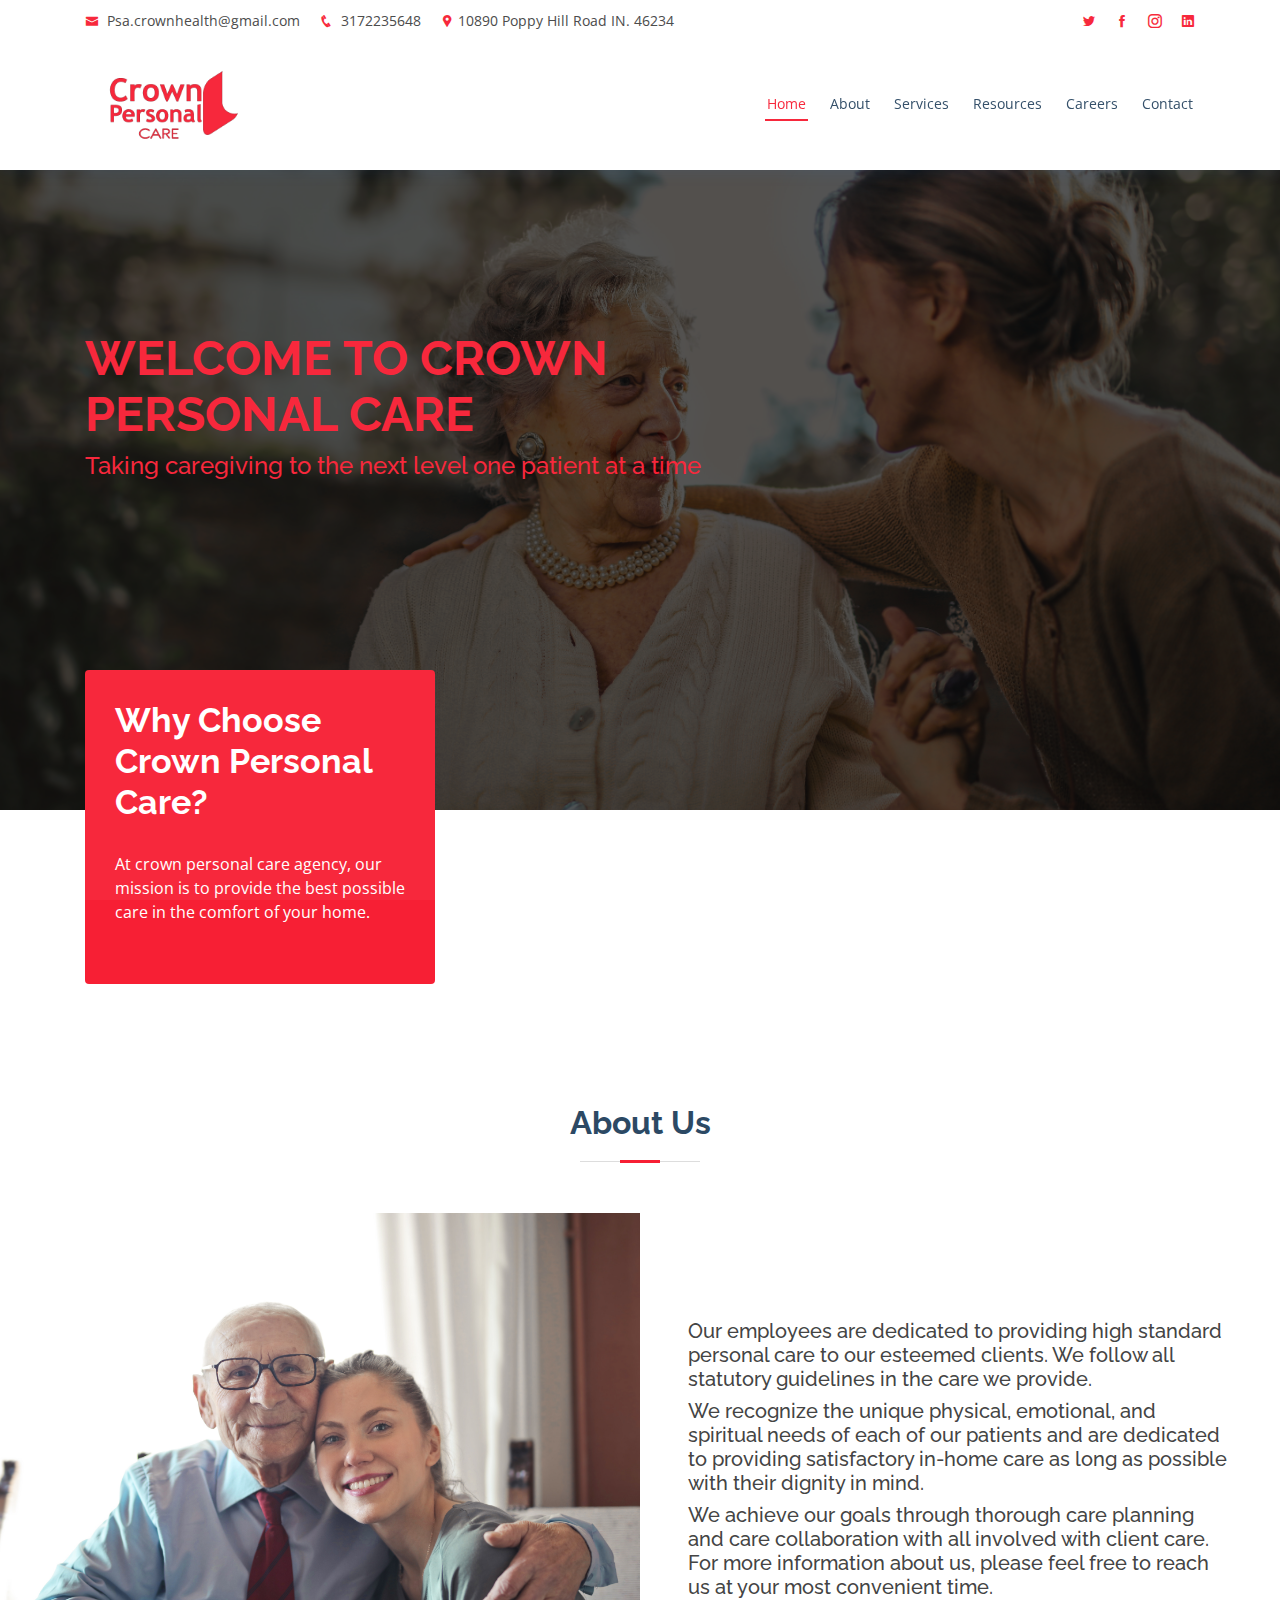
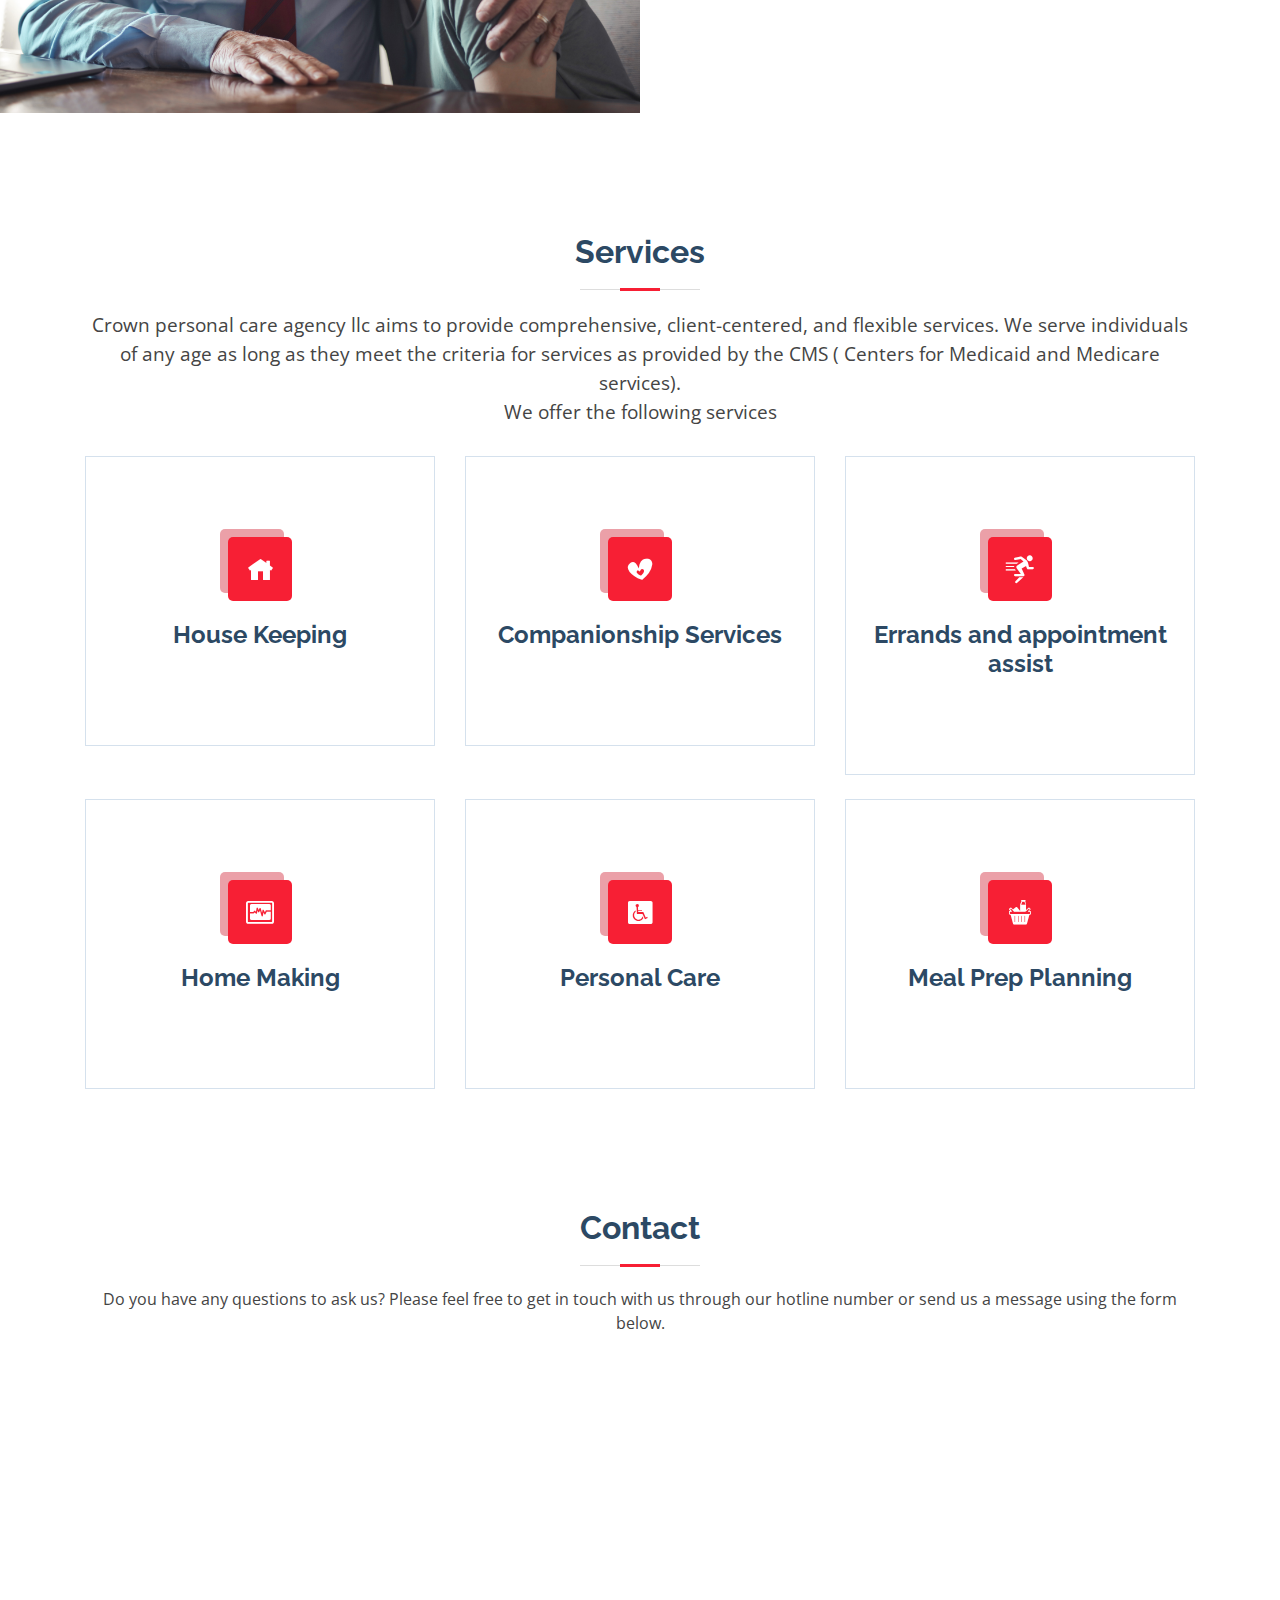
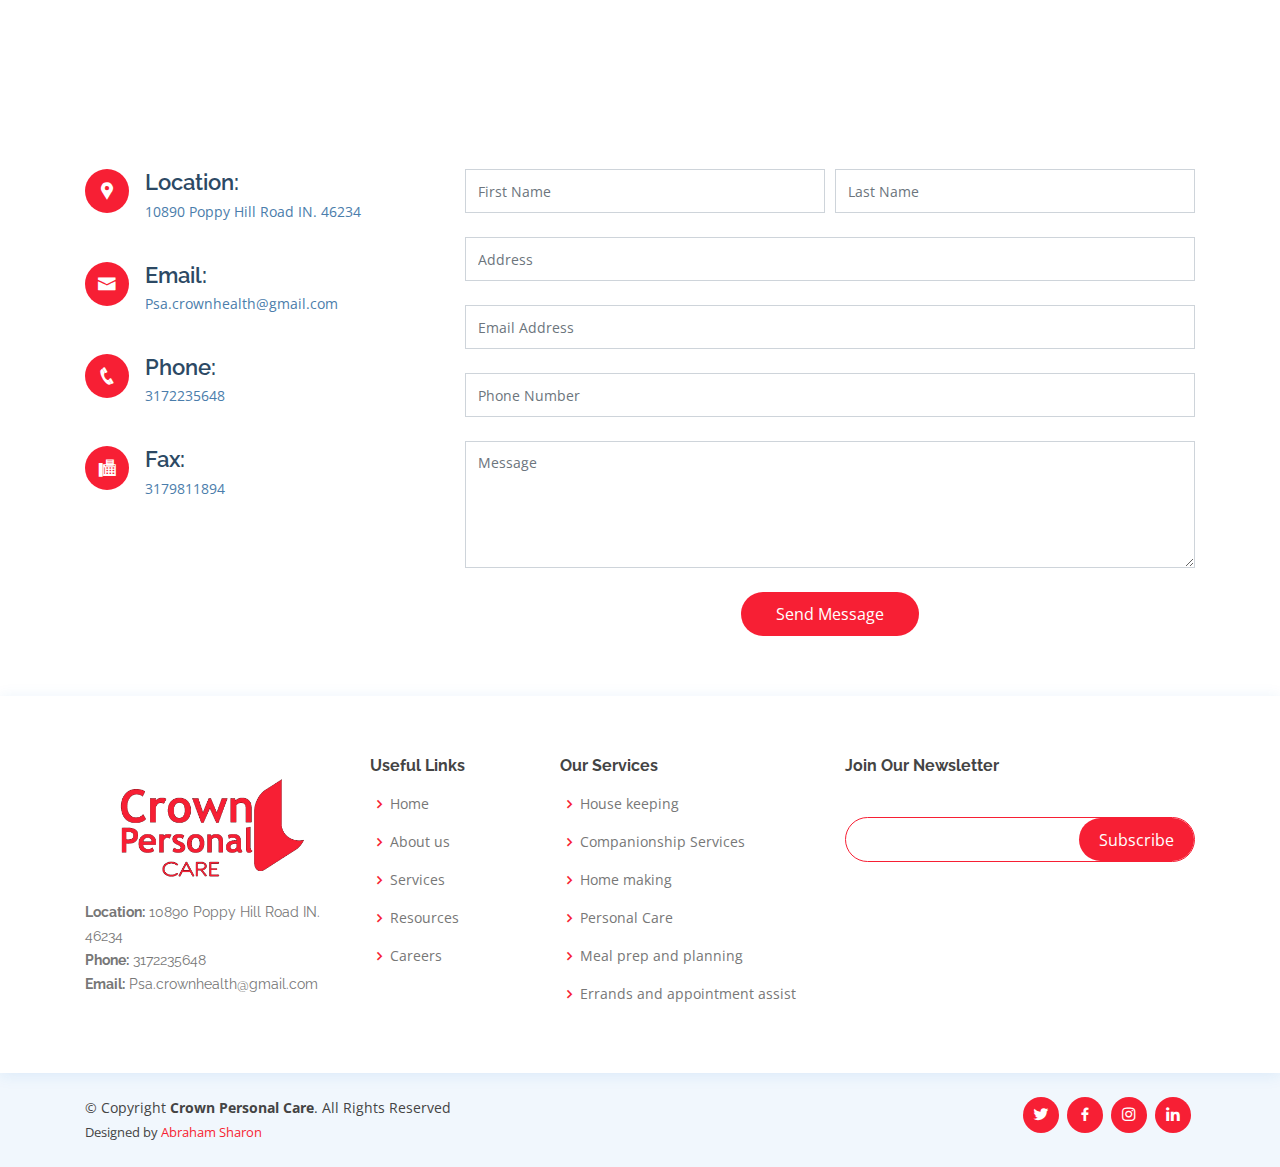
<file: index.html>
<!DOCTYPE html>
<html lang="en">

<head>
  <meta charset="utf-8">
  <meta content="width=device-width, initial-scale=1.0" name="viewport">

  <title>Crown Personal Care</title>
  <meta content="" name="description">
  <meta content="" name="keywords">

  <!-- Favicons -->
  <link href="assets/img/favicon.png" rel="icon">
  <link href="assets/img/apple-touch-icon.png" rel="apple-touch-icon">

  <!-- Google Fonts -->
  <link href="https://fonts.googleapis.com/css?family=Open+Sans:300,300i,400,400i,600,600i,700,700i|Raleway:300,300i,400,400i,500,500i,600,600i,700,700i|Poppins:300,300i,400,400i,500,500i,600,600i,700,700i" rel="stylesheet">

  <!-- Vendor CSS Files -->
  <link href="assets/vendor/bootstrap/css/bootstrap.min.css" rel="stylesheet">
  <link href="assets/vendor/icofont/icofont.min.css" rel="stylesheet">
  <link href="assets/vendor/boxicons/css/boxicons.min.css" rel="stylesheet">
  <link href="assets/vendor/venobox/venobox.css" rel="stylesheet">
  <!-- <link href="assets/vendor/animate.css/animate.min.css" rel="stylesheet"> -->
  <link href="assets/vendor/remixicon/remixicon.css" rel="stylesheet">
  <link href="assets/vendor/owl.carousel/assets/owl.carousel.min.css" rel="stylesheet">
  <link href="assets/vendor/bootstrap-datepicker/css/bootstrap-datepicker.min.css" rel="stylesheet">
  <link href="https://cdnjs.cloudflare.com/ajax/libs/animate.css/4.1.1/animate.min.css" rel="stylesheet"/>

  <!-- Template Main CSS File -->
  <link href="assets/css/style.css" rel="stylesheet">
</head>

<body>

  <!-- ======= Top Bar ======= -->
  <div id="topbar" class="d-none d-lg-flex align-items-center fixed-top">
    <div class="container d-flex">
      <div class="contact-info mr-auto">
        <i class="icofont-envelope"></i> <a href="mailto:Psa.crownhealth@gmail.com">Psa.crownhealth@gmail.com</a>
        <i class="icofont-phone"></i> 3172235648
        <i class="icofont-google-map"></i>10890 Poppy Hill Road IN. 46234
      </div>
      <div class="social-links">
        <a href="#" class="twitter"><i class="icofont-twitter"></i></a>
        <a href="#" class="facebook"><i class="icofont-facebook"></i></a>
        <a href="#" class="instagram"><i class="icofont-instagram"></i></a>
        <a href="#" class="linkedin"><i class="icofont-linkedin"></i></i></a>
      </div>
    </div>
  </div>

  <!-- ======= Header ======= -->
  <header id="header" class="fixed-top">
    <div class="container d-flex align-items-center">

      <!-- <h1 class="logo mr-auto"><a href="index.html">Crown Personal Care</a></h1> -->
      <!-- Uncomment below if you prefer to use an image logo -->
      <a href="index.html" class="logo mr-auto"><img src="assets/img/logo.png" alt="Logo" class="img-fluid"></a>

      <nav class="nav-menu d-none d-lg-block">
        <ul>
          <li class="active"><a href="index.html">Home</a></li>
          <li><a href="#about">About</a></li>
          <li><a href="#services">Services</a></li>
          <li><a href="Resources.html">Resources</a></li>
          <li><a href="career.html">Careers</a></li>
          <li><a href="#contact">Contact</a></li>

        </ul>
      </nav>
      <!-- .nav-menu -->

      <!-- <a href="#appointment" class="appointment-btn scrollto">Make an Appointment</a> -->

    </div>
  </header><!-- End Header -->

  <!-- ======= Hero Section ======= -->
  <section id="hero" class="d-flex align-items-center">
    <div class="layer"></div>
    <div class="container">
      <h1 class="animate__animated animate__fadeInLeft animate__slower">Welcome to Crown<br> Personal Care</h1>
      <h2 class="animate__animated animate__fadeInLeft animate__slower">Taking caregiving to the next level one patient at a time</h2>
      <!-- <a href="#about" class="btn-get-started scrollto">Get Started</a> -->
    </div>
  </section>
  <!-- End Hero -->

  <main id="main">

    <!-- ======= Why Us Section ======= -->
    <section id="why-us" class="why-us">
      <div class="container">

        <div class="row">
          <div class="col-lg-4   ">
            <div class="content">
              <h3>Why Choose Crown Personal Care?</h3>
              <p>
                At crown personal care agency, our mission is to provide  the best possible care in the comfort of your home.
              </p>
           
            </div>
          </div>
        </div>

      </div>
    </section>
    <!-- End Why Us Section -->

    <!-- ======= About Section ======= -->
    <section id="about" class="about">
      <div class="container-fluid">
        <div class="section-title">
          <h2>About Us</h2>
        </div>
        <div class="row">
          <div class="col-xl-6 col-lg-6 video-box d-flex justify-content-center align-items-stretch">
            <!-- <a href="https://www.youtube.com/watch?v=jDDaplaOz7Q" class="venobox play-btn mb-4" data-vbtype="video" data-autoplay="true"></a> -->
          </div>

          <div class="col-xl-6 col-lg-6 icon-boxes d-flex flex-column align-items-stretch justify-content-center py-5 px-lg-5">
            <h5> Our employees are dedicated to providing  high standard personal care to our esteemed clients. We follow all statutory guidelines in the care we provide.</h5>
               <h5>We recognize the unique physical, emotional, and spiritual needs of each of our patients and are dedicated to providing satisfactory in-home care as long as possible with their dignity in mind.</h5>
              <h5>
                We achieve our goals through thorough care planning and care collaboration with all involved with client care.
                For more information about us, please feel free to reach us at your most convenient time.
              </h5>
              
            

            <!-- <div class="icon-box">
              <div class="icon"><i class="bx bx-fingerprint"></i></div>
              <h4 class="title"><a href="">Lorem Ipsum</a></h4>
              <p class="description">Voluptatum deleniti atque corrupti quos dolores et quas molestias excepturi sint occaecati cupiditate non provident</p>
            </div>

            <div class="icon-box">
              <div class="icon"><i class="bx bx-gift"></i></div>
              <h4 class="title"><a href="">Nemo Enim</a></h4>
              <p class="description">At vero eos et accusamus et iusto odio dignissimos ducimus qui blanditiis praesentium voluptatum deleniti atque</p>
            </div>

            <div class="icon-box">
              <div class="icon"><i class="bx bx-atom"></i></div>
              <h4 class="title"><a href="">Dine Pad</a></h4>
              <p class="description">Explicabo est voluptatum asperiores consequatur magnam. Et veritatis odit. Sunt aut deserunt minus aut eligendi omnis</p>
            </div> -->

          </div>
        </div>

      </div>
    </section><!-- End About Section -->

    <!-- ======= Counts Section ======= -->
    <!-- <section id="counts" class="counts">
      <div class="container">

        <div class="row">

          <div class="col-lg-3 col-md-6">
            <div class="count-box">
              <i class="icofont-doctor-alt"></i>
              <span data-toggle="counter-up">85</span>
              <p>Doctors</p>
            </div>
          </div>

          <div class="col-lg-3 col-md-6 mt-5 mt-md-0">
            <div class="count-box">
              <i class="icofont-patient-bed"></i>
              <span data-toggle="counter-up">18</span>
              <p>Departments</p>
            </div>
          </div>

          <div class="col-lg-3 col-md-6 mt-5 mt-lg-0">
            <div class="count-box">
              <i class="icofont-laboratory"></i>
              <span data-toggle="counter-up">8</span>
              <p>Research Labs</p>
            </div>
          </div>

          <div class="col-lg-3 col-md-6 mt-5 mt-lg-0">
            <div class="count-box">
              <i class="icofont-award"></i>
              <span data-toggle="counter-up">150</span>
              <p>Awards</p>
            </div>
          </div>

        </div>

      </div>
    </section> -->
    <!-- End Counts Section -->

    <!-- ======= Services Section ======= -->
    <section id="services" class="services">
      <div class="container">

        <div class="section-title">
          <h2>Services</h2>
          <p style="font-size: larger;">Crown personal care agency llc aims to provide comprehensive, client-centered, and flexible services.  We serve individuals of any age as long as they meet the criteria for services as provided by the CMS ( Centers for Medicaid and Medicare services). <br> We offer the following services
          </p>
        </div>

        <div class="row">
          <div class="col-lg-4 col-md-6   ">
            <div class="icon-box">
              <div class="icon"><i class="icofont-home"></i></div>
              <h4><a href="">House Keeping</a></h4>
            </div>
          </div>

          <div class="col-lg-4 col-md-6    mt-4 mt-md-0">
            <div class="icon-box">
              <div class="icon"><i class="icofont-love"></i></div>
              <h4><a href="">Companionship Services</a></h4>
            </div>
          </div>

          <div class="col-lg-4 col-md-6    mt-4 mt-lg-0">
            <div class="icon-box">
              <div class="icon"><i class="icofont-runner-alt-1"></i></div>
              <h4><a href="">Errands and appointment assist</a></h4>
            </div>
          </div>

          <div class="col-lg-4 col-md-6    mt-4">
            <div class="icon-box">
              <div class="icon"><i class="icofont-heartbeat"></i></div>
              <h4><a href="">Home Making</a></h4>
            </div>
          </div>

          <div class="col-lg-4 col-md-6    mt-4">
            <div class="icon-box">
              <div class="icon"><i class="icofont-disabled"></i></div>
              <h4><a href="">Personal Care</a></h4>
            </div>
          </div>

          <div class="col-lg-4 col-md-6    mt-4">
            <div class="icon-box">
              <div class="icon"><i class="icofont-food-basket"></i></div>
              <h4><a href="">Meal Prep Planning</a></h4>
            </div>
          </div>

        </div>

      </div>
    </section>
    <!-- End Services Section -->

    <!-- ======= Appointment Section ======= -->
    <!-- <section id="appointment" class="appointment section-bg">
      <div class="container">

        <div class="section-title">
          <h2>Make an Appointment</h2>
          <p>Magnam dolores commodi suscipit. Necessitatibus eius consequatur ex aliquid fuga eum quidem. Sit sint consectetur velit. Quisquam quos quisquam cupiditate. Et nemo qui impedit suscipit alias ea. Quia fugiat sit in iste officiis commodi quidem hic quas.</p>
        </div>

        <form action="forms/appointment.php" method="post" role="form" class="php-email-form">
          <div class="form-row">
            <div class="col-md-6 form-group">
              <input type="text" name="name" class="form-control" id="name" placeholder="Full Name" data-rule="minlen:4" data-msg="Please enter at least 4 chars">
              <div class="validate"></div>
            </div>
            <div class="col-md-6 form-group">
              <input type="text" name="name" class="form-control" id="name" placeholder="Address" data-rule="minlen:4" data-msg="Please enter at least 4 chars">
              <div class="validate"></div>
            </div>
            <div class="col-md-6 form-group">
              <input type="email" class="form-control" name="email" id="email" placeholder="Your Email" data-rule="email" data-msg="Please enter a valid email">
              <div class="validate"></div>
            </div>
            <div class="col-md-6 form-group">
              <input type="tel" class="form-control" name="phone" id="phone" placeholder="Your Phone Number" data-rule="minlen:4" data-msg="Please enter at least 4 chars">
              <div class="validate"></div>
            </div>
          </div>

          <div class="form-group">
            <textarea class="form-control" name="message" rows="5" placeholder="Enter Your Msessage"></textarea>
            <div class="validate"></div>
          </div>
          <div class="mb-3">
            <div class="loading">Loading</div>
            <div class="error-message"></div>
            <div class="sent-message">Your Messagehas been sent successfully. Thank you!</div>
          </div>
          <div class="text-center"><button type="submit">Send Message</button></div>
        </form>

      </div>
    </section> -->
    <!-- End Appointment Section -->

    <!-- ======= Departments Section ======= -->
    <!-- <section id="departments" class="departments">
      <div class="container">

        <div class="section-title">
          <h2>Departments</h2>
          <p>Magnam dolores commodi suscipit. Necessitatibus eius consequatur ex aliquid fuga eum quidem. Sit sint consectetur velit. Quisquam quos quisquam cupiditate. Et nemo qui impedit suscipit alias ea. Quia fugiat sit in iste officiis commodi quidem hic quas.</p>
        </div>

        <div class="row">
          <div class="col-lg-3">
            <ul class="nav nav-tabs flex-column">
              <li class="nav-item">
                <a class="nav-link active show" data-toggle="tab" href="#tab-1">Cardiology</a>
              </li>
              <li class="nav-item">
                <a class="nav-link" data-toggle="tab" href="#tab-2">Neurology</a>
              </li>
              <li class="nav-item">
                <a class="nav-link" data-toggle="tab" href="#tab-3">Hepatology</a>
              </li>
              <li class="nav-item">
                <a class="nav-link" data-toggle="tab" href="#tab-4">Pediatrics</a>
              </li>
              <li class="nav-item">
                <a class="nav-link" data-toggle="tab" href="#tab-5">Eye Care</a>
              </li>
            </ul>
          </div>
          <div class="col-lg-9 mt-4 mt-lg-0">
            <div class="tab-content">
              <div class="tab-pane active show" id="tab-1">
                <div class="row">
                  <div class="col-lg-8 details order-2 order-lg-1">
                    <h3>Cardiology</h3>
                    <p class="font-italic">Qui laudantium consequatur laborum sit qui ad sapiente dila parde sonata raqer a videna mareta paulona marka</p>
                    <p>Et nobis maiores eius. Voluptatibus ut enim blanditiis atque harum sint. Laborum eos ipsum ipsa odit magni. Incidunt hic ut molestiae aut qui. Est repellat minima eveniet eius et quis magni nihil. Consequatur dolorem quaerat quos qui similique accusamus nostrum rem vero</p>
                  </div>
                  <div class="col-lg-4 text-center order-1 order-lg-2">
                    <img src="assets/img/departments-1.jpg" alt="" class="img-fluid">
                  </div>
                </div>
              </div>
              <div class="tab-pane" id="tab-2">
                <div class="row">
                  <div class="col-lg-8 details order-2 order-lg-1">
                    <h3>Et blanditiis nemo veritatis excepturi</h3>
                    <p class="font-italic">Qui laudantium consequatur laborum sit qui ad sapiente dila parde sonata raqer a videna mareta paulona marka</p>
                    <p>Ea ipsum voluptatem consequatur quis est. Illum error ullam omnis quia et reiciendis sunt sunt est. Non aliquid repellendus itaque accusamus eius et velit ipsa voluptates. Optio nesciunt eaque beatae accusamus lerode pakto madirna desera vafle de nideran pal</p>
                  </div>
                  <div class="col-lg-4 text-center order-1 order-lg-2">
                    <img src="assets/img/departments-2.jpg" alt="" class="img-fluid">
                  </div>
                </div>
              </div>
              <div class="tab-pane" id="tab-3">
                <div class="row">
                  <div class="col-lg-8 details order-2 order-lg-1">
                    <h3>Impedit facilis occaecati odio neque aperiam sit</h3>
                    <p class="font-italic">Eos voluptatibus quo. Odio similique illum id quidem non enim fuga. Qui natus non sunt dicta dolor et. In asperiores velit quaerat perferendis aut</p>
                    <p>Iure officiis odit rerum. Harum sequi eum illum corrupti culpa veritatis quisquam. Neque necessitatibus illo rerum eum ut. Commodi ipsam minima molestiae sed laboriosam a iste odio. Earum odit nesciunt fugiat sit ullam. Soluta et harum voluptatem optio quae</p>
                  </div>
                  <div class="col-lg-4 text-center order-1 order-lg-2">
                    <img src="assets/img/departments-3.jpg" alt="" class="img-fluid">
                  </div>
                </div>
              </div>
              <div class="tab-pane" id="tab-4">
                <div class="row">
                  <div class="col-lg-8 details order-2 order-lg-1">
                    <h3>Fuga dolores inventore laboriosam ut est accusamus laboriosam dolore</h3>
                    <p class="font-italic">Totam aperiam accusamus. Repellat consequuntur iure voluptas iure porro quis delectus</p>
                    <p>Eaque consequuntur consequuntur libero expedita in voluptas. Nostrum ipsam necessitatibus aliquam fugiat debitis quis velit. Eum ex maxime error in consequatur corporis atque. Eligendi asperiores sed qui veritatis aperiam quia a laborum inventore</p>
                  </div>
                  <div class="col-lg-4 text-center order-1 order-lg-2">
                    <img src="assets/img/departments-4.jpg" alt="" class="img-fluid">
                  </div>
                </div>
              </div>
              <div class="tab-pane" id="tab-5">
                <div class="row">
                  <div class="col-lg-8 details order-2 order-lg-1">
                    <h3>Est eveniet ipsam sindera pad rone matrelat sando reda</h3>
                    <p class="font-italic">Omnis blanditiis saepe eos autem qui sunt debitis porro quia.</p>
                    <p>Exercitationem nostrum omnis. Ut reiciendis repudiandae minus. Omnis recusandae ut non quam ut quod eius qui. Ipsum quia odit vero atque qui quibusdam amet. Occaecati sed est sint aut vitae molestiae voluptate vel</p>
                  </div>
                  <div class="col-lg-4 text-center order-1 order-lg-2">
                    <img src="assets/img/departments-5.jpg" alt="" class="img-fluid">
                  </div>
                </div>
              </div>
            </div>
          </div>
        </div>

      </div>
    </section> -->
    <!-- End Departments Section -->

    <!-- ======= Doctors Section ======= -->
    <!-- <section id="doctors" class="doctors">
      <div class="container">

        <div class="section-title">
          <h2>Doctors</h2>
          <p>Magnam dolores commodi suscipit. Necessitatibus eius consequatur ex aliquid fuga eum quidem. Sit sint consectetur velit. Quisquam quos quisquam cupiditate. Et nemo qui impedit suscipit alias ea. Quia fugiat sit in iste officiis commodi quidem hic quas.</p>
        </div>

        <div class="row">

          <div class="col-lg-6">
            <div class="member d-flex align-items-start">
              <div class="pic"><img src="assets/img/doctors/doctors-1.jpg" class="img-fluid" alt=""></div>
              <div class="member-info">
                <h4>Walter White</h4>
                <span>Chief Medical Officer</span>
                <p>Explicabo voluptatem mollitia et repellat qui dolorum quasi</p>
                <div class="social">
                  <a href=""><i class="ri-twitter-fill"></i></a>
                  <a href=""><i class="ri-facebook-fill"></i></a>
                  <a href=""><i class="ri-instagram-fill"></i></a>
                  <a href=""> <i class="ri-linkedin-box-fill"></i> </a>
                </div>
              </div>
            </div>
          </div>

          <div class="col-lg-6 mt-4 mt-lg-0">
            <div class="member d-flex align-items-start">
              <div class="pic"><img src="assets/img/doctors/doctors-2.jpg" class="img-fluid" alt=""></div>
              <div class="member-info">
                <h4>Sarah Jhonson</h4>
                <span>Anesthesiologist</span>
                <p>Aut maiores voluptates amet et quis praesentium qui senda para</p>
                <div class="social">
                  <a href=""><i class="ri-twitter-fill"></i></a>
                  <a href=""><i class="ri-facebook-fill"></i></a>
                  <a href=""><i class="ri-instagram-fill"></i></a>
                  <a href=""> <i class="ri-linkedin-box-fill"></i> </a>
                </div>
              </div>
            </div>
          </div>

          <div class="col-lg-6 mt-4">
            <div class="member d-flex align-items-start">
              <div class="pic"><img src="assets/img/doctors/doctors-3.jpg" class="img-fluid" alt=""></div>
              <div class="member-info">
                <h4>William Anderson</h4>
                <span>Cardiology</span>
                <p>Quisquam facilis cum velit laborum corrupti fuga rerum quia</p>
                <div class="social">
                  <a href=""><i class="ri-twitter-fill"></i></a>
                  <a href=""><i class="ri-facebook-fill"></i></a>
                  <a href=""><i class="ri-instagram-fill"></i></a>
                  <a href=""> <i class="ri-linkedin-box-fill"></i> </a>
                </div>
              </div>
            </div>
          </div>

          <div class="col-lg-6 mt-4">
            <div class="member d-flex align-items-start">
              <div class="pic"><img src="assets/img/doctors/doctors-4.jpg" class="img-fluid" alt=""></div>
              <div class="member-info">
                <h4>Amanda Jepson</h4>
                <span>Neurosurgeon</span>
                <p>Dolorum tempora officiis odit laborum officiis et et accusamus</p>
                <div class="social">
                  <a href=""><i class="ri-twitter-fill"></i></a>
                  <a href=""><i class="ri-facebook-fill"></i></a>
                  <a href=""><i class="ri-instagram-fill"></i></a>
                  <a href=""> <i class="ri-linkedin-box-fill"></i> </a>
                </div>
              </div>
            </div>
          </div>

        </div>

      </div>
    </section> -->
    <!-- End Doctors Section -->

    <!-- ======= Frequently Asked Questions Section ======= -->
    <!-- <section id="faq" class="faq section-bg">
      <div class="container">

        <div class="section-title">
          <h2>Frequently Asked Questions</h2>
          <p>Magnam dolores commodi suscipit. Necessitatibus eius consequatur ex aliquid fuga eum quidem. Sit sint consectetur velit. Quisquam quos quisquam cupiditate. Et nemo qui impedit suscipit alias ea. Quia fugiat sit in iste officiis commodi quidem hic quas.</p>
        </div>

        <div class="faq-list">
          <ul>
            <li data-aos="fade-up">
              <i class="bx bx-help-circle icon-help"></i> <a data-toggle="collapse" class="collapse" href="#faq-list-1">Non consectetur a erat nam at lectus urna duis? <i class="bx bx-chevron-down icon-show"></i><i class="bx bx-chevron-up icon-close"></i></a>
              <div id="faq-list-1" class="collapse show" data-parent=".faq-list">
                <p>
                  Feugiat pretium nibh ipsum consequat. Tempus iaculis urna id volutpat lacus laoreet non curabitur gravida. Venenatis lectus magna fringilla urna porttitor rhoncus dolor purus non.
                </p>
              </div>
            </li>

            <li data-aos="fade-up" data-aos-delay="100">
              <i class="bx bx-help-circle icon-help"></i> <a data-toggle="collapse" href="#faq-list-2" class="collapsed">Feugiat scelerisque varius morbi enim nunc? <i class="bx bx-chevron-down icon-show"></i><i class="bx bx-chevron-up icon-close"></i></a>
              <div id="faq-list-2" class="collapse" data-parent=".faq-list">
                <p>
                  Dolor sit amet consectetur adipiscing elit pellentesque habitant morbi. Id interdum velit laoreet id donec ultrices. Fringilla phasellus faucibus scelerisque eleifend donec pretium. Est pellentesque elit ullamcorper dignissim. Mauris ultrices eros in cursus turpis massa tincidunt dui.
                </p>
              </div>
            </li>

            <li data-aos="fade-up" data-aos-delay="200">
              <i class="bx bx-help-circle icon-help"></i> <a data-toggle="collapse" href="#faq-list-3" class="collapsed">Dolor sit amet consectetur adipiscing elit? <i class="bx bx-chevron-down icon-show"></i><i class="bx bx-chevron-up icon-close"></i></a>
              <div id="faq-list-3" class="collapse" data-parent=".faq-list">
                <p>
                  Eleifend mi in nulla posuere sollicitudin aliquam ultrices sagittis orci. Faucibus pulvinar elementum integer enim. Sem nulla pharetra diam sit amet nisl suscipit. Rutrum tellus pellentesque eu tincidunt. Lectus urna duis convallis convallis tellus. Urna molestie at elementum eu facilisis sed odio morbi quis
                </p>
              </div>
            </li>

            <li data-aos="fade-up" data-aos-delay="300">
              <i class="bx bx-help-circle icon-help"></i> <a data-toggle="collapse" href="#faq-list-4" class="collapsed">Tempus quam pellentesque nec nam aliquam sem et tortor consequat? <i class="bx bx-chevron-down icon-show"></i><i class="bx bx-chevron-up icon-close"></i></a>
              <div id="faq-list-4" class="collapse" data-parent=".faq-list">
                <p>
                  Molestie a iaculis at erat pellentesque adipiscing commodo. Dignissim suspendisse in est ante in. Nunc vel risus commodo viverra maecenas accumsan. Sit amet nisl suscipit adipiscing bibendum est. Purus gravida quis blandit turpis cursus in.
                </p>
              </div>
            </li>

            <li data-aos="fade-up" data-aos-delay="400">
              <i class="bx bx-help-circle icon-help"></i> <a data-toggle="collapse" href="#faq-list-5" class="collapsed">Tortor vitae purus faucibus ornare. Varius vel pharetra vel turpis nunc eget lorem dolor? <i class="bx bx-chevron-down icon-show"></i><i class="bx bx-chevron-up icon-close"></i></a>
              <div id="faq-list-5" class="collapse" data-parent=".faq-list">
                <p>
                  Laoreet sit amet cursus sit amet dictum sit amet justo. Mauris vitae ultricies leo integer malesuada nunc vel. Tincidunt eget nullam non nisi est sit amet. Turpis nunc eget lorem dolor sed. Ut venenatis tellus in metus vulputate eu scelerisque.
                </p>
              </div>
            </li>

          </ul>
        </div>

      </div>
    </section> -->
    <!-- End Frequently Asked Questions Section -->

    <!-- ======= Testimonials Section ======= -->
    <!-- <section id="testimonials" class="testimonials">
      <div class="container">

        <div class="owl-carousel testimonials-carousel">

          <div class="testimonial-wrap">
            <div class="testimonial-item">
              <img src="assets/img/testimonials/testimonials-1.jpg" class="testimonial-img" alt="">
              <h3>Saul Goodman</h3>
              <h4>Ceo &amp; Founder</h4>
              <p>
                <i class="bx bxs-quote-alt-left quote-icon-left"></i>
                Proin iaculis purus consequat sem cure digni ssim donec porttitora entum suscipit rhoncus. Accusantium quam, ultricies eget id, aliquam eget nibh et. Maecen aliquam, risus at semper.
                <i class="bx bxs-quote-alt-right quote-icon-right"></i>
              </p>
            </div>
          </div>

          <div class="testimonial-wrap">
            <div class="testimonial-item">
              <img src="assets/img/testimonials/testimonials-2.jpg" class="testimonial-img" alt="">
              <h3>Sara Wilsson</h3>
              <h4>Designer</h4>
              <p>
                <i class="bx bxs-quote-alt-left quote-icon-left"></i>
                Export tempor illum tamen malis malis eram quae irure esse labore quem cillum quid cillum eram malis quorum velit fore eram velit sunt aliqua noster fugiat irure amet legam anim culpa.
                <i class="bx bxs-quote-alt-right quote-icon-right"></i>
              </p>
            </div>
          </div>

          <div class="testimonial-wrap">
            <div class="testimonial-item">
              <img src="assets/img/testimonials/testimonials-3.jpg" class="testimonial-img" alt="">
              <h3>Jena Karlis</h3>
              <h4>Store Owner</h4>
              <p>
                <i class="bx bxs-quote-alt-left quote-icon-left"></i>
                Enim nisi quem export duis labore cillum quae magna enim sint quorum nulla quem veniam duis minim tempor labore quem eram duis noster aute amet eram fore quis sint minim.
                <i class="bx bxs-quote-alt-right quote-icon-right"></i>
              </p>
            </div>
          </div>

          <div class="testimonial-wrap">
            <div class="testimonial-item">
              <img src="assets/img/testimonials/testimonials-4.jpg" class="testimonial-img" alt="">
              <h3>Matt Brandon</h3>
              <h4>Freelancer</h4>
              <p>
                <i class="bx bxs-quote-alt-left quote-icon-left"></i>
                Fugiat enim eram quae cillum dolore dolor amet nulla culpa multos export minim fugiat minim velit minim dolor enim duis veniam ipsum anim magna sunt elit fore quem dolore labore illum veniam.
                <i class="bx bxs-quote-alt-right quote-icon-right"></i>
              </p>
            </div>
          </div>

          <div class="testimonial-wrap">
            <div class="testimonial-item">
              <img src="assets/img/testimonials/testimonials-5.jpg" class="testimonial-img" alt="">
              <h3>John Larson</h3>
              <h4>Entrepreneur</h4>
              <p>
                <i class="bx bxs-quote-alt-left quote-icon-left"></i>
                Quis quorum aliqua sint quem legam fore sunt eram irure aliqua veniam tempor noster veniam enim culpa labore duis sunt culpa nulla illum cillum fugiat legam esse veniam culpa fore nisi cillum quid.
                <i class="bx bxs-quote-alt-right quote-icon-right"></i>
              </p>
            </div>
          </div>

        </div>

      </div>
    </section> -->
    <!-- End Testimonials Section -->

    <!-- ======= Gallery Section ======= -->
    <!-- <section id="gallery" class="gallery">
      <div class="container">

        <div class="section-title">
          <h2>Gallery</h2>
          <p>Magnam dolores commodi suscipit. Necessitatibus eius consequatur ex aliquid fuga eum quidem. Sit sint consectetur velit. Quisquam quos quisquam cupiditate. Et nemo qui impedit suscipit alias ea. Quia fugiat sit in iste officiis commodi quidem hic quas.</p>
        </div>
      </div>

      <div class="container-fluid">
        <div class="row no-gutters">

          <div class="col-lg-3 col-md-4">
            <div class="gallery-item">
              <a href="assets/img/gallery/gallery-1.jpg" class="venobox" data-gall="gallery-item">
                <img src="assets/img/gallery/gallery-1.jpg" alt="" class="img-fluid">
              </a>
            </div>
          </div>

          <div class="col-lg-3 col-md-4">
            <div class="gallery-item">
              <a href="assets/img/gallery/gallery-2.jpg" class="venobox" data-gall="gallery-item">
                <img src="assets/img/gallery/gallery-2.jpg" alt="" class="img-fluid">
              </a>
            </div>
          </div>

          <div class="col-lg-3 col-md-4">
            <div class="gallery-item">
              <a href="assets/img/gallery/gallery-3.jpg" class="venobox" data-gall="gallery-item">
                <img src="assets/img/gallery/gallery-3.jpg" alt="" class="img-fluid">
              </a>
            </div>
          </div>

          <div class="col-lg-3 col-md-4">
            <div class="gallery-item">
              <a href="assets/img/gallery/gallery-4.jpg" class="venobox" data-gall="gallery-item">
                <img src="assets/img/gallery/gallery-4.jpg" alt="" class="img-fluid">
              </a>
            </div>
          </div>

          <div class="col-lg-3 col-md-4">
            <div class="gallery-item">
              <a href="assets/img/gallery/gallery-5.jpg" class="venobox" data-gall="gallery-item">
                <img src="assets/img/gallery/gallery-5.jpg" alt="" class="img-fluid">
              </a>
            </div>
          </div>

          <div class="col-lg-3 col-md-4">
            <div class="gallery-item">
              <a href="assets/img/gallery/gallery-6.jpg" class="venobox" data-gall="gallery-item">
                <img src="assets/img/gallery/gallery-6.jpg" alt="" class="img-fluid">
              </a>
            </div>
          </div>

          <div class="col-lg-3 col-md-4">
            <div class="gallery-item">
              <a href="assets/img/gallery/gallery-7.jpg" class="venobox" data-gall="gallery-item">
                <img src="assets/img/gallery/gallery-7.jpg" alt="" class="img-fluid">
              </a>
            </div>
          </div>

          <div class="col-lg-3 col-md-4">
            <div class="gallery-item">
              <a href="assets/img/gallery/gallery-8.jpg" class="venobox" data-gall="gallery-item">
                <img src="assets/img/gallery/gallery-8.jpg" alt="" class="img-fluid">
              </a>
            </div>
          </div>

        </div>

      </div>
    </section> -->
    <!-- End Gallery Section -->

    <!-- ======= Contact Section ======= -->
    <section id="contact" class="contact">
      <div class="container">

        <div class="section-title">
          <h2>Contact</h2>
          <p>Do you have any questions to ask us? Please feel free to get in touch with us through our hotline number or send us a message using the form below.</p>
        </div>
      </div>


      <iframe style="border:0; width: 100%; height: 350px;" src="https://www.google.com/maps/embed?pb=!1m18!1m12!1m3!1d383.2081959749434!2d-86.32846588809964!3d39.79206001471693!2m3!1f0!2f0!3f0!3m2!1i1024!2i768!4f13.1!3m3!1m2!1s0x886ca8d06184bd0f%3A0x131b6efd96fd6957!2s10890%20Poppy%20Hill%20Dr%2C%20Indianapolis%2C%20IN%2046234%2C%20USA!5e0!3m2!1sen!2sng!4v1618570041463!5m2!1sen!2sng" frameborder="0" allowfullscreen loading="lazy"></iframe>

      <div class="container">
        <div class="row mt-5">

          <div class="col-lg-4">
            <div class="info">
              <div class="address">
                <i class="icofont-google-map"></i>
                <h4>Location:</h4>
                <p>10890 Poppy Hill Road IN. 46234</p>
              </div>

              <div class="email">
                <i class="icofont-envelope"></i>
                <h4>Email:</h4>
                <p>Psa.crownhealth@gmail.com
                </p>
              </div>

              <div class="phone">
                <i class="icofont-phone"></i>
                <h4>Phone:</h4>
                <p>3172235648</p>
              </div>

              <div class="phone">
                <i class="icofont-fax"></i>
                <h4>Fax:</h4>
                <p>3179811894</p>
              </div>

            </div>

          </div>

          <div class="col-lg-8 mt-5 mt-lg-0">

            <form action="forms/contact.php" method="post" role="form" class="php-email-form">
              <div class="form-row">
                <div class="col-md-6 form-group">
                  <input type="text" name="name" class="form-control" id="name" placeholder="First Name" data-rule="minlen:4" data-msg="Please enter at least 4 chars" />
                  <div class="validate"></div>
                </div>
                <div class="col-md-6 form-group">
                  <input type="text" name="name" class="form-control" id="name" placeholder="Last Name" data-rule="minlen:4" data-msg="Please enter at least 4 chars" />
                  <div class="validate"></div>
                </div>
                <div class="col-md-12 form-group">
                  <input type="text" name="Address" class="form-control" id="name" placeholder="Address" data-rule="minlen:4" data-msg="Please enter at least 4 chars" />
                  <div class="validate"></div>
                </div>
                <div class="col-md-12 form-group">
                  <input type="email" class="form-control" name="email" id="email" placeholder="Email Address" data-rule="email" data-msg="Please enter a valid email" />
                  <div class="validate"></div>
                </div>
              </div>
              <div class="form-group">
                <input type="tel" class="form-control" name="number" id="number" placeholder="Phone Number" data-rule="minlen:4" data-msg="Please enter correct number" />
                <div class="validate"></div>
              </div>
              <div class="form-group">
                <textarea class="form-control" name="message" rows="5" data-rule="required" data-msg="Please write something for us" placeholder="Message"></textarea>
                <div class="validate"></div>
              </div>
              <div class="mb-3">
                <div class="loading">Loading</div>
                <div class="error-message"></div>
                <div class="sent-message">Your message has been sent. Thank you!</div>
              </div>
              <div class="text-center"><button type="submit">Send Message</button></div>
            </form>

          </div>

        </div>

      </div>
    </section><!-- End Contact Section -->

  </main><!-- End #main -->

  <!-- ======= Footer ======= -->
  <footer id="footer">

    <div class="footer-top">
      <div class="container">
        <div class="row">

          <div class="col-lg-3 col-md-6 footer-contact">
            <a href="index.html" class="logo"><img src="assets/img/logo.png" alt="logo" class="img-fluid"></a>
            <p>
              <strong>Location:</strong> 10890 Poppy Hill Road IN. 46234<br>
              <strong>Phone:</strong> 3172235648<br>
              <strong>Email:</strong> Psa.crownhealth@gmail.com
              <br>
            </p>
          </div>

          <div class="col-lg-2 col-md-6 footer-links">
            <h4>Useful Links</h4>
            <ul>
              <li><i class="bx bx-chevron-right"></i> <a href="#">Home</a></li>
              <li><i class="bx bx-chevron-right"></i> <a href="#about">About us</a></li>
              <li><i class="bx bx-chevron-right"></i> <a href="#services">Services</a></li>
              <li><i class="bx bx-chevron-right"></i> <a href="Resources.html">Resources</a></li>
              <li><i class="bx bx-chevron-right"></i> <a href="career.html">Careers</a></li>
            </ul>
          </div>

          <div class="col-lg-3 col-md-6 footer-links">
            <h4>Our Services</h4>
            <ul>
              <li><i class="bx bx-chevron-right"></i> <a href="JavaScript:Void (0);">House keeping
              </a></li>
              <li><i class="bx bx-chevron-right"></i> <a href="JavaScript:Void (0);">Companionship Services
              </a></li>
              <li><i class="bx bx-chevron-right"></i> <a href="JavaScript:Void (0);">Home making
              </a></li>
              <li><i class="bx bx-chevron-right"></i> <a href="JavaScript:Void (0);">Personal Care
              </a></li>
              <li><i class="bx bx-chevron-right"></i> <a href="JavaScript:Void (0);">Meal prep and planning
              </a></li>
              <li><i class="bx bx-chevron-right"></i> <a href="JavaScript:Void (0);">Errands and appointment assist

              </a></li>
            </ul>
          </div>

          <div class="col-lg-4 col-md-6 footer-newsletter">
            <h4>Join Our Newsletter</h4>
            <!-- <p>Tamen quem nulla quae legam multos aute sint culpa legam noster magna</p> -->
            <form action="" method="post">
              <input type="email" name="email"><input type="submit" value="Subscribe">
            </form>
          </div>

        </div>
      </div>
    </div>

    <div class="container d-md-flex py-4">

      <div class="mr-md-auto text-center text-md-left">
        <div class="copyright">
          &copy; Copyright <strong><span>Crown Personal Care</span></strong>. All Rights Reserved
        </div>
        <div class="credits">
          <!-- All the links in the footer should remain intact. -->
          <!-- You can delete the links only if you purchased the pro version. -->
          <!-- Licensing information: https://bootstrapmade.com/license/ -->
          <!-- Purchase the pro version with working PHP/AJAX contact form: https://bootstrapmade.com/Crown Personal Care-free-medical-bootstrap-theme/ -->
          Designed by <a href="https://sharon-abraham.netlify.app/">Abraham Sharon</a>
        </div>
      </div>
      <div class="social-links text-center text-md-right pt-3 pt-md-0">
        <a href="#" class="twitter"><i class="bx bxl-twitter"></i></a>
        <a href="#" class="facebook"><i class="bx bxl-facebook"></i></a>
        <a href="#" class="instagram"><i class="bx bxl-instagram"></i></a>
        <a href="#" class="linkedin"><i class="bx bxl-linkedin"></i></a>
      </div>
    </div>
  </footer>
  <!-- End Footer -->

  <div id="preloader"></div>
  <a href="#" class="back-to-top"><i class="icofont-simple-up"></i></a>

  <!-- Vendor JS Files -->
  <script src="assets/vendor/jquery/jquery.min.js"></script>
  <script src="assets/vendor/bootstrap/js/bootstrap.bundle.min.js"></script>
  <script src="assets/vendor/jquery.easing/jquery.easing.min.js"></script>
  <script src="assets/vendor/php-email-form/validate.js"></script>
  <script src="assets/vendor/venobox/venobox.min.js"></script>
  <script src="assets/vendor/waypoints/jquery.waypoints.min.js"></script>
  <script src="assets/vendor/counterup/counterup.min.js"></script>
  <script src="assets/vendor/owl.carousel/owl.carousel.min.js"></script>
  <script src="assets/vendor/bootstrap-datepicker/js/bootstrap-datepicker.min.js"></script>

  <!-- Template Main JS File -->
  <script src="assets/js/main.js"></script>

</body>

</html>
</file>
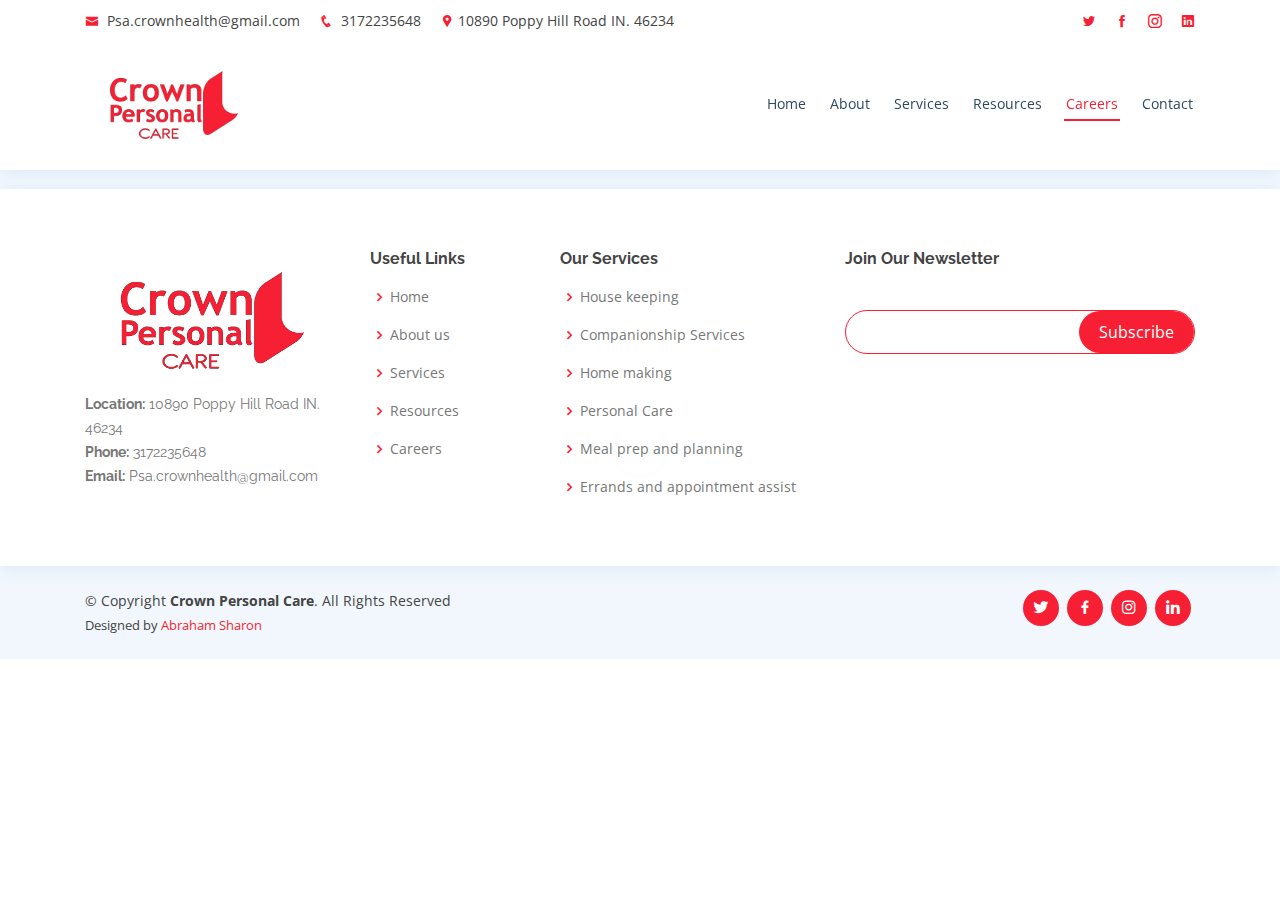
<file: Application.html>
<!DOCTYPE html>
<html lang="en">

<head>
  <meta charset="utf-8">
  <meta content="width=device-width, initial-scale=1.0" name="viewport">

  <title>Careers</title>
  <meta content="" name="description">
  <meta content="" name="keywords">

  <!-- Favicons -->
  <link href="assets/img/favicon.png" rel="icon">
  <link href="assets/img/apple-touch-icon.png" rel="apple-touch-icon">

  <!-- Google Fonts -->
  <link href="https://fonts.googleapis.com/css?family=Open+Sans:300,300i,400,400i,600,600i,700,700i|Raleway:300,300i,400,400i,500,500i,600,600i,700,700i|Poppins:300,300i,400,400i,500,500i,600,600i,700,700i" rel="stylesheet">

  <!-- Vendor CSS Files -->
  <link href="assets/vendor/bootstrap/css/bootstrap.min.css" rel="stylesheet">
  <link href="assets/vendor/icofont/icofont.min.css" rel="stylesheet">
  <link href="assets/vendor/boxicons/css/boxicons.min.css" rel="stylesheet">
  <link href="assets/vendor/venobox/venobox.css" rel="stylesheet">
  <link href="assets/vendor/animate.css/animate.min.css" rel="stylesheet">
  <link href="assets/vendor/remixicon/remixicon.css" rel="stylesheet">
  <link href="assets/vendor/owl.carousel/assets/owl.carousel.min.css" rel="stylesheet">
  <link href="assets/vendor/bootstrap-datepicker/css/bootstrap-datepicker.min.css" rel="stylesheet">

  <!-- Template Main CSS File -->
  <link href="assets/css/style.css" rel="stylesheet">

</head>

<body>

  <!-- ======= Top Bar ======= -->
  <div id="topbar" class="d-none d-lg-flex align-items-center fixed-top">
    <div class="container d-flex">
      <div class="contact-info mr-auto">
        <i class="icofont-envelope"></i> <a href="mailto:Psa.crownhealth@gmail.com">Psa.crownhealth@gmail.com</a>
        <i class="icofont-phone"></i> 3172235648
        <i class="icofont-google-map"></i>10890 Poppy Hill Road IN. 46234
      </div>
      <div class="social-links">
        <a href="#" class="twitter"><i class="icofont-twitter"></i></a>
        <a href="#" class="facebook"><i class="icofont-facebook"></i></a>
        <a href="#" class="instagram"><i class="icofont-instagram"></i></a>
        <a href="#" class="linkedin"><i class="icofont-linkedin"></i></i></a>
      </div>
    </div>
  </div>

  <!-- ======= Header ======= -->
  <header id="header" class="fixed-top">
    <div class="container d-flex align-items-center">

       <!-- <h1 class="logo mr-auto"><a href="index.html">Crown Personal Care</a></h1> -->
      <!-- Uncomment below if you prefer to use an image logo -->
      <a href="index.html" class="logo mr-auto"><img src="assets/img/logo.png" alt="Logo" class="img-fluid"></a>

      <nav class="nav-menu d-none d-lg-block">
        <ul>
          <li ><a href="index.html">Home</a></li>
          <li><a href="#about">About</a></li>
          <li><a href="#services">Services</a></li>
          <li><a href="Resources.html">Resources</a></li>
          <li class="active"><a href="/career.html">Careers</a></li>
          <li><a href="#contact">Contact</a></li>

        </ul>
      </nav>
      <!-- .nav-menu -->
    </div>
  </header><!-- End Header -->

  <main id="main">

    <!-- ======= Breadcrumbs Section ======= -->
    <section class="breadcrumbs">
      <div class="container">

        <div class="d-flex justify-content-between align-items-center">
          <h2>Careers</h2>
          <ol>
            <li><a href="index.html">Home</a></li>
            <li>Careers</li>
          </ol>
        </div>
      </div>
    </section>
    <!-- End Breadcrumbs Section -->
    <!-- End Hero -->
  </main>
  <!-- End #main -->


  <script type="text/javascript" src="https://form.jotform.com/jsform/211053491175046"></script>



  <!-- ======= Footer ======= -->
  <footer id="footer">

    <div class="footer-top">
      <div class="container">
        <div class="row">

          <div class="col-lg-3 col-md-6 footer-contact">
      <a href="index.html" class="logo"><img src="assets/img/logo.png" alt="logo" class="img-fluid"></a>
            <p>
              <strong>Location:</strong> 10890 Poppy Hill Road IN. 46234<br>
              <strong>Phone:</strong> 3172235648<br>
              <strong>Email:</strong> Psa.crownhealth@gmail.com
              <br>
            </p>
          </div>

          <div class="col-lg-2 col-md-6 footer-links">
            <h4>Useful Links</h4>
            <ul>
              <li><i class="bx bx-chevron-right"></i> <a href="#">Home</a></li>
              <li><i class="bx bx-chevron-right"></i> <a href="#about">About us</a></li>
              <li><i class="bx bx-chevron-right"></i> <a href="#services">Services</a></li>
              <li><i class="bx bx-chevron-right"></i> <a href="Resources.html">Resources</a></li>
              <li><i class="bx bx-chevron-right"></i> <a href="career.html">Careers</a></li>
            </ul>
          </div>

          <div class="col-lg-3 col-md-6 footer-links">
            <h4>Our Services</h4>
            <ul>
              <li><i class="bx bx-chevron-right"></i> <a href="JavaScript:Void (0);">House keeping
              </a></li>
              <li><i class="bx bx-chevron-right"></i> <a href="JavaScript:Void (0);">Companionship Services
              </a></li>
              <li><i class="bx bx-chevron-right"></i> <a href="JavaScript:Void (0);">Home making
              </a></li>
              <li><i class="bx bx-chevron-right"></i> <a href="JavaScript:Void (0);">Personal Care
              </a></li>
              <li><i class="bx bx-chevron-right"></i> <a href="JavaScript:Void (0);">Meal prep and planning
              </a></li>
              <li><i class="bx bx-chevron-right"></i> <a href="JavaScript:Void (0);">Errands and appointment assist

              </a></li>
            </ul>
          </div>

          <div class="col-lg-4 col-md-6 footer-newsletter">
            <h4>Join Our Newsletter</h4>
            <!-- <p>Tamen quem nulla quae legam multos aute sint culpa legam noster magna</p> -->
            <form action="" method="post">
              <input type="email" name="email"><input type="submit" value="Subscribe">
            </form>
          </div>

        </div>
      </div>
    </div>

    <div class="container d-md-flex py-4">

      <div class="mr-md-auto text-center text-md-left">
        <div class="copyright">
          &copy; Copyright <strong><span>Crown Personal Care</span></strong>. All Rights Reserved
        </div>
        <div class="credits">
          <!-- All the links in the footer should remain intact. -->
          <!-- You can delete the links only if you purchased the pro version. -->
          <!-- Licensing information: https://bootstrapmade.com/license/ -->
          <!-- Purchase the pro version with working PHP/AJAX contact form: https://bootstrapmade.com/Crown Personal Care-free-medical-bootstrap-theme/ -->
          Designed by <a href="https://sharon-abraham.netlify.app/">Abraham Sharon</a>
        </div>
      </div>
      <div class="social-links text-center text-md-right pt-3 pt-md-0">
        <a href="#" class="twitter"><i class="bx bxl-twitter"></i></a>
        <a href="#" class="facebook"><i class="bx bxl-facebook"></i></a>
        <a href="#" class="instagram"><i class="bx bxl-instagram"></i></a>
        <a href="#" class="linkedin"><i class="bx bxl-linkedin"></i></a>
      </div>
    </div>
  </footer>
  <!-- End Footer -->

  <div id="preloader"></div>
  <a href="#" class="back-to-top"><i class="icofont-simple-up"></i></a>

  <!-- Vendor JS Files -->
  <script src="assets/vendor/jquery/jquery.min.js"></script>
  <script src="assets/vendor/bootstrap/js/bootstrap.bundle.min.js"></script>
  <script src="assets/vendor/jquery.easing/jquery.easing.min.js"></script>
  <script src="assets/vendor/php-email-form/validate.js"></script>
  <script src="assets/vendor/venobox/venobox.min.js"></script>
  <script src="assets/vendor/waypoints/jquery.waypoints.min.js"></script>
  <script src="assets/vendor/counterup/counterup.min.js"></script>
  <script src="assets/vendor/owl.carousel/owl.carousel.min.js"></script>
  <script src="assets/vendor/bootstrap-datepicker/js/bootstrap-datepicker.min.js"></script>

  <!-- Template Main JS File -->
  <script src="assets/js/main.js"></script>

</body>

</html>
</file>
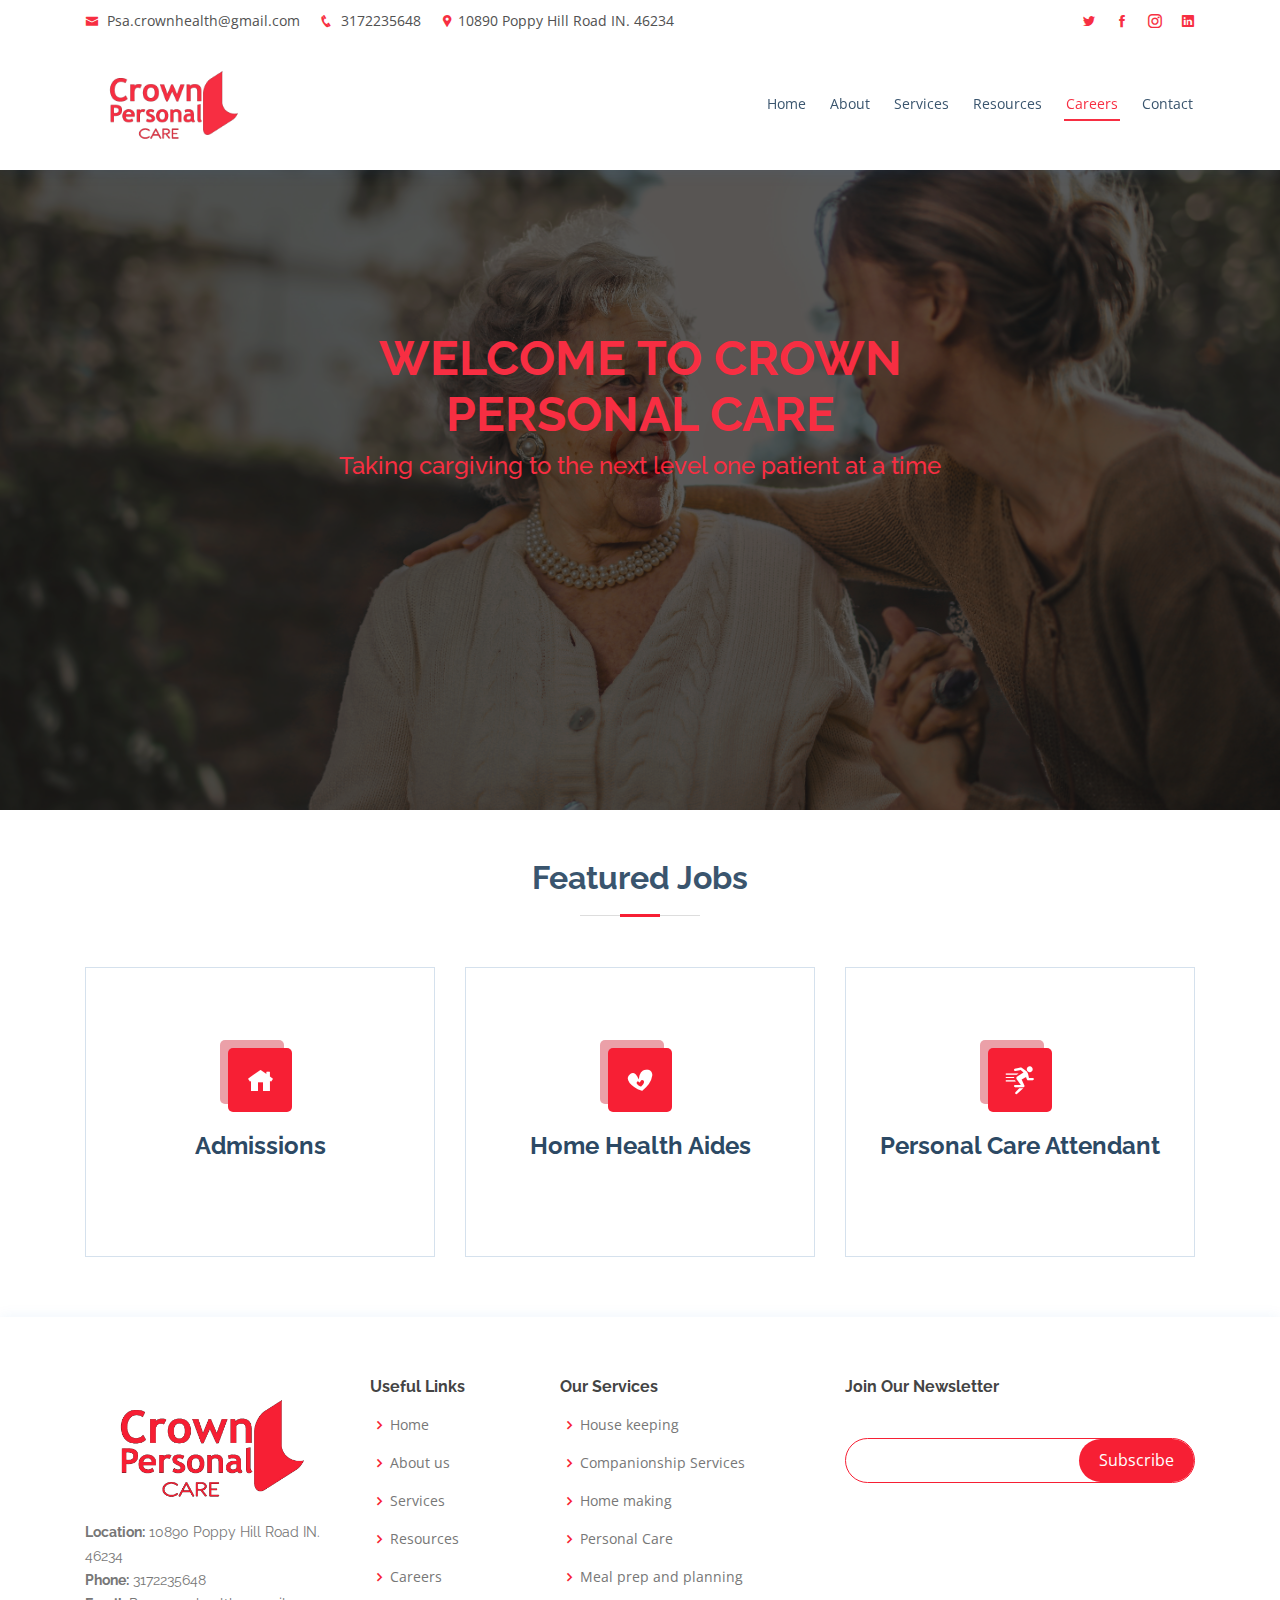
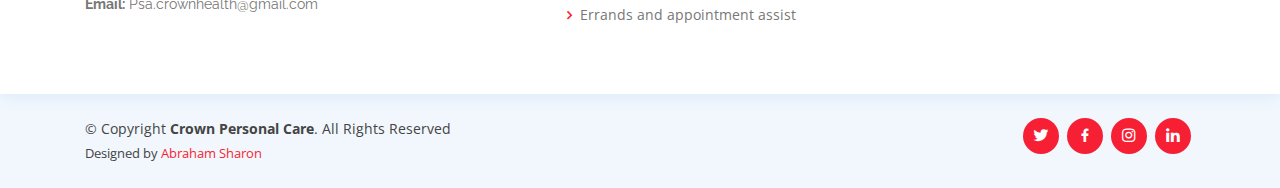
<file: career.html>
<!DOCTYPE html>
<html lang="en">

<head>
  <meta charset="utf-8">
  <meta content="width=device-width, initial-scale=1.0" name="viewport">

  <title>Careers</title>
  <meta content="" name="description">
  <meta content="" name="keywords">

  <!-- Favicons -->
  <link href="assets/img/favicon.png" rel="icon">
  <link href="assets/img/apple-touch-icon.png" rel="apple-touch-icon">

  <!-- Google Fonts -->
  <link href="https://fonts.googleapis.com/css?family=Open+Sans:300,300i,400,400i,600,600i,700,700i|Raleway:300,300i,400,400i,500,500i,600,600i,700,700i|Poppins:300,300i,400,400i,500,500i,600,600i,700,700i" rel="stylesheet">

  <!-- Vendor CSS Files -->
  <link href="assets/vendor/bootstrap/css/bootstrap.min.css" rel="stylesheet">
  <link href="assets/vendor/icofont/icofont.min.css" rel="stylesheet">
  <link href="assets/vendor/boxicons/css/boxicons.min.css" rel="stylesheet">
  <link href="assets/vendor/venobox/venobox.css" rel="stylesheet">
  <link href="assets/vendor/animate.css/animate.min.css" rel="stylesheet">
  <link href="assets/vendor/remixicon/remixicon.css" rel="stylesheet">
  <link href="assets/vendor/owl.carousel/assets/owl.carousel.min.css" rel="stylesheet">
  <link href="assets/vendor/bootstrap-datepicker/css/bootstrap-datepicker.min.css" rel="stylesheet">

  <!-- Template Main CSS File -->
  <link href="assets/css/style.css" rel="stylesheet">

</head>

<body>

  <!-- ======= Top Bar ======= -->
  <div id="topbar" class="d-none d-lg-flex align-items-center fixed-top">
    <div class="container d-flex">
      <div class="contact-info mr-auto">
        <i class="icofont-envelope"></i> <a href="mailto:Psa.crownhealth@gmail.com">Psa.crownhealth@gmail.com</a>
        <i class="icofont-phone"></i> 3172235648
        <i class="icofont-google-map"></i>10890 Poppy Hill Road IN. 46234
      </div>
      <div class="social-links">
        <a href="#" class="twitter"><i class="icofont-twitter"></i></a>
        <a href="#" class="facebook"><i class="icofont-facebook"></i></a>
        <a href="#" class="instagram"><i class="icofont-instagram"></i></a>
        <a href="#" class="linkedin"><i class="icofont-linkedin"></i></i></a>
      </div>
    </div>
  </div>

  <!-- ======= Header ======= -->
  <header id="header" class="fixed-top">
    <div class="container d-flex align-items-center">

       <!-- <h1 class="logo mr-auto"><a href="index.html">Crown Personal Care</a></h1> -->
      <!-- Uncomment below if you prefer to use an image logo -->
      <a href="index.html" class="logo mr-auto"><img src="assets/img/logo.png" alt="Logo" class="img-fluid"></a>

      <nav class="nav-menu d-none d-lg-block">
        <ul>
          <li><a href="index.html">Home</a></li>
          <li><a href="#about">About</a></li>
          <li><a href="#services">Services</a></li>
          <li><a href="Resources.html">Resources</a></li>
          <li class="active"><a href="/career.html">Careers</a></li>
          <li><a href="#contact">Contact</a></li>

        </ul>
      </nav>
      <!-- .nav-menu -->
    </div>
  </header><!-- End Header -->

    <!-- ======= Hero Section ======= -->
    <section id="hero" class="d-flex align-items-center">
      <div class="layer"></div>
      <div class="container text-center">
        <h1 class="animate__animated animate__fadeInLeft animate__slower">Welcome to Crown<br> Personal Care</h1>
        <h2 class="animate__animated animate__fadeInLeft animate__slower">Taking cargiving to the next level one patient at a time</h2>
        <!-- <a href="#about" class="btn-get-started scrollto">Get Started</a> -->
      </div>
    </section>
    <!-- End Hero -->
  

  <main id="main">

    <!-- ======= Breadcrumbs Section ======= -->
    <section class="breadcrumbs">
      <div class="container">

        <div class="d-flex justify-content-between align-items-center">
          <h2>Careers</h2>
          <ol>
            <li><a href="index.html">Home</a></li>
            <li>Careers</li>
          </ol>
        </div>
      </div>
    </section>
    <!-- End Breadcrumbs Section -->
    <!-- End Hero -->
  </main>
  <!-- End #main -->


  <section id="services" class="services">
    <div class="container">

      <div class="section-title">
        <h2>Featured Jobs</h2>
      </div>

      <div class="row">
        <div class="col-lg-4 col-md-6  ">
          <div class="icon-box">
            <div class="icon"><i class="icofont-home"></i></div>
            <h4><a href="Application.html">Admissions</a></h4>
         
          </div>
        </div>

        <div class="col-lg-4 col-md-6   mt-4 mt-md-0">
          <div class="icon-box">
            <div class="icon"><i class="icofont-love"></i></div>
            <h4><a href="Application.html">Home Health Aides</a></h4>
            
          </div>
        </div>

        <div class="col-lg-4 col-md-6   mt-4 mt-lg-0">
          <div class="icon-box">
            <div class="icon"><i class="icofont-runner-alt-1"></i></div>
            <h4><a href="Application.html">Personal Care Attendant</a></h4>
            
          </div>
        </div>

      </div>

    </div>
  </section>



  <!-- ======= Footer ======= -->
  <footer id="footer">

    <div class="footer-top">
      <div class="container">
        <div class="row">

          <div class="col-lg-3 col-md-6 footer-contact">
            <a href="index.html" class="logo"><img src="assets/img/logo.png" alt="logo" class="img-fluid"></a>
            <p>
              <strong>Location:</strong> 10890 Poppy Hill Road IN. 46234<br>
              <strong>Phone:</strong> 3172235648<br>
              <strong>Email:</strong> Psa.crownhealth@gmail.com
              <br>
            </p>
          </div>

          <div class="col-lg-2 col-md-6 footer-links">
            <h4>Useful Links</h4>
            <ul>
              <li><i class="bx bx-chevron-right"></i> <a href="#">Home</a></li>
              <li><i class="bx bx-chevron-right"></i> <a href="#about">About us</a></li>
              <li><i class="bx bx-chevron-right"></i> <a href="#services">Services</a></li>
              <li><i class="bx bx-chevron-right"></i> <a href="Resources.html">Resources</a></li>
              <li><i class="bx bx-chevron-right"></i> <a href="career.html">Careers</a></li>
            </ul>
          </div>

          <div class="col-lg-3 col-md-6 footer-links">
            <h4>Our Services</h4>
            <ul>
              <li><i class="bx bx-chevron-right"></i> <a href="JavaScript:Void (0);">House keeping
              </a></li>
              <li><i class="bx bx-chevron-right"></i> <a href="JavaScript:Void (0);">Companionship Services
              </a></li>
              <li><i class="bx bx-chevron-right"></i> <a href="JavaScript:Void (0);">Home making
              </a></li>
              <li><i class="bx bx-chevron-right"></i> <a href="JavaScript:Void (0);">Personal Care
              </a></li>
              <li><i class="bx bx-chevron-right"></i> <a href="JavaScript:Void (0);">Meal prep and planning
              </a></li>
              <li><i class="bx bx-chevron-right"></i> <a href="JavaScript:Void (0);">Errands and appointment assist

              </a></li>
            </ul>
          </div>

          <div class="col-lg-4 col-md-6 footer-newsletter">
            <h4>Join Our Newsletter</h4>
            <!-- <p>Tamen quem nulla quae legam multos aute sint culpa legam noster magna</p> -->
            <form action="" method="post">
              <input type="email" name="email"><input type="submit" value="Subscribe">
            </form>
          </div>

        </div>
      </div>
    </div>

    <div class="container d-md-flex py-4">

      <div class="mr-md-auto text-center text-md-left">
        <div class="copyright">
          &copy; Copyright <strong><span>Crown Personal Care</span></strong>. All Rights Reserved
        </div>
        <div class="credits">
          <!-- All the links in the footer should remain intact. -->
          <!-- You can delete the links only if you purchased the pro version. -->
          <!-- Licensing information: https://bootstrapmade.com/license/ -->
          <!-- Purchase the pro version with working PHP/AJAX contact form: https://bootstrapmade.com/Crown Personal Care-free-medical-bootstrap-theme/ -->
          Designed by <a href="https://sharon-abraham.netlify.app/">Abraham Sharon</a>
        </div>
      </div>
      <div class="social-links text-center text-md-right pt-3 pt-md-0">
        <a href="#" class="twitter"><i class="bx bxl-twitter"></i></a>
        <a href="#" class="facebook"><i class="bx bxl-facebook"></i></a>
        <a href="#" class="instagram"><i class="bx bxl-instagram"></i></a>
        <a href="#" class="linkedin"><i class="bx bxl-linkedin"></i></a>
      </div>
    </div>
  </footer>
  <!-- End Footer -->

  <div id="preloader"></div>
  <a href="#" class="back-to-top"><i class="icofont-simple-up"></i></a>

  <!-- Vendor JS Files -->
  <script src="assets/vendor/jquery/jquery.min.js"></script>
  <script src="assets/vendor/bootstrap/js/bootstrap.bundle.min.js"></script>
  <script src="assets/vendor/jquery.easing/jquery.easing.min.js"></script>
  <script src="assets/vendor/php-email-form/validate.js"></script>
  <script src="assets/vendor/venobox/venobox.min.js"></script>
  <script src="assets/vendor/waypoints/jquery.waypoints.min.js"></script>
  <script src="assets/vendor/counterup/counterup.min.js"></script>
  <script src="assets/vendor/owl.carousel/owl.carousel.min.js"></script>
  <script src="assets/vendor/bootstrap-datepicker/js/bootstrap-datepicker.min.js"></script>

  <!-- Template Main JS File -->
  <script src="assets/js/main.js"></script>

</body>

</html>
</file>
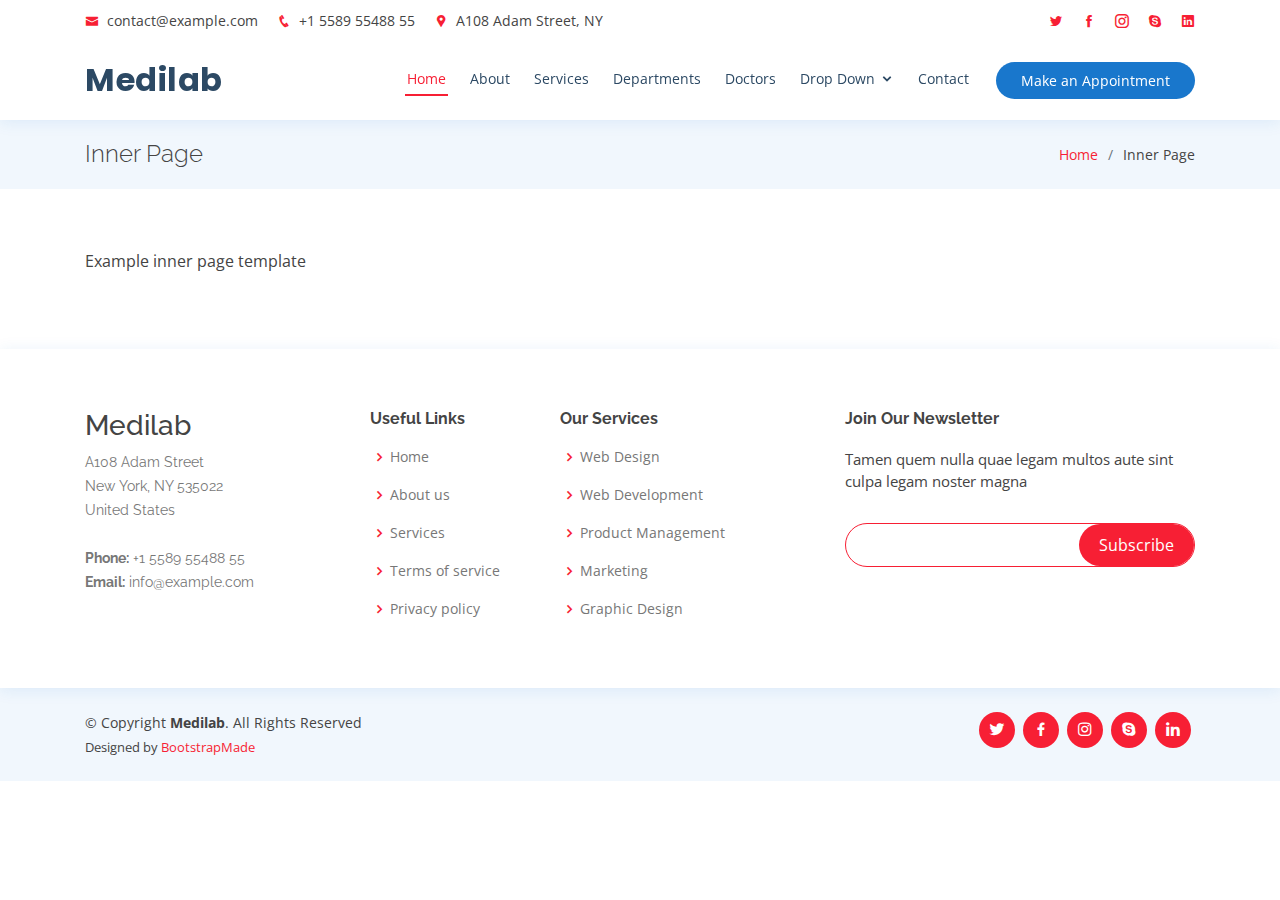
<file: inner-page.html>
<!DOCTYPE html>
<html lang="en">

<head>
  <meta charset="utf-8">
  <meta content="width=device-width, initial-scale=1.0" name="viewport">

  <title>Inner Page - Medilab Bootstrap Template</title>
  <meta content="" name="description">
  <meta content="" name="keywords">

  <!-- Favicons -->
  <link href="assets/img/favicon.png" rel="icon">
  <link href="assets/img/apple-touch-icon.png" rel="apple-touch-icon">

  <!-- Google Fonts -->
  <link href="https://fonts.googleapis.com/css?family=Open+Sans:300,300i,400,400i,600,600i,700,700i|Raleway:300,300i,400,400i,500,500i,600,600i,700,700i|Poppins:300,300i,400,400i,500,500i,600,600i,700,700i" rel="stylesheet">

  <!-- Vendor CSS Files -->
  <link href="assets/vendor/bootstrap/css/bootstrap.min.css" rel="stylesheet">
  <link href="assets/vendor/icofont/icofont.min.css" rel="stylesheet">
  <link href="assets/vendor/boxicons/css/boxicons.min.css" rel="stylesheet">
  <link href="assets/vendor/venobox/venobox.css" rel="stylesheet">
  <link href="assets/vendor/animate.css/animate.min.css" rel="stylesheet">
  <link href="assets/vendor/remixicon/remixicon.css" rel="stylesheet">
  <link href="assets/vendor/owl.carousel/assets/owl.carousel.min.css" rel="stylesheet">
  <link href="assets/vendor/bootstrap-datepicker/css/bootstrap-datepicker.min.css" rel="stylesheet">

  <!-- Template Main CSS File -->
  <link href="assets/css/style.css" rel="stylesheet">

  <!-- =======================================================
  * Template Name: Medilab - v2.1.1
  * Template URL: https://bootstrapmade.com/medilab-free-medical-bootstrap-theme/
  * Author: BootstrapMade.com
  * License: https://bootstrapmade.com/license/
  ======================================================== -->
</head>

<body>

  <!-- ======= Top Bar ======= -->
  <div id="topbar" class="d-none d-lg-flex align-items-center fixed-top">
    <div class="container d-flex">
      <div class="contact-info mr-auto">
        <i class="icofont-envelope"></i> <a href="mailto:contact@example.com">contact@example.com</a>
        <i class="icofont-phone"></i> +1 5589 55488 55
        <i class="icofont-google-map"></i> A108 Adam Street, NY
      </div>
      <div class="social-links">
        <a href="#" class="twitter"><i class="icofont-twitter"></i></a>
        <a href="#" class="facebook"><i class="icofont-facebook"></i></a>
        <a href="#" class="instagram"><i class="icofont-instagram"></i></a>
        <a href="#" class="skype"><i class="icofont-skype"></i></a>
        <a href="#" class="linkedin"><i class="icofont-linkedin"></i></i></a>
      </div>
    </div>
  </div>

  <!-- ======= Header ======= -->
  <header id="header" class="fixed-top">
    <div class="container d-flex align-items-center">

      <h1 class="logo mr-auto"><a href="index.html">Medilab</a></h1>
      <!-- Uncomment below if you prefer to use an image logo -->
      <!-- <a href="index.html" class="logo mr-auto"><img src="assets/img/logo.png" alt="" class="img-fluid"></a>-->

      <nav class="nav-menu d-none d-lg-block">
        <ul>
          <li class="active"><a href="index.html">Home</a></li>
          <li><a href="#about">About</a></li>
          <li><a href="#services">Services</a></li>
          <li><a href="#departments">Departments</a></li>
          <li><a href="#doctors">Doctors</a></li>
          <li class="drop-down"><a href="">Drop Down</a>
            <ul>
              <li><a href="#">Drop Down 1</a></li>
              <li class="drop-down"><a href="#">Deep Drop Down</a>
                <ul>
                  <li><a href="#">Deep Drop Down 1</a></li>
                  <li><a href="#">Deep Drop Down 2</a></li>
                  <li><a href="#">Deep Drop Down 3</a></li>
                  <li><a href="#">Deep Drop Down 4</a></li>
                  <li><a href="#">Deep Drop Down 5</a></li>
                </ul>
              </li>
              <li><a href="#">Drop Down 2</a></li>
              <li><a href="#">Drop Down 3</a></li>
              <li><a href="#">Drop Down 4</a></li>
            </ul>
          </li>
          <li><a href="#contact">Contact</a></li>

        </ul>
      </nav><!-- .nav-menu -->

      <a href="#appointment" class="appointment-btn scrollto">Make an Appointment</a>

    </div>
  </header><!-- End Header -->

  <main id="main">

    <!-- ======= Breadcrumbs Section ======= -->
    <section class="breadcrumbs">
      <div class="container">

        <div class="d-flex justify-content-between align-items-center">
          <h2>Inner Page</h2>
          <ol>
            <li><a href="index.html">Home</a></li>
            <li>Inner Page</li>
          </ol>
        </div>

      </div>
    </section><!-- End Breadcrumbs Section -->

    <section class="inner-page">
      <div class="container">
        <p>
          Example inner page template
        </p>
      </div>
    </section>

  </main><!-- End #main -->

  <!-- ======= Footer ======= -->
  <footer id="footer">

    <div class="footer-top">
      <div class="container">
        <div class="row">

          <div class="col-lg-3 col-md-6 footer-contact">
            <h3>Medilab</h3>
            <p>
              A108 Adam Street <br>
              New York, NY 535022<br>
              United States <br><br>
              <strong>Phone:</strong> +1 5589 55488 55<br>
              <strong>Email:</strong> info@example.com<br>
            </p>
          </div>

          <div class="col-lg-2 col-md-6 footer-links">
            <h4>Useful Links</h4>
            <ul>
              <li><i class="bx bx-chevron-right"></i> <a href="#">Home</a></li>
              <li><i class="bx bx-chevron-right"></i> <a href="#">About us</a></li>
              <li><i class="bx bx-chevron-right"></i> <a href="#">Services</a></li>
              <li><i class="bx bx-chevron-right"></i> <a href="#">Terms of service</a></li>
              <li><i class="bx bx-chevron-right"></i> <a href="#">Privacy policy</a></li>
            </ul>
          </div>

          <div class="col-lg-3 col-md-6 footer-links">
            <h4>Our Services</h4>
            <ul>
              <li><i class="bx bx-chevron-right"></i> <a href="#">Web Design</a></li>
              <li><i class="bx bx-chevron-right"></i> <a href="#">Web Development</a></li>
              <li><i class="bx bx-chevron-right"></i> <a href="#">Product Management</a></li>
              <li><i class="bx bx-chevron-right"></i> <a href="#">Marketing</a></li>
              <li><i class="bx bx-chevron-right"></i> <a href="#">Graphic Design</a></li>
            </ul>
          </div>

          <div class="col-lg-4 col-md-6 footer-newsletter">
            <h4>Join Our Newsletter</h4>
            <p>Tamen quem nulla quae legam multos aute sint culpa legam noster magna</p>
            <form action="" method="post">
              <input type="email" name="email"><input type="submit" value="Subscribe">
            </form>
          </div>

        </div>
      </div>
    </div>

    <div class="container d-md-flex py-4">

      <div class="mr-md-auto text-center text-md-left">
        <div class="copyright">
          &copy; Copyright <strong><span>Medilab</span></strong>. All Rights Reserved
        </div>
        <div class="credits">
          <!-- All the links in the footer should remain intact. -->
          <!-- You can delete the links only if you purchased the pro version. -->
          <!-- Licensing information: https://bootstrapmade.com/license/ -->
          <!-- Purchase the pro version with working PHP/AJAX contact form: https://bootstrapmade.com/medilab-free-medical-bootstrap-theme/ -->
          Designed by <a href="https://bootstrapmade.com/">BootstrapMade</a>
        </div>
      </div>
      <div class="social-links text-center text-md-right pt-3 pt-md-0">
        <a href="#" class="twitter"><i class="bx bxl-twitter"></i></a>
        <a href="#" class="facebook"><i class="bx bxl-facebook"></i></a>
        <a href="#" class="instagram"><i class="bx bxl-instagram"></i></a>
        <a href="#" class="google-plus"><i class="bx bxl-skype"></i></a>
        <a href="#" class="linkedin"><i class="bx bxl-linkedin"></i></a>
      </div>
    </div>
  </footer><!-- End Footer -->

  <div id="preloader"></div>
  <a href="#" class="back-to-top"><i class="icofont-simple-up"></i></a>

  <!-- Vendor JS Files -->
  <script src="assets/vendor/jquery/jquery.min.js"></script>
  <script src="assets/vendor/bootstrap/js/bootstrap.bundle.min.js"></script>
  <script src="assets/vendor/jquery.easing/jquery.easing.min.js"></script>
  <script src="assets/vendor/php-email-form/validate.js"></script>
  <script src="assets/vendor/venobox/venobox.min.js"></script>
  <script src="assets/vendor/waypoints/jquery.waypoints.min.js"></script>
  <script src="assets/vendor/counterup/counterup.min.js"></script>
  <script src="assets/vendor/owl.carousel/owl.carousel.min.js"></script>
  <script src="assets/vendor/bootstrap-datepicker/js/bootstrap-datepicker.min.js"></script>

  <!-- Template Main JS File -->
  <script src="assets/js/main.js"></script>

</body>

</html>
</file>
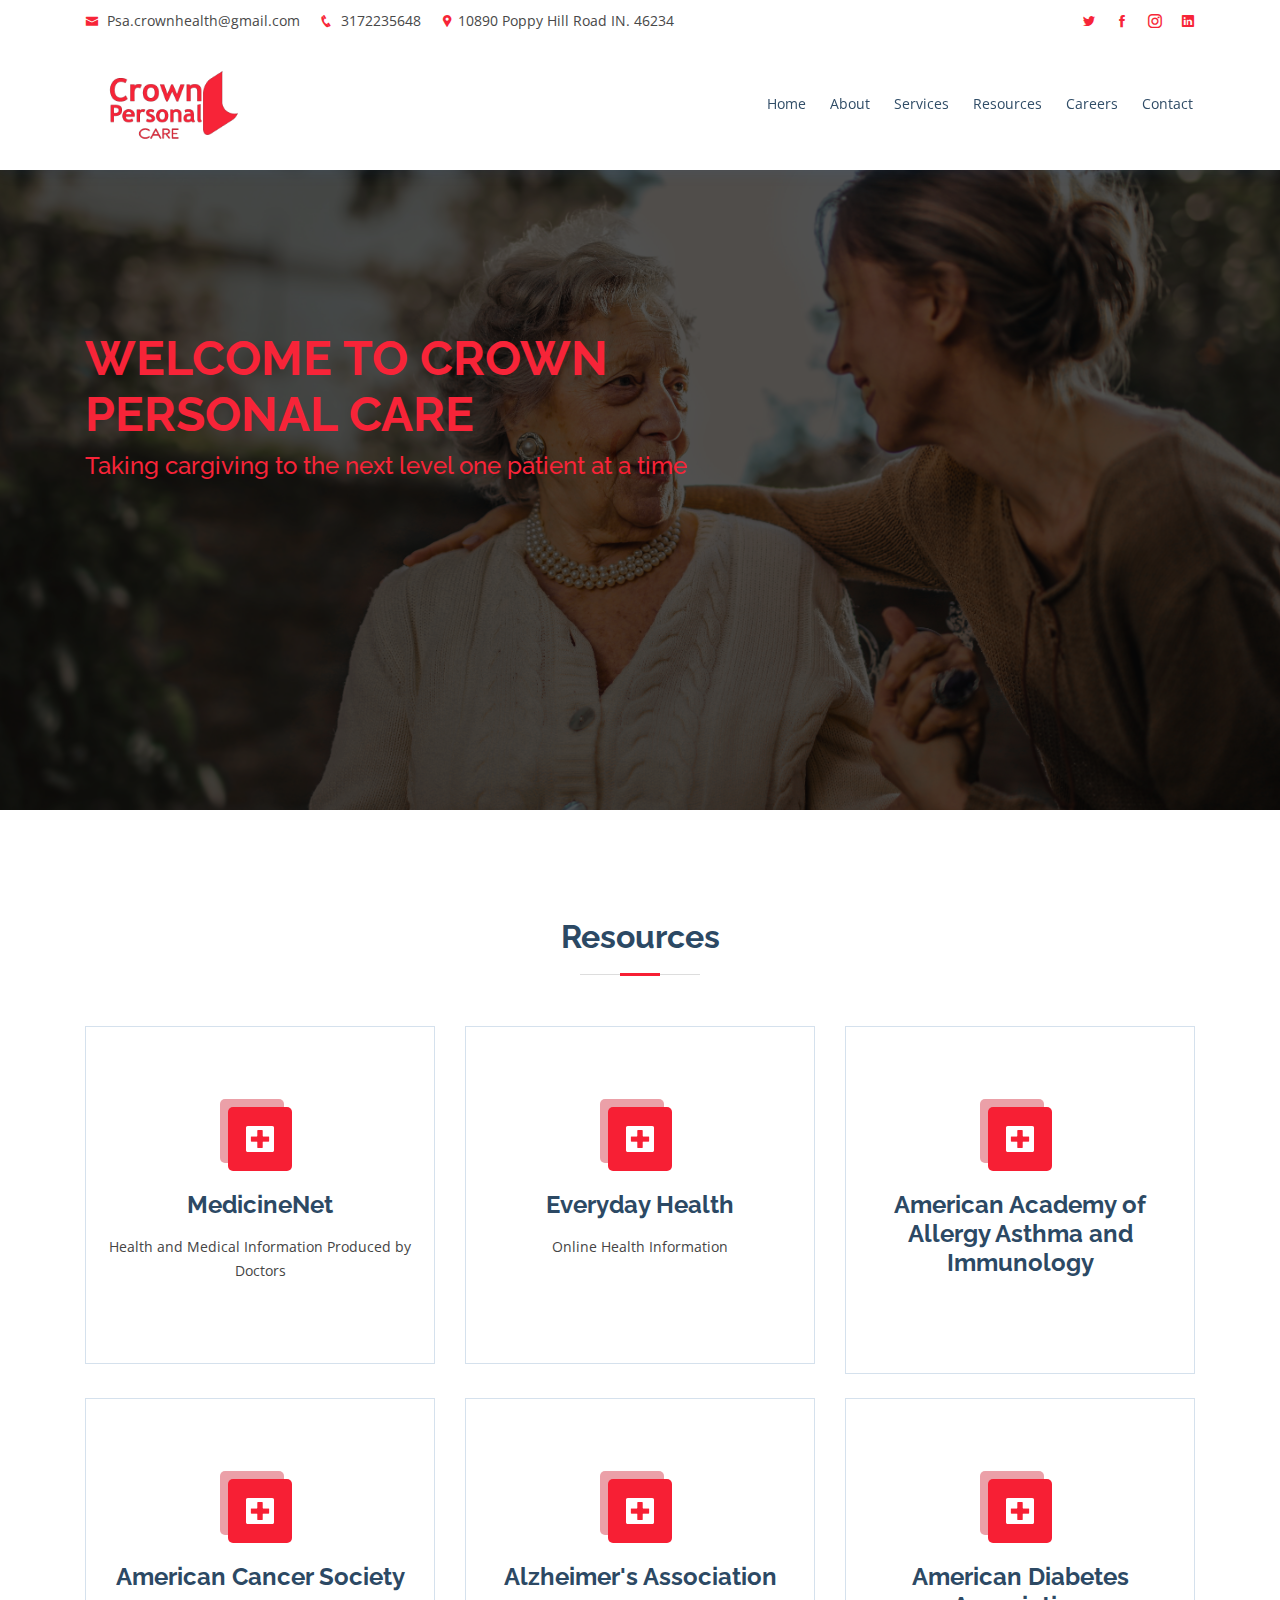
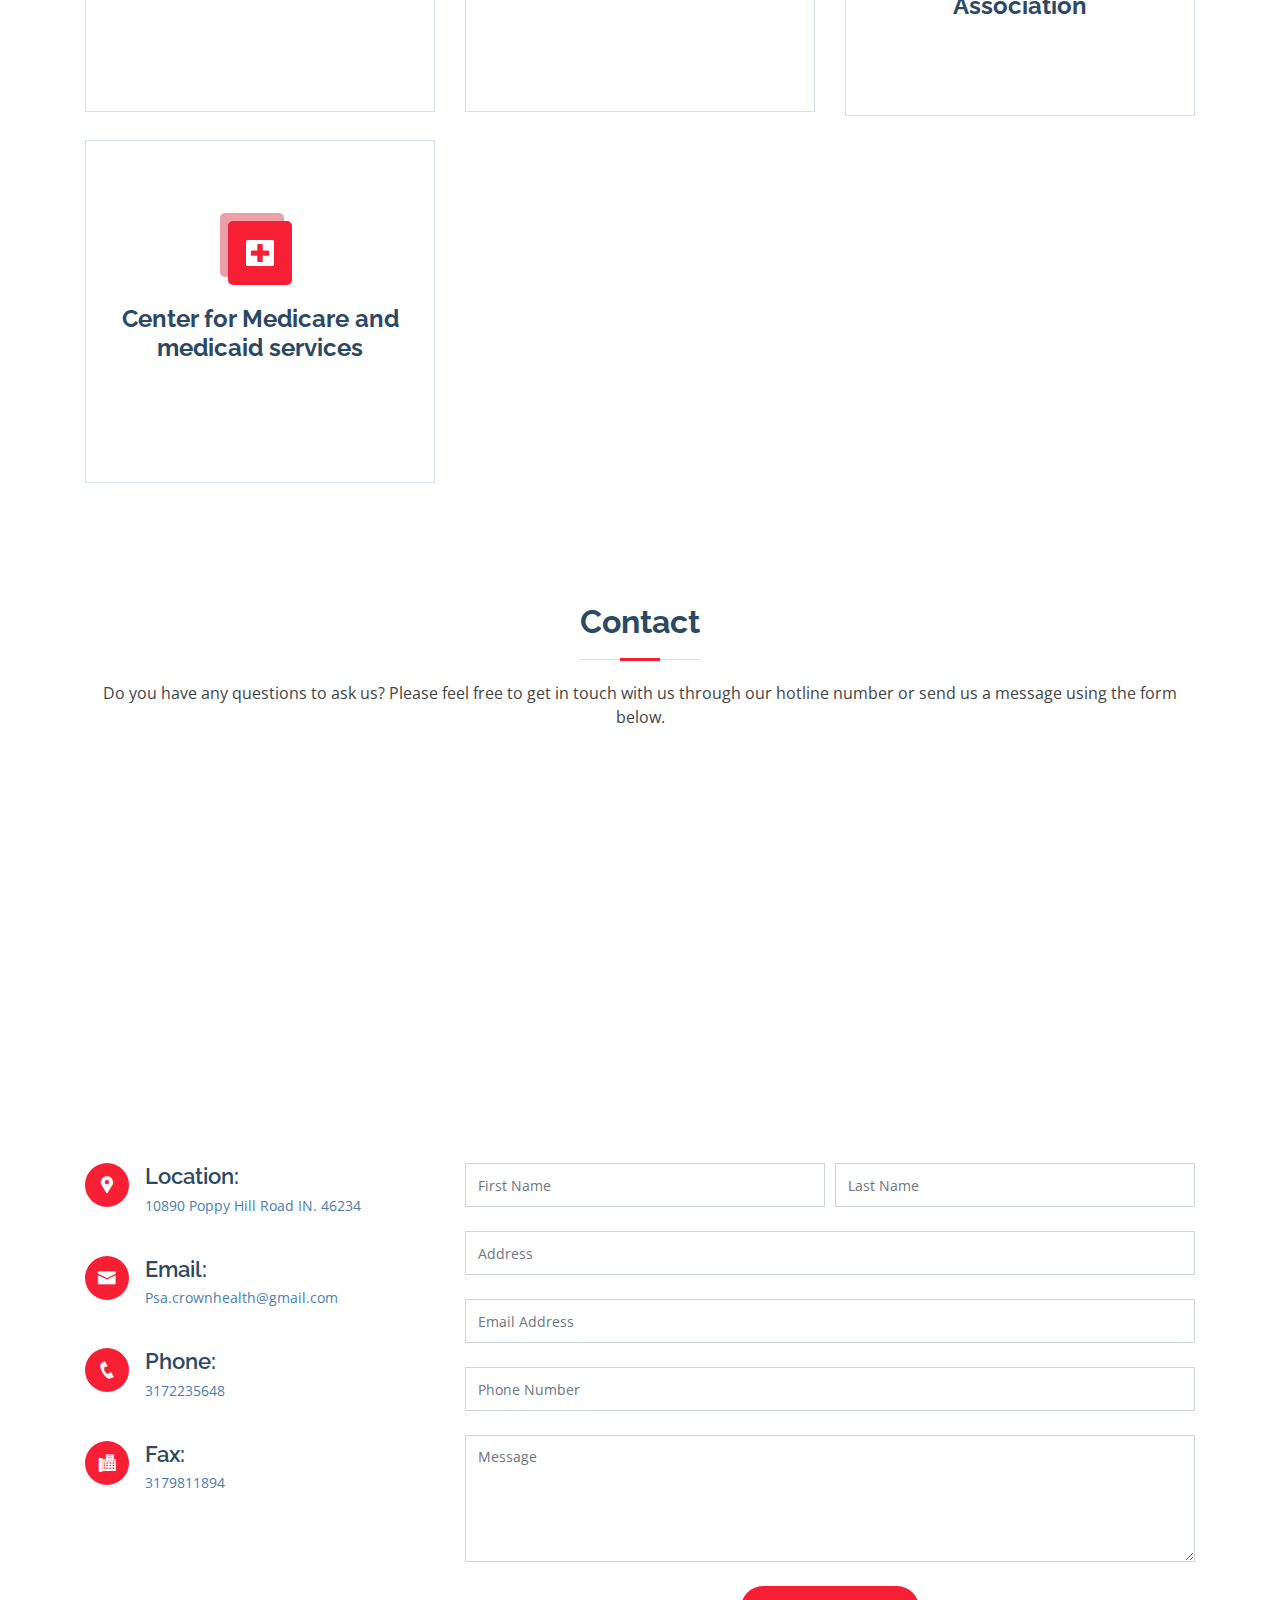
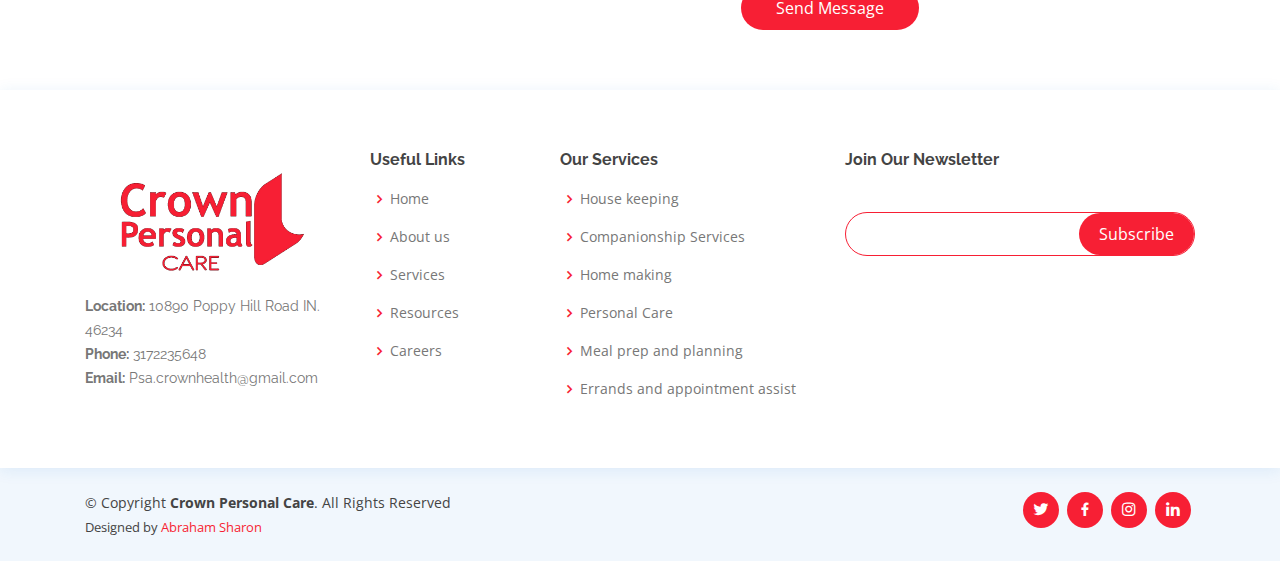
<file: Resources.html>
<!DOCTYPE html>
<html lang="en">

<head>
  <meta charset="utf-8">
  <meta content="width=device-width, initial-scale=1.0" name="viewport">

  <title>Crown Personal Care</title>
  <meta content="" name="description">
  <meta content="" name="keywords">

  <!-- Favicons -->
  <link href="assets/img/favicon.png" rel="icon">
  <link href="assets/img/apple-touch-icon.png" rel="apple-touch-icon">

  <!-- Google Fonts -->
  <link href="https://fonts.googleapis.com/css?family=Open+Sans:300,300i,400,400i,600,600i,700,700i|Raleway:300,300i,400,400i,500,500i,600,600i,700,700i|Poppins:300,300i,400,400i,500,500i,600,600i,700,700i" rel="stylesheet">

  <!-- Vendor CSS Files -->
  <link href="assets/vendor/bootstrap/css/bootstrap.min.css" rel="stylesheet">
  <link href="assets/vendor/icofont/icofont.min.css" rel="stylesheet">
  <link href="assets/vendor/boxicons/css/boxicons.min.css" rel="stylesheet">
  <link href="assets/vendor/venobox/venobox.css" rel="stylesheet">
  <link href="assets/vendor/animate.css/animate.min.css" rel="stylesheet">
  <link href="assets/vendor/remixicon/remixicon.css" rel="stylesheet">
  <link href="assets/vendor/owl.carousel/assets/owl.carousel.min.css" rel="stylesheet">
  <link href="assets/vendor/bootstrap-datepicker/css/bootstrap-datepicker.min.css" rel="stylesheet">

  <!-- Template Main CSS File -->
  <link href="assets/css/style.css" rel="stylesheet">
</head>

<body>

  <!-- ======= Top Bar ======= -->
  <div id="topbar" class="d-none d-lg-flex align-items-center fixed-top">
    <div class="container d-flex">
      <div class="contact-info mr-auto">
        <i class="icofont-envelope"></i> <a href="mailto:Psa.crownhealth@gmail.com">Psa.crownhealth@gmail.com</a>
        <i class="icofont-phone"></i> 3172235648
        <i class="icofont-google-map"></i>10890 Poppy Hill Road IN. 46234
      </div>
      <div class="social-links">
        <a href="#" class="twitter"><i class="icofont-twitter"></i></a>
        <a href="#" class="facebook"><i class="icofont-facebook"></i></a>
        <a href="#" class="instagram"><i class="icofont-instagram"></i></a>
        <a href="#" class="linkedin"><i class="icofont-linkedin"></i></i></a>
      </div>
    </div>
  </div>

  <!-- ======= Header ======= -->
  <header id="header" class="fixed-top">
    <div class="container d-flex align-items-center">

       <!-- <h1 class="logo mr-auto"><a href="index.html">Crown Personal Care</a></h1> -->
      <!-- Uncomment below if you prefer to use an image logo -->
      <a href="index.html" class="logo mr-auto"><img src="assets/img/logo.png" alt="Logo" class="img-fluid"></a>

      <nav class="nav-menu d-none d-lg-block">
        <ul>
          <li><a href="index.html">Home</a></li>
          <li><a href="#about">About</a></li>
          <li><a href="#services">Services</a></li>
          <li href="active"><a href="Resources.html">Resources</a></li>
          <li><a href="/career.html">Careers</a></li>
          <li><a href="#contact">Contact</a></li>

        </ul>
      </nav>
      <!-- .nav-menu -->

      <!-- <a href="#appointment" class="appointment-btn scrollto">Make an Appointment</a> -->

    </div>
  </header><!-- End Header -->

  <!-- ======= Hero Section ======= -->
  <section id="hero" class="d-flex align-items-center mb-5">
    <div class="layer"></div>
    <div class="container">
      <h1 class="animate__animated animate__fadeInLeft animate__slower">Welcome to Crown<br> Personal Care</h1>
      <h2 class="animate__animated animate__fadeInLeft animate__slower">Taking cargiving to the next level one patient at a time</h2>
      <!-- <a href="#about" class="btn-get-started scrollto">Get Started</a> -->
    </div>
  </section>
  <!-- End Hero -->

  <main id="main">


    <!-- ======= Services Section ======= -->
    <section id="services" class="services">
      <div class="container">

        <div class="section-title">
          <h2>Resources</h2>
        </div>

        <div class="row">
          <div class="col-lg-4 col-md-6  ">
            <div class="icon-box">
              <div class="icon"><i class="icofont-medical-sign"></i></div>
              <h4><a href="https://www.medicinenet.com/script/main/hp.asp" target="_blank">MedicineNet</a></h4>
              <p>Health and Medical Information Produced by Doctors</p>
            </div>
          </div>

          <div class="col-lg-4 col-md-6   mt-4 mt-md-0">
            <div class="icon-box">
              <div class="icon"><i class="icofont-medical-sign"></i></div>
              <h4><a href="https://www.everydayhealth.com/" target="_blank">Everyday Health </a></h4>
              <p>Online Health Information</p>
              <br>
            </div>
          </div>

          <div class="col-lg-4 col-md-6   mt-4 mt-lg-0">
            <div class="icon-box">
              <div class="icon"><i class="icofont-medical-sign"></i></div>
              <h4><a href="https://www.aaaai.org/" target="_blank">American Academy of Allergy Asthma and Immunology</a></h4>
              <!-- <p>Excepteur sint occaecat cupidatat non proident, sunt in culpa qui officia</p> -->
            </div>
          </div>

          <div class="col-lg-4 col-md-6   mt-4">
            <div class="icon-box">
              <div class="icon"><i class="icofont-medical-sign"></i></div>
              <h4><a href="https://www.cancer.org/" target="_blank">American Cancer Society</a></h4>
              <br>
            </div>
          </div>

          <div class="col-lg-4 col-md-6   mt-4">
            <div class="icon-box">
              <div class="icon"><i class="icofont-medical-sign"></i></div>
              <h4><a href="https://www.alz.org/" target="_blank">Alzheimer's Association</a></h4>
              <br>
            </div>
          </div>

          <div class="col-lg-4 col-md-6   mt-4">
            <div class="icon-box">
              <div class="icon"><i class="icofont-medical-sign"></i></div>
              <h4><a href="https://www.diabetes.org/" target="_blank">American Diabetes Association</a></h4>
            </div>
          </div>

          <div class="col-lg-4 col-md-6   mt-4">
            <div class="icon-box">
              <div class="icon"><i class="icofont-medical-sign"></i></div>
              <h4><a href="https://www.cms.gov/
                ">Center for Medicare and medicaid services</a></h4>
              <br>
            </div>
          </div>
        </div>

      </div>
    </section>
    <!-- End Services Section -->

    <!-- ======= Appointment Section ======= -->
    <!-- <section id="appointment" class="appointment section-bg">
      <div class="container">

        <div class="section-title">
          <h2>Make an Appointment</h2>
          <p>Magnam dolores commodi suscipit. Necessitatibus eius consequatur ex aliquid fuga eum quidem. Sit sint consectetur velit. Quisquam quos quisquam cupiditate. Et nemo qui impedit suscipit alias ea. Quia fugiat sit in iste officiis commodi quidem hic quas.</p>
        </div>

        <form action="forms/appointment.php" method="post" role="form" class="php-email-form">
          <div class="form-row">
            <div class="col-md-6 form-group">
              <input type="text" name="name" class="form-control" id="name" placeholder="Full Name" data-rule="minlen:4" data-msg="Please enter at least 4 chars">
              <div class="validate"></div>
            </div>
            <div class="col-md-6 form-group">
              <input type="text" name="name" class="form-control" id="name" placeholder="Address" data-rule="minlen:4" data-msg="Please enter at least 4 chars">
              <div class="validate"></div>
            </div>
            <div class="col-md-6 form-group">
              <input type="email" class="form-control" name="email" id="email" placeholder="Your Email" data-rule="email" data-msg="Please enter a valid email">
              <div class="validate"></div>
            </div>
            <div class="col-md-6 form-group">
              <input type="tel" class="form-control" name="phone" id="phone" placeholder="Your Phone Number" data-rule="minlen:4" data-msg="Please enter at least 4 chars">
              <div class="validate"></div>
            </div>
          </div>

          <div class="form-group">
            <textarea class="form-control" name="message" rows="5" placeholder="Enter Your Msessage"></textarea>
            <div class="validate"></div>
          </div>
          <div class="mb-3">
            <div class="loading">Loading</div>
            <div class="error-message"></div>
            <div class="sent-message">Your Messagehas been sent successfully. Thank you!</div>
          </div>
          <div class="text-center"><button type="submit">Send Message</button></div>
        </form>

      </div>
    </section> -->
    <!-- End Appointment Section -->

    <!-- ======= Departments Section ======= -->
    <!-- <section id="departments" class="departments">
      <div class="container">

        <div class="section-title">
          <h2>Departments</h2>
          <p>Magnam dolores commodi suscipit. Necessitatibus eius consequatur ex aliquid fuga eum quidem. Sit sint consectetur velit. Quisquam quos quisquam cupiditate. Et nemo qui impedit suscipit alias ea. Quia fugiat sit in iste officiis commodi quidem hic quas.</p>
        </div>

        <div class="row">
          <div class="col-lg-3">
            <ul class="nav nav-tabs flex-column">
              <li class="nav-item">
                <a class="nav-link active show" data-toggle="tab" href="#tab-1">Cardiology</a>
              </li>
              <li class="nav-item">
                <a class="nav-link" data-toggle="tab" href="#tab-2">Neurology</a>
              </li>
              <li class="nav-item">
                <a class="nav-link" data-toggle="tab" href="#tab-3">Hepatology</a>
              </li>
              <li class="nav-item">
                <a class="nav-link" data-toggle="tab" href="#tab-4">Pediatrics</a>
              </li>
              <li class="nav-item">
                <a class="nav-link" data-toggle="tab" href="#tab-5">Eye Care</a>
              </li>
            </ul>
          </div>
          <div class="col-lg-9 mt-4 mt-lg-0">
            <div class="tab-content">
              <div class="tab-pane active show" id="tab-1">
                <div class="row">
                  <div class="col-lg-8 details order-2 order-lg-1">
                    <h3>Cardiology</h3>
                    <p class="font-italic">Qui laudantium consequatur laborum sit qui ad sapiente dila parde sonata raqer a videna mareta paulona marka</p>
                    <p>Et nobis maiores eius. Voluptatibus ut enim blanditiis atque harum sint. Laborum eos ipsum ipsa odit magni. Incidunt hic ut molestiae aut qui. Est repellat minima eveniet eius et quis magni nihil. Consequatur dolorem quaerat quos qui similique accusamus nostrum rem vero</p>
                  </div>
                  <div class="col-lg-4 text-center order-1 order-lg-2">
                    <img src="assets/img/departments-1.jpg" alt="" class="img-fluid">
                  </div>
                </div>
              </div>
              <div class="tab-pane" id="tab-2">
                <div class="row">
                  <div class="col-lg-8 details order-2 order-lg-1">
                    <h3>Et blanditiis nemo veritatis excepturi</h3>
                    <p class="font-italic">Qui laudantium consequatur laborum sit qui ad sapiente dila parde sonata raqer a videna mareta paulona marka</p>
                    <p>Ea ipsum voluptatem consequatur quis est. Illum error ullam omnis quia et reiciendis sunt sunt est. Non aliquid repellendus itaque accusamus eius et velit ipsa voluptates. Optio nesciunt eaque beatae accusamus lerode pakto madirna desera vafle de nideran pal</p>
                  </div>
                  <div class="col-lg-4 text-center order-1 order-lg-2">
                    <img src="assets/img/departments-2.jpg" alt="" class="img-fluid">
                  </div>
                </div>
              </div>
              <div class="tab-pane" id="tab-3">
                <div class="row">
                  <div class="col-lg-8 details order-2 order-lg-1">
                    <h3>Impedit facilis occaecati odio neque aperiam sit</h3>
                    <p class="font-italic">Eos voluptatibus quo. Odio similique illum id quidem non enim fuga. Qui natus non sunt dicta dolor et. In asperiores velit quaerat perferendis aut</p>
                    <p>Iure officiis odit rerum. Harum sequi eum illum corrupti culpa veritatis quisquam. Neque necessitatibus illo rerum eum ut. Commodi ipsam minima molestiae sed laboriosam a iste odio. Earum odit nesciunt fugiat sit ullam. Soluta et harum voluptatem optio quae</p>
                  </div>
                  <div class="col-lg-4 text-center order-1 order-lg-2">
                    <img src="assets/img/departments-3.jpg" alt="" class="img-fluid">
                  </div>
                </div>
              </div>
              <div class="tab-pane" id="tab-4">
                <div class="row">
                  <div class="col-lg-8 details order-2 order-lg-1">
                    <h3>Fuga dolores inventore laboriosam ut est accusamus laboriosam dolore</h3>
                    <p class="font-italic">Totam aperiam accusamus. Repellat consequuntur iure voluptas iure porro quis delectus</p>
                    <p>Eaque consequuntur consequuntur libero expedita in voluptas. Nostrum ipsam necessitatibus aliquam fugiat debitis quis velit. Eum ex maxime error in consequatur corporis atque. Eligendi asperiores sed qui veritatis aperiam quia a laborum inventore</p>
                  </div>
                  <div class="col-lg-4 text-center order-1 order-lg-2">
                    <img src="assets/img/departments-4.jpg" alt="" class="img-fluid">
                  </div>
                </div>
              </div>
              <div class="tab-pane" id="tab-5">
                <div class="row">
                  <div class="col-lg-8 details order-2 order-lg-1">
                    <h3>Est eveniet ipsam sindera pad rone matrelat sando reda</h3>
                    <p class="font-italic">Omnis blanditiis saepe eos autem qui sunt debitis porro quia.</p>
                    <p>Exercitationem nostrum omnis. Ut reiciendis repudiandae minus. Omnis recusandae ut non quam ut quod eius qui. Ipsum quia odit vero atque qui quibusdam amet. Occaecati sed est sint aut vitae molestiae voluptate vel</p>
                  </div>
                  <div class="col-lg-4 text-center order-1 order-lg-2">
                    <img src="assets/img/departments-5.jpg" alt="" class="img-fluid">
                  </div>
                </div>
              </div>
            </div>
          </div>
        </div>

      </div>
    </section> -->
    <!-- End Departments Section -->

    <!-- ======= Doctors Section ======= -->
    <!-- <section id="doctors" class="doctors">
      <div class="container">

        <div class="section-title">
          <h2>Doctors</h2>
          <p>Magnam dolores commodi suscipit. Necessitatibus eius consequatur ex aliquid fuga eum quidem. Sit sint consectetur velit. Quisquam quos quisquam cupiditate. Et nemo qui impedit suscipit alias ea. Quia fugiat sit in iste officiis commodi quidem hic quas.</p>
        </div>

        <div class="row">

          <div class="col-lg-6">
            <div class="member d-flex align-items-start">
              <div class="pic"><img src="assets/img/doctors/doctors-1.jpg" class="img-fluid" alt=""></div>
              <div class="member-info">
                <h4>Walter White</h4>
                <span>Chief Medical Officer</span>
                <p>Explicabo voluptatem mollitia et repellat qui dolorum quasi</p>
                <div class="social">
                  <a href=""><i class="ri-twitter-fill"></i></a>
                  <a href=""><i class="ri-facebook-fill"></i></a>
                  <a href=""><i class="ri-instagram-fill"></i></a>
                  <a href=""> <i class="ri-linkedin-box-fill"></i> </a>
                </div>
              </div>
            </div>
          </div>

          <div class="col-lg-6 mt-4 mt-lg-0">
            <div class="member d-flex align-items-start">
              <div class="pic"><img src="assets/img/doctors/doctors-2.jpg" class="img-fluid" alt=""></div>
              <div class="member-info">
                <h4>Sarah Jhonson</h4>
                <span>Anesthesiologist</span>
                <p>Aut maiores voluptates amet et quis praesentium qui senda para</p>
                <div class="social">
                  <a href=""><i class="ri-twitter-fill"></i></a>
                  <a href=""><i class="ri-facebook-fill"></i></a>
                  <a href=""><i class="ri-instagram-fill"></i></a>
                  <a href=""> <i class="ri-linkedin-box-fill"></i> </a>
                </div>
              </div>
            </div>
          </div>

          <div class="col-lg-6 mt-4">
            <div class="member d-flex align-items-start">
              <div class="pic"><img src="assets/img/doctors/doctors-3.jpg" class="img-fluid" alt=""></div>
              <div class="member-info">
                <h4>William Anderson</h4>
                <span>Cardiology</span>
                <p>Quisquam facilis cum velit laborum corrupti fuga rerum quia</p>
                <div class="social">
                  <a href=""><i class="ri-twitter-fill"></i></a>
                  <a href=""><i class="ri-facebook-fill"></i></a>
                  <a href=""><i class="ri-instagram-fill"></i></a>
                  <a href=""> <i class="ri-linkedin-box-fill"></i> </a>
                </div>
              </div>
            </div>
          </div>

          <div class="col-lg-6 mt-4">
            <div class="member d-flex align-items-start">
              <div class="pic"><img src="assets/img/doctors/doctors-4.jpg" class="img-fluid" alt=""></div>
              <div class="member-info">
                <h4>Amanda Jepson</h4>
                <span>Neurosurgeon</span>
                <p>Dolorum tempora officiis odit laborum officiis et et accusamus</p>
                <div class="social">
                  <a href=""><i class="ri-twitter-fill"></i></a>
                  <a href=""><i class="ri-facebook-fill"></i></a>
                  <a href=""><i class="ri-instagram-fill"></i></a>
                  <a href=""> <i class="ri-linkedin-box-fill"></i> </a>
                </div>
              </div>
            </div>
          </div>

        </div>

      </div>
    </section> -->
    <!-- End Doctors Section -->

    <!-- ======= Frequently Asked Questions Section ======= -->
    <!-- <section id="faq" class="faq section-bg">
      <div class="container">

        <div class="section-title">
          <h2>Frequently Asked Questions</h2>
          <p>Magnam dolores commodi suscipit. Necessitatibus eius consequatur ex aliquid fuga eum quidem. Sit sint consectetur velit. Quisquam quos quisquam cupiditate. Et nemo qui impedit suscipit alias ea. Quia fugiat sit in iste officiis commodi quidem hic quas.</p>
        </div>

        <div class="faq-list">
          <ul>
            <li data-aos="fade-up">
              <i class="bx bx-help-circle icon-help"></i> <a data-toggle="collapse" class="collapse" href="#faq-list-1">Non consectetur a erat nam at lectus urna duis? <i class="bx bx-chevron-down icon-show"></i><i class="bx bx-chevron-up icon-close"></i></a>
              <div id="faq-list-1" class="collapse show" data-parent=".faq-list">
                <p>
                  Feugiat pretium nibh ipsum consequat. Tempus iaculis urna id volutpat lacus laoreet non curabitur gravida. Venenatis lectus magna fringilla urna porttitor rhoncus dolor purus non.
                </p>
              </div>
            </li>

            <li data-aos="fade-up" data-aos-delay="100">
              <i class="bx bx-help-circle icon-help"></i> <a data-toggle="collapse" href="#faq-list-2" class="collapsed">Feugiat scelerisque varius morbi enim nunc? <i class="bx bx-chevron-down icon-show"></i><i class="bx bx-chevron-up icon-close"></i></a>
              <div id="faq-list-2" class="collapse" data-parent=".faq-list">
                <p>
                  Dolor sit amet consectetur adipiscing elit pellentesque habitant morbi. Id interdum velit laoreet id donec ultrices. Fringilla phasellus faucibus scelerisque eleifend donec pretium. Est pellentesque elit ullamcorper dignissim. Mauris ultrices eros in cursus turpis massa tincidunt dui.
                </p>
              </div>
            </li>

            <li data-aos="fade-up" data-aos-delay="200">
              <i class="bx bx-help-circle icon-help"></i> <a data-toggle="collapse" href="#faq-list-3" class="collapsed">Dolor sit amet consectetur adipiscing elit? <i class="bx bx-chevron-down icon-show"></i><i class="bx bx-chevron-up icon-close"></i></a>
              <div id="faq-list-3" class="collapse" data-parent=".faq-list">
                <p>
                  Eleifend mi in nulla posuere sollicitudin aliquam ultrices sagittis orci. Faucibus pulvinar elementum integer enim. Sem nulla pharetra diam sit amet nisl suscipit. Rutrum tellus pellentesque eu tincidunt. Lectus urna duis convallis convallis tellus. Urna molestie at elementum eu facilisis sed odio morbi quis
                </p>
              </div>
            </li>

            <li data-aos="fade-up" data-aos-delay="300">
              <i class="bx bx-help-circle icon-help"></i> <a data-toggle="collapse" href="#faq-list-4" class="collapsed">Tempus quam pellentesque nec nam aliquam sem et tortor consequat? <i class="bx bx-chevron-down icon-show"></i><i class="bx bx-chevron-up icon-close"></i></a>
              <div id="faq-list-4" class="collapse" data-parent=".faq-list">
                <p>
                  Molestie a iaculis at erat pellentesque adipiscing commodo. Dignissim suspendisse in est ante in. Nunc vel risus commodo viverra maecenas accumsan. Sit amet nisl suscipit adipiscing bibendum est. Purus gravida quis blandit turpis cursus in.
                </p>
              </div>
            </li>

            <li data-aos="fade-up" data-aos-delay="400">
              <i class="bx bx-help-circle icon-help"></i> <a data-toggle="collapse" href="#faq-list-5" class="collapsed">Tortor vitae purus faucibus ornare. Varius vel pharetra vel turpis nunc eget lorem dolor? <i class="bx bx-chevron-down icon-show"></i><i class="bx bx-chevron-up icon-close"></i></a>
              <div id="faq-list-5" class="collapse" data-parent=".faq-list">
                <p>
                  Laoreet sit amet cursus sit amet dictum sit amet justo. Mauris vitae ultricies leo integer malesuada nunc vel. Tincidunt eget nullam non nisi est sit amet. Turpis nunc eget lorem dolor sed. Ut venenatis tellus in metus vulputate eu scelerisque.
                </p>
              </div>
            </li>

          </ul>
        </div>

      </div>
    </section> -->
    <!-- End Frequently Asked Questions Section -->

    <!-- ======= Testimonials Section ======= -->
    <!-- <section id="testimonials" class="testimonials">
      <div class="container">

        <div class="owl-carousel testimonials-carousel">

          <div class="testimonial-wrap">
            <div class="testimonial-item">
              <img src="assets/img/testimonials/testimonials-1.jpg" class="testimonial-img" alt="">
              <h3>Saul Goodman</h3>
              <h4>Ceo &amp; Founder</h4>
              <p>
                <i class="bx bxs-quote-alt-left quote-icon-left"></i>
                Proin iaculis purus consequat sem cure digni ssim donec porttitora entum suscipit rhoncus. Accusantium quam, ultricies eget id, aliquam eget nibh et. Maecen aliquam, risus at semper.
                <i class="bx bxs-quote-alt-right quote-icon-right"></i>
              </p>
            </div>
          </div>

          <div class="testimonial-wrap">
            <div class="testimonial-item">
              <img src="assets/img/testimonials/testimonials-2.jpg" class="testimonial-img" alt="">
              <h3>Sara Wilsson</h3>
              <h4>Designer</h4>
              <p>
                <i class="bx bxs-quote-alt-left quote-icon-left"></i>
                Export tempor illum tamen malis malis eram quae irure esse labore quem cillum quid cillum eram malis quorum velit fore eram velit sunt aliqua noster fugiat irure amet legam anim culpa.
                <i class="bx bxs-quote-alt-right quote-icon-right"></i>
              </p>
            </div>
          </div>

          <div class="testimonial-wrap">
            <div class="testimonial-item">
              <img src="assets/img/testimonials/testimonials-3.jpg" class="testimonial-img" alt="">
              <h3>Jena Karlis</h3>
              <h4>Store Owner</h4>
              <p>
                <i class="bx bxs-quote-alt-left quote-icon-left"></i>
                Enim nisi quem export duis labore cillum quae magna enim sint quorum nulla quem veniam duis minim tempor labore quem eram duis noster aute amet eram fore quis sint minim.
                <i class="bx bxs-quote-alt-right quote-icon-right"></i>
              </p>
            </div>
          </div>

          <div class="testimonial-wrap">
            <div class="testimonial-item">
              <img src="assets/img/testimonials/testimonials-4.jpg" class="testimonial-img" alt="">
              <h3>Matt Brandon</h3>
              <h4>Freelancer</h4>
              <p>
                <i class="bx bxs-quote-alt-left quote-icon-left"></i>
                Fugiat enim eram quae cillum dolore dolor amet nulla culpa multos export minim fugiat minim velit minim dolor enim duis veniam ipsum anim magna sunt elit fore quem dolore labore illum veniam.
                <i class="bx bxs-quote-alt-right quote-icon-right"></i>
              </p>
            </div>
          </div>

          <div class="testimonial-wrap">
            <div class="testimonial-item">
              <img src="assets/img/testimonials/testimonials-5.jpg" class="testimonial-img" alt="">
              <h3>John Larson</h3>
              <h4>Entrepreneur</h4>
              <p>
                <i class="bx bxs-quote-alt-left quote-icon-left"></i>
                Quis quorum aliqua sint quem legam fore sunt eram irure aliqua veniam tempor noster veniam enim culpa labore duis sunt culpa nulla illum cillum fugiat legam esse veniam culpa fore nisi cillum quid.
                <i class="bx bxs-quote-alt-right quote-icon-right"></i>
              </p>
            </div>
          </div>

        </div>

      </div>
    </section> -->
    <!-- End Testimonials Section -->

    <!-- ======= Gallery Section ======= -->
    <!-- <section id="gallery" class="gallery">
      <div class="container">

        <div class="section-title">
          <h2>Gallery</h2>
          <p>Magnam dolores commodi suscipit. Necessitatibus eius consequatur ex aliquid fuga eum quidem. Sit sint consectetur velit. Quisquam quos quisquam cupiditate. Et nemo qui impedit suscipit alias ea. Quia fugiat sit in iste officiis commodi quidem hic quas.</p>
        </div>
      </div>

      <div class="container-fluid">
        <div class="row no-gutters">

          <div class="col-lg-3 col-md-4">
            <div class="gallery-item">
              <a href="assets/img/gallery/gallery-1.jpg" class="venobox" data-gall="gallery-item">
                <img src="assets/img/gallery/gallery-1.jpg" alt="" class="img-fluid">
              </a>
            </div>
          </div>

          <div class="col-lg-3 col-md-4">
            <div class="gallery-item">
              <a href="assets/img/gallery/gallery-2.jpg" class="venobox" data-gall="gallery-item">
                <img src="assets/img/gallery/gallery-2.jpg" alt="" class="img-fluid">
              </a>
            </div>
          </div>

          <div class="col-lg-3 col-md-4">
            <div class="gallery-item">
              <a href="assets/img/gallery/gallery-3.jpg" class="venobox" data-gall="gallery-item">
                <img src="assets/img/gallery/gallery-3.jpg" alt="" class="img-fluid">
              </a>
            </div>
          </div>

          <div class="col-lg-3 col-md-4">
            <div class="gallery-item">
              <a href="assets/img/gallery/gallery-4.jpg" class="venobox" data-gall="gallery-item">
                <img src="assets/img/gallery/gallery-4.jpg" alt="" class="img-fluid">
              </a>
            </div>
          </div>

          <div class="col-lg-3 col-md-4">
            <div class="gallery-item">
              <a href="assets/img/gallery/gallery-5.jpg" class="venobox" data-gall="gallery-item">
                <img src="assets/img/gallery/gallery-5.jpg" alt="" class="img-fluid">
              </a>
            </div>
          </div>

          <div class="col-lg-3 col-md-4">
            <div class="gallery-item">
              <a href="assets/img/gallery/gallery-6.jpg" class="venobox" data-gall="gallery-item">
                <img src="assets/img/gallery/gallery-6.jpg" alt="" class="img-fluid">
              </a>
            </div>
          </div>

          <div class="col-lg-3 col-md-4">
            <div class="gallery-item">
              <a href="assets/img/gallery/gallery-7.jpg" class="venobox" data-gall="gallery-item">
                <img src="assets/img/gallery/gallery-7.jpg" alt="" class="img-fluid">
              </a>
            </div>
          </div>

          <div class="col-lg-3 col-md-4">
            <div class="gallery-item">
              <a href="assets/img/gallery/gallery-8.jpg" class="venobox" data-gall="gallery-item">
                <img src="assets/img/gallery/gallery-8.jpg" alt="" class="img-fluid">
              </a>
            </div>
          </div>

        </div>

      </div>
    </section> -->
    <!-- End Gallery Section -->

    <!-- ======= Contact Section ======= -->
    <section id="contact" class="contact">
      <div class="container">

        <div class="section-title">
          <h2>Contact</h2>
          <p>Do you have any questions to ask us? Please feel free to get in touch with us through our hotline number or send us a message using the form below.</p>
        </div>
      </div>


      <iframe style="border:0; width: 100%; height: 350px;" src="https://www.google.com/maps/embed?pb=!1m18!1m12!1m3!1d383.2081959749434!2d-86.32846588809964!3d39.79206001471693!2m3!1f0!2f0!3f0!3m2!1i1024!2i768!4f13.1!3m3!1m2!1s0x886ca8d06184bd0f%3A0x131b6efd96fd6957!2s10890%20Poppy%20Hill%20Dr%2C%20Indianapolis%2C%20IN%2046234%2C%20USA!5e0!3m2!1sen!2sng!4v1618570041463!5m2!1sen!2sng" frameborder="0" allowfullscreen loading="lazy"></iframe>

      <div class="container">
        <div class="row mt-5">

          <div class="col-lg-4">
            <div class="info">
              <div class="address">
                <i class="icofont-google-map"></i>
                <h4>Location:</h4>
                <p>10890 Poppy Hill Road IN. 46234</p>
              </div>

              <div class="email">
                <i class="icofont-envelope"></i>
                <h4>Email:</h4>
                <p>Psa.crownhealth@gmail.com
                </p>
              </div>

              <div class="phone">
                <i class="icofont-phone"></i>
                <h4>Phone:</h4>
                <p>3172235648</p>
              </div>

              <div class="phone">
                <i class="icofont-fax"></i>
                <h4>Fax:</h4>
                <p>3179811894</p>
              </div>

            </div>

          </div>

          <div class="col-lg-8 mt-5 mt-lg-0">

            <form action="forms/contact.php" method="post" role="form" class="php-email-form">
              <div class="form-row">
                <div class="col-md-6 form-group">
                  <input type="text" name="name" class="form-control" id="name" placeholder="First Name" data-rule="minlen:4" data-msg="Please enter at least 4 chars" />
                  <div class="validate"></div>
                </div>
                <div class="col-md-6 form-group">
                  <input type="text" name="name" class="form-control" id="name" placeholder="Last Name" data-rule="minlen:4" data-msg="Please enter at least 4 chars" />
                  <div class="validate"></div>
                </div>
                <div class="col-md-12 form-group">
                  <input type="text" name="Address" class="form-control" id="name" placeholder="Address" data-rule="minlen:4" data-msg="Please enter at least 4 chars" />
                  <div class="validate"></div>
                </div>
                <div class="col-md-12 form-group">
                  <input type="email" class="form-control" name="email" id="email" placeholder="Email Address" data-rule="email" data-msg="Please enter a valid email" />
                  <div class="validate"></div>
                </div>
              </div>
              <div class="form-group">
                <input type="tel" class="form-control" name="number" id="number" placeholder="Phone Number" data-rule="minlen:4" data-msg="Please enter correct number" />
                <div class="validate"></div>
              </div>
              <div class="form-group">
                <textarea class="form-control" name="message" rows="5" data-rule="required" data-msg="Please write something for us" placeholder="Message"></textarea>
                <div class="validate"></div>
              </div>
              <div class="mb-3">
                <div class="loading">Loading</div>
                <div class="error-message"></div>
                <div class="sent-message">Your message has been sent. Thank you!</div>
              </div>
              <div class="text-center"><button type="submit">Send Message</button></div>
            </form>

          </div>

        </div>

      </div>
    </section><!-- End Contact Section -->

  </main><!-- End #main -->

  <!-- ======= Footer ======= -->
  <footer id="footer">

    <div class="footer-top">
      <div class="container">
        <div class="row">

          <div class="col-lg-3 col-md-6 footer-contact">
            <a href="index.html" class="logo"><img src="assets/img/logo.png" alt="logo" class="img-fluid"></a>
            <p>
              <strong>Location:</strong> 10890 Poppy Hill Road IN. 46234<br>
              <strong>Phone:</strong> 3172235648<br>
              <strong>Email:</strong> Psa.crownhealth@gmail.com
              <br>
            </p>
          </div>

          <div class="col-lg-2 col-md-6 footer-links">
            <h4>Useful Links</h4>
            <ul>
              <li><i class="bx bx-chevron-right"></i> <a href="#">Home</a></li>
              <li><i class="bx bx-chevron-right"></i> <a href="#about">About us</a></li>
              <li><i class="bx bx-chevron-right"></i> <a href="#services">Services</a></li>
              <li><i class="bx bx-chevron-right"></i> <a href="Resources.html">Resources</a></li>
              <li><i class="bx bx-chevron-right"></i> <a href="career.html">Careers</a></li>
            </ul>
          </div>

          <div class="col-lg-3 col-md-6 footer-links">
            <h4>Our Services</h4>
            <ul>
              <li><i class="bx bx-chevron-right"></i> <a href="JavaScript:Void (0);">House keeping
              </a></li>
              <li><i class="bx bx-chevron-right"></i> <a href="JavaScript:Void (0);">Companionship Services
              </a></li>
              <li><i class="bx bx-chevron-right"></i> <a href="JavaScript:Void (0);">Home making
              </a></li>
              <li><i class="bx bx-chevron-right"></i> <a href="JavaScript:Void (0);">Personal Care
              </a></li>
              <li><i class="bx bx-chevron-right"></i> <a href="JavaScript:Void (0);">Meal prep and planning
              </a></li>
              <li><i class="bx bx-chevron-right"></i> <a href="JavaScript:Void (0);">Errands and appointment assist

              </a></li>
            </ul>
          </div>

          <div class="col-lg-4 col-md-6 footer-newsletter">
            <h4>Join Our Newsletter</h4>
            <!-- <p>Tamen quem nulla quae legam multos aute sint culpa legam noster magna</p> -->
            <form action="" method="post">
              <input type="email" name="email"><input type="submit" value="Subscribe">
            </form>
          </div>

        </div>
      </div>
    </div>

    <div class="container d-md-flex py-4">

      <div class="mr-md-auto text-center text-md-left">
        <div class="copyright">
          &copy; Copyright <strong><span>Crown Personal Care</span></strong>. All Rights Reserved
        </div>
        <div class="credits">
          <!-- All the links in the footer should remain intact. -->
          <!-- You can delete the links only if you purchased the pro version. -->
          <!-- Licensing information: https://bootstrapmade.com/license/ -->
          <!-- Purchase the pro version with working PHP/AJAX contact form: https://bootstrapmade.com/Crown Personal Care-free-medical-bootstrap-theme/ -->
          Designed by <a href="https://sharon-abraham.netlify.app/">Abraham Sharon</a>
        </div>
      </div>
      <div class="social-links text-center text-md-right pt-3 pt-md-0">
        <a href="#" class="twitter"><i class="bx bxl-twitter"></i></a>
        <a href="#" class="facebook"><i class="bx bxl-facebook"></i></a>
        <a href="#" class="instagram"><i class="bx bxl-instagram"></i></a>
        <a href="#" class="linkedin"><i class="bx bxl-linkedin"></i></a>
      </div>
    </div>
  </footer>
  <!-- End Footer -->

  <div id="preloader"></div>
  <a href="#" class="back-to-top"><i class="icofont-simple-up"></i></a>

  <!-- Vendor JS Files -->
  <script src="assets/vendor/jquery/jquery.min.js"></script>
  <script src="assets/vendor/bootstrap/js/bootstrap.bundle.min.js"></script>
  <script src="assets/vendor/jquery.easing/jquery.easing.min.js"></script>
  <script src="assets/vendor/php-email-form/validate.js"></script>
  <script src="assets/vendor/venobox/venobox.min.js"></script>
  <script src="assets/vendor/waypoints/jquery.waypoints.min.js"></script>
  <script src="assets/vendor/counterup/counterup.min.js"></script>
  <script src="assets/vendor/owl.carousel/owl.carousel.min.js"></script>
  <script src="assets/vendor/bootstrap-datepicker/js/bootstrap-datepicker.min.js"></script>

  <!-- Template Main JS File -->
  <script src="assets/js/main.js"></script>

</body>

</html>
</file>
<file: assets/vendor/venobox/venobox.css>
/* ------ venobox.css --------*/
.vbox-overlay *, .vbox-overlay *:before, .vbox-overlay *:after{
    -webkit-backface-visibility: hidden;
    -webkit-box-sizing:border-box;
    -moz-box-sizing:border-box;
    box-sizing:border-box;
}
.vbox-overlay * { 
    -webkit-backface-visibility: visible;
    backface-visibility: visible;
}
.vbox-overlay{
    display: -webkit-flex;
    display: flex;
    -webkit-flex-direction: column;
    flex-direction: column;
    -webkit-justify-content: center;
    justify-content: center;
    -webkit-align-items: center;
    align-items: center;
    position: fixed;
    left: 0;
    top: 0;
    bottom: 0;
    right: 0;
    z-index: 999999;
}

/* ----- navigation ----- */
.vbox-title{
    width: 100%;
    height: 40px;
    float: left;
    text-align: center;
    line-height: 28px;
    font-size: 12px;
    padding: 6px 50px;
    overflow: hidden;
    position: fixed;
    display: none;
    left: 0;
    z-index: 89;
}
.vbox-close{
    cursor: pointer;
    position: fixed;
    top: -1px;
    right: 0;
    width: 50px;
    height: 40px;
    padding: 6px;
    display: block;
    background-position:10px center;
    overflow: hidden;
    font-size: 24px;
    line-height: 1;
    text-align: center;
    z-index: 99;
}
.vbox-left{
    cursor: pointer;
    position: fixed;
    left: 0;
    height: 40px;
    overflow: hidden;
    line-height: 28px;
    font-size: 12px;
    z-index: 99;
    display: flex;
    align-items:center;
}
.vbox-num{
    display: inline-block;
    margin: 6px 0 6px 15px;
}
/* ----- Social share ----- */
.vbox-share{
    line-height: 28px;
    font-size: 12px;
    overflow: hidden;
    position: fixed;
    left: 0;
    z-index: 98;
    display: flex;
    align-items:center;
    justify-content: center;
    width: 100%;
    text-align: center;
}
.vbox-share svg{
    max-height: 28px;
    width: 28px;
    z-index: 10;
    margin-left: 12px;
    margin-top: 6px;
    margin-bottom: 6px;
    vertical-align: middle;
}


/* ----- navigation ARROWS ----- */
.vbox-next, .vbox-prev{
    position: fixed;
    top: 50%;
    margin-top: -15px;
    overflow: hidden;
    cursor: pointer;
    display: block;
    width: 45px;
    height: 45px;
    z-index: 99;
}
.vbox-next span, .vbox-prev span{
    position: relative;
    width: 20px;
    height: 20px;
    border: 2px solid transparent;
    border-top-color: #B6B6B6;
    border-right-color: #B6B6B6;
    text-indent: -100px;
    position: absolute;
    top: 8px;
    display: block;
}
.vbox-prev{
    left: 15px;
}
.vbox-next{
    right: 15px;
}
.vbox-prev span{
    left: 10px;
    -ms-transform: rotate(-135deg);
    -webkit-transform: rotate(-135deg);
    transform: rotate(-135deg);
}
.vbox-next span{
    -ms-transform: rotate(45deg);
    -webkit-transform: rotate(45deg);
    transform: rotate(45deg);
    right: 10px;
}
/* ------- inline window ------ */
.vbox-inline{
    width: 420px;
    height: 315px;
    height: 70vh;
    padding: 10px;
    background: #fff;
    margin: 0 auto;
    overflow: auto;
    text-align: left;
}
/* ------- Video & iFrames window ------ */
.venoframe{
    max-width: 100%;
    width: 100%;
    border: none;
    width: 100%;
    height: 260px;
    height: 70vh;
}
.venoframe.vbvid{
    height: 260px;
}
@media (min-width: 768px) {
    .venoframe, .vbox-inline{
        width: 90%;
        height: 360px;
        height: 70vh;
    }
    .venoframe.vbvid{
        width: 640px;
        height: 360px;
    }
}
@media (min-width: 992px) {
    .venoframe, .vbox-inline{
        max-width: 1200px;
        width: 80%;
        height: 540px;
        height: 70vh;
    }
    .venoframe.vbvid{
        width: 960px;
        height: 540px;
    }
}
/* 
Please do NOT edit this part! 
or at least read this note: http://i.imgur.com/7C0ws9e.gif
*/
.vbox-open{
    overflow: hidden;
}
.vbox-container{
    position: absolute;
    left: 0;
    right: 0;
    top: 0;
    bottom: 0;
    overflow-x: hidden;
    overflow-y: scroll;
    overflow-scrolling: touch;
    -webkit-overflow-scrolling: touch;
    z-index: 20;
    max-height: 100%;

}

.vbox-content{
    text-align: center;
    float: left;
    width: 100%;
    position: relative;
    overflow: hidden;
    padding: 20px 4%;
}
.vbox-container img{
    max-width: 100%;
    height: auto;
}
.vbox-figlio{
    box-shadow: 0 0 12px rgba(0,0,0,0.19), 0 6px 6px rgba(0,0,0,0.23);
    max-width: 100%;
    text-align: initial;
}
img.vbox-figlio{
    -webkit-user-select: none;
-khtml-user-select: none;
-moz-user-select: none;
-o-user-select: none;
user-select: none;
}
.vbox-content.swipe-left{
    margin-left: -200px !important;
}
.vbox-content.swipe-right{
    margin-left: 200px !important;
}
.vbox-animated{
    webkit-transition: margin 300ms ease-out;
    transition: margin 300ms ease-out;
}

/* ---------- preloader ----------
 * SPINKIT 
 * http://tobiasahlin.com/spinkit/
-------------------------------- */
.sk-double-bounce,.sk-rotating-plane{width:40px;height:40px;margin:40px auto}.sk-rotating-plane{background-color:#333;-webkit-animation:sk-rotatePlane 1.2s infinite ease-in-out;animation:sk-rotatePlane 1.2s infinite ease-in-out}@-webkit-keyframes sk-rotatePlane{0%{-webkit-transform:perspective(120px) rotateX(0) rotateY(0);transform:perspective(120px) rotateX(0) rotateY(0)}50%{-webkit-transform:perspective(120px) rotateX(-180.1deg) rotateY(0);transform:perspective(120px) rotateX(-180.1deg) rotateY(0)}100%{-webkit-transform:perspective(120px) rotateX(-180deg) rotateY(-179.9deg);transform:perspective(120px) rotateX(-180deg) rotateY(-179.9deg)}}@keyframes sk-rotatePlane{0%{-webkit-transform:perspective(120px) rotateX(0) rotateY(0);transform:perspective(120px) rotateX(0) rotateY(0)}50%{-webkit-transform:perspective(120px) rotateX(-180.1deg) rotateY(0);transform:perspective(120px) rotateX(-180.1deg) rotateY(0)}100%{-webkit-transform:perspective(120px) rotateX(-180deg) rotateY(-179.9deg);transform:perspective(120px) rotateX(-180deg) rotateY(-179.9deg)}}.sk-double-bounce{position:relative}.sk-double-bounce .sk-child{width:100%;height:100%;border-radius:50%;background-color:#333;opacity:.6;position:absolute;top:0;left:0;-webkit-animation:sk-doubleBounce 2s infinite ease-in-out;animation:sk-doubleBounce 2s infinite ease-in-out}.sk-chasing-dots .sk-child,.sk-spinner-pulse,.sk-three-bounce .sk-child{background-color:#333;border-radius:100%}.sk-double-bounce .sk-double-bounce2{-webkit-animation-delay:-1s;animation-delay:-1s}@-webkit-keyframes sk-doubleBounce{0%,100%{-webkit-transform:scale(0);transform:scale(0)}50%{-webkit-transform:scale(1);transform:scale(1)}}@keyframes sk-doubleBounce{0%,100%{-webkit-transform:scale(0);transform:scale(0)}50%{-webkit-transform:scale(1);transform:scale(1)}}.sk-wave{margin:40px auto;width:50px;height:40px;text-align:center;font-size:10px}.sk-wave .sk-rect{background-color:#333;height:100%;width:6px;display:inline-block;-webkit-animation:sk-waveStretchDelay 1.2s infinite ease-in-out;animation:sk-waveStretchDelay 1.2s infinite ease-in-out}.sk-wave .sk-rect1{-webkit-animation-delay:-1.2s;animation-delay:-1.2s}.sk-wave .sk-rect2{-webkit-animation-delay:-1.1s;animation-delay:-1.1s}.sk-wave .sk-rect3{-webkit-animation-delay:-1s;animation-delay:-1s}.sk-wave .sk-rect4{-webkit-animation-delay:-.9s;animation-delay:-.9s}.sk-wave .sk-rect5{-webkit-animation-delay:-.8s;animation-delay:-.8s}@-webkit-keyframes sk-waveStretchDelay{0%,100%,40%{-webkit-transform:scaleY(.4);transform:scaleY(.4)}20%{-webkit-transform:scaleY(1);transform:scaleY(1)}}@keyframes sk-waveStretchDelay{0%,100%,40%{-webkit-transform:scaleY(.4);transform:scaleY(.4)}20%{-webkit-transform:scaleY(1);transform:scaleY(1)}}.sk-wandering-cubes{margin:40px auto;width:40px;height:40px;position:relative}.sk-wandering-cubes .sk-cube{background-color:#333;width:10px;height:10px;position:absolute;top:0;left:0;-webkit-animation:sk-wanderingCube 1.8s ease-in-out -1.8s infinite both;animation:sk-wanderingCube 1.8s ease-in-out -1.8s infinite both}.sk-chasing-dots,.sk-spinner-pulse{width:40px;height:40px;margin:40px auto}.sk-wandering-cubes .sk-cube2{-webkit-animation-delay:-.9s;animation-delay:-.9s}@-webkit-keyframes sk-wanderingCube{0%{-webkit-transform:rotate(0);transform:rotate(0)}25%{-webkit-transform:translateX(30px) rotate(-90deg) scale(.5);transform:translateX(30px) rotate(-90deg) scale(.5)}50%{-webkit-transform:translateX(30px) translateY(30px) rotate(-179deg);transform:translateX(30px) translateY(30px) rotate(-179deg)}50.1%{-webkit-transform:translateX(30px) translateY(30px) rotate(-180deg);transform:translateX(30px) translateY(30px) rotate(-180deg)}75%{-webkit-transform:translateX(0) translateY(30px) rotate(-270deg) scale(.5);transform:translateX(0) translateY(30px) rotate(-270deg) scale(.5)}100%{-webkit-transform:rotate(-360deg);transform:rotate(-360deg)}}@keyframes sk-wanderingCube{0%{-webkit-transform:rotate(0);transform:rotate(0)}25%{-webkit-transform:translateX(30px) rotate(-90deg) scale(.5);transform:translateX(30px) rotate(-90deg) scale(.5)}50%{-webkit-transform:translateX(30px) translateY(30px) rotate(-179deg);transform:translateX(30px) translateY(30px) rotate(-179deg)}50.1%{-webkit-transform:translateX(30px) translateY(30px) rotate(-180deg);transform:translateX(30px) translateY(30px) rotate(-180deg)}75%{-webkit-transform:translateX(0) translateY(30px) rotate(-270deg) scale(.5);transform:translateX(0) translateY(30px) rotate(-270deg) scale(.5)}100%{-webkit-transform:rotate(-360deg);transform:rotate(-360deg)}}.sk-spinner-pulse{-webkit-animation:sk-pulseScaleOut 1s infinite ease-in-out;animation:sk-pulseScaleOut 1s infinite ease-in-out}@-webkit-keyframes sk-pulseScaleOut{0%{-webkit-transform:scale(0);transform:scale(0)}100%{-webkit-transform:scale(1);transform:scale(1);opacity:0}}@keyframes sk-pulseScaleOut{0%{-webkit-transform:scale(0);transform:scale(0)}100%{-webkit-transform:scale(1);transform:scale(1);opacity:0}}.sk-chasing-dots{position:relative;text-align:center;-webkit-animation:sk-chasingDotsRotate 2s infinite linear;animation:sk-chasingDotsRotate 2s infinite linear}.sk-chasing-dots .sk-child{width:60%;height:60%;display:inline-block;position:absolute;top:0;-webkit-animation:sk-chasingDotsBounce 2s infinite ease-in-out;animation:sk-chasingDotsBounce 2s infinite ease-in-out}.sk-chasing-dots .sk-dot2{top:auto;bottom:0;-webkit-animation-delay:-1s;animation-delay:-1s}@-webkit-keyframes sk-chasingDotsRotate{100%{-webkit-transform:rotate(360deg);transform:rotate(360deg)}}@keyframes sk-chasingDotsRotate{100%{-webkit-transform:rotate(360deg);transform:rotate(360deg)}}@-webkit-keyframes sk-chasingDotsBounce{0%,100%{-webkit-transform:scale(0);transform:scale(0)}50%{-webkit-transform:scale(1);transform:scale(1)}}@keyframes sk-chasingDotsBounce{0%,100%{-webkit-transform:scale(0);transform:scale(0)}50%{-webkit-transform:scale(1);transform:scale(1)}}.sk-three-bounce{margin:40px auto;width:80px;text-align:center}.sk-three-bounce .sk-child{width:20px;height:20px;display:inline-block;-webkit-animation:sk-three-bounce 1.4s ease-in-out 0s infinite both;animation:sk-three-bounce 1.4s ease-in-out 0s infinite both}.sk-circle .sk-child:before,.sk-fading-circle .sk-circle:before{display:block;border-radius:100%;content:'';background-color:#333}.sk-three-bounce .sk-bounce1{-webkit-animation-delay:-.32s;animation-delay:-.32s}.sk-three-bounce .sk-bounce2{-webkit-animation-delay:-.16s;animation-delay:-.16s}@-webkit-keyframes sk-three-bounce{0%,100%,80%{-webkit-transform:scale(0);transform:scale(0)}40%{-webkit-transform:scale(1);transform:scale(1)}}@keyframes sk-three-bounce{0%,100%,80%{-webkit-transform:scale(0);transform:scale(0)}40%{-webkit-transform:scale(1);transform:scale(1)}}.sk-circle{margin:40px auto;width:40px;height:40px;position:relative}.sk-circle .sk-child{width:100%;height:100%;position:absolute;left:0;top:0}.sk-circle .sk-child:before{margin:0 auto;width:15%;height:15%;-webkit-animation:sk-circleBounceDelay 1.2s infinite ease-in-out both;animation:sk-circleBounceDelay 1.2s infinite ease-in-out both}.sk-circle .sk-circle2{-webkit-transform:rotate(30deg);-ms-transform:rotate(30deg);transform:rotate(30deg)}.sk-circle .sk-circle3{-webkit-transform:rotate(60deg);-ms-transform:rotate(60deg);transform:rotate(60deg)}.sk-circle .sk-circle4{-webkit-transform:rotate(90deg);-ms-transform:rotate(90deg);transform:rotate(90deg)}.sk-circle .sk-circle5{-webkit-transform:rotate(120deg);-ms-transform:rotate(120deg);transform:rotate(120deg)}.sk-circle .sk-circle6{-webkit-transform:rotate(150deg);-ms-transform:rotate(150deg);transform:rotate(150deg)}.sk-circle .sk-circle7{-webkit-transform:rotate(180deg);-ms-transform:rotate(180deg);transform:rotate(180deg)}.sk-circle .sk-circle8{-webkit-transform:rotate(210deg);-ms-transform:rotate(210deg);transform:rotate(210deg)}.sk-circle .sk-circle9{-webkit-transform:rotate(240deg);-ms-transform:rotate(240deg);transform:rotate(240deg)}.sk-circle .sk-circle10{-webkit-transform:rotate(270deg);-ms-transform:rotate(270deg);transform:rotate(270deg)}.sk-circle .sk-circle11{-webkit-transform:rotate(300deg);-ms-transform:rotate(300deg);transform:rotate(300deg)}.sk-circle .sk-circle12{-webkit-transform:rotate(330deg);-ms-transform:rotate(330deg);transform:rotate(330deg)}.sk-circle .sk-circle2:before{-webkit-animation-delay:-1.1s;animation-delay:-1.1s}.sk-circle .sk-circle3:before{-webkit-animation-delay:-1s;animation-delay:-1s}.sk-circle .sk-circle4:before{-webkit-animation-delay:-.9s;animation-delay:-.9s}.sk-circle .sk-circle5:before{-webkit-animation-delay:-.8s;animation-delay:-.8s}.sk-circle .sk-circle6:before{-webkit-animation-delay:-.7s;animation-delay:-.7s}.sk-circle .sk-circle7:before{-webkit-animation-delay:-.6s;animation-delay:-.6s}.sk-circle .sk-circle8:before{-webkit-animation-delay:-.5s;animation-delay:-.5s}.sk-circle .sk-circle9:before{-webkit-animation-delay:-.4s;animation-delay:-.4s}.sk-circle .sk-circle10:before{-webkit-animation-delay:-.3s;animation-delay:-.3s}.sk-circle .sk-circle11:before{-webkit-animation-delay:-.2s;animation-delay:-.2s}.sk-circle .sk-circle12:before{-webkit-animation-delay:-.1s;animation-delay:-.1s}@-webkit-keyframes sk-circleBounceDelay{0%,100%,80%{-webkit-transform:scale(0);transform:scale(0)}40%{-webkit-transform:scale(1);transform:scale(1)}}@keyframes sk-circleBounceDelay{0%,100%,80%{-webkit-transform:scale(0);transform:scale(0)}40%{-webkit-transform:scale(1);transform:scale(1)}}.sk-cube-grid{width:40px;height:40px;margin:40px auto}.sk-cube-grid .sk-cube{width:33.33%;height:33.33%;background-color:#333;float:left;-webkit-animation:sk-cubeGridScaleDelay 1.3s infinite ease-in-out;animation:sk-cubeGridScaleDelay 1.3s infinite ease-in-out}.sk-cube-grid .sk-cube1{-webkit-animation-delay:.2s;animation-delay:.2s}.sk-cube-grid .sk-cube2{-webkit-animation-delay:.3s;animation-delay:.3s}.sk-cube-grid .sk-cube3{-webkit-animation-delay:.4s;animation-delay:.4s}.sk-cube-grid .sk-cube4{-webkit-animation-delay:.1s;animation-delay:.1s}.sk-cube-grid .sk-cube5{-webkit-animation-delay:.2s;animation-delay:.2s}.sk-cube-grid .sk-cube6{-webkit-animation-delay:.3s;animation-delay:.3s}.sk-cube-grid .sk-cube7{-webkit-animation-delay:0ms;animation-delay:0ms}.sk-cube-grid .sk-cube8{-webkit-animation-delay:.1s;animation-delay:.1s}.sk-cube-grid .sk-cube9{-webkit-animation-delay:.2s;animation-delay:.2s}@-webkit-keyframes sk-cubeGridScaleDelay{0%,100%,70%{-webkit-transform:scale3D(1,1,1);transform:scale3D(1,1,1)}35%{-webkit-transform:scale3D(0,0,1);transform:scale3D(0,0,1)}}@keyframes sk-cubeGridScaleDelay{0%,100%,70%{-webkit-transform:scale3D(1,1,1);transform:scale3D(1,1,1)}35%{-webkit-transform:scale3D(0,0,1);transform:scale3D(0,0,1)}}.sk-fading-circle{margin:40px auto;width:40px;height:40px;position:relative}.sk-fading-circle .sk-circle{width:100%;height:100%;position:absolute;left:0;top:0}.sk-fading-circle .sk-circle:before{margin:0 auto;width:15%;height:15%;-webkit-animation:sk-circleFadeDelay 1.2s infinite ease-in-out both;animation:sk-circleFadeDelay 1.2s infinite ease-in-out both}.sk-fading-circle .sk-circle2{-webkit-transform:rotate(30deg);-ms-transform:rotate(30deg);transform:rotate(30deg)}.sk-fading-circle .sk-circle3{-webkit-transform:rotate(60deg);-ms-transform:rotate(60deg);transform:rotate(60deg)}.sk-fading-circle .sk-circle4{-webkit-transform:rotate(90deg);-ms-transform:rotate(90deg);transform:rotate(90deg)}.sk-fading-circle .sk-circle5{-webkit-transform:rotate(120deg);-ms-transform:rotate(120deg);transform:rotate(120deg)}.sk-fading-circle .sk-circle6{-webkit-transform:rotate(150deg);-ms-transform:rotate(150deg);transform:rotate(150deg)}.sk-fading-circle .sk-circle7{-webkit-transform:rotate(180deg);-ms-transform:rotate(180deg);transform:rotate(180deg)}.sk-fading-circle .sk-circle8{-webkit-transform:rotate(210deg);-ms-transform:rotate(210deg);transform:rotate(210deg)}.sk-fading-circle .sk-circle9{-webkit-transform:rotate(240deg);-ms-transform:rotate(240deg);transform:rotate(240deg)}.sk-fading-circle .sk-circle10{-webkit-transform:rotate(270deg);-ms-transform:rotate(270deg);transform:rotate(270deg)}.sk-fading-circle .sk-circle11{-webkit-transform:rotate(300deg);-ms-transform:rotate(300deg);transform:rotate(300deg)}.sk-fading-circle .sk-circle12{-webkit-transform:rotate(330deg);-ms-transform:rotate(330deg);transform:rotate(330deg)}.sk-fading-circle .sk-circle2:before{-webkit-animation-delay:-1.1s;animation-delay:-1.1s}.sk-fading-circle .sk-circle3:before{-webkit-animation-delay:-1s;animation-delay:-1s}.sk-fading-circle .sk-circle4:before{-webkit-animation-delay:-.9s;animation-delay:-.9s}.sk-fading-circle .sk-circle5:before{-webkit-animation-delay:-.8s;animation-delay:-.8s}.sk-fading-circle .sk-circle6:before{-webkit-animation-delay:-.7s;animation-delay:-.7s}.sk-fading-circle .sk-circle7:before{-webkit-animation-delay:-.6s;animation-delay:-.6s}.sk-fading-circle .sk-circle8:before{-webkit-animation-delay:-.5s;animation-delay:-.5s}.sk-fading-circle .sk-circle9:before{-webkit-animation-delay:-.4s;animation-delay:-.4s}.sk-fading-circle .sk-circle10:before{-webkit-animation-delay:-.3s;animation-delay:-.3s}.sk-fading-circle .sk-circle11:before{-webkit-animation-delay:-.2s;animation-delay:-.2s}.sk-fading-circle .sk-circle12:before{-webkit-animation-delay:-.1s;animation-delay:-.1s}@-webkit-keyframes sk-circleFadeDelay{0%,100%,39%{opacity:0}40%{opacity:1}}@keyframes sk-circleFadeDelay{0%,100%,39%{opacity:0}40%{opacity:1}}.sk-folding-cube{margin:40px auto;width:40px;height:40px;position:relative;-webkit-transform:rotateZ(45deg);transform:rotateZ(45deg)}.sk-folding-cube .sk-cube{float:left;width:50%;height:50%;position:relative;-webkit-transform:scale(1.1);-ms-transform:scale(1.1);transform:scale(1.1)}.sk-folding-cube .sk-cube:before{content:'';position:absolute;top:0;left:0;width:100%;height:100%;background-color:#333;-webkit-animation:sk-foldCubeAngle 2.4s infinite linear both;animation:sk-foldCubeAngle 2.4s infinite linear both;-webkit-transform-origin:100% 100%;-ms-transform-origin:100% 100%;transform-origin:100% 100%}.sk-folding-cube .sk-cube2{-webkit-transform:scale(1.1) rotateZ(90deg);transform:scale(1.1) rotateZ(90deg)}.sk-folding-cube .sk-cube3{-webkit-transform:scale(1.1) rotateZ(180deg);transform:scale(1.1) rotateZ(180deg)}.sk-folding-cube .sk-cube4{-webkit-transform:scale(1.1) rotateZ(270deg);transform:scale(1.1) rotateZ(270deg)}.sk-folding-cube .sk-cube2:before{-webkit-animation-delay:.3s;animation-delay:.3s}.sk-folding-cube .sk-cube3:before{-webkit-animation-delay:.6s;animation-delay:.6s}.sk-folding-cube .sk-cube4:before{-webkit-animation-delay:.9s;animation-delay:.9s}@-webkit-keyframes sk-foldCubeAngle{0%,10%{-webkit-transform:perspective(140px) rotateX(-180deg);transform:perspective(140px) rotateX(-180deg);opacity:0}25%,75%{-webkit-transform:perspective(140px) rotateX(0);transform:perspective(140px) rotateX(0);opacity:1}100%,90%{-webkit-transform:perspective(140px) rotateY(180deg);transform:perspective(140px) rotateY(180deg);opacity:0}}@keyframes sk-foldCubeAngle{0%,10%{-webkit-transform:perspective(140px) rotateX(-180deg);transform:perspective(140px) rotateX(-180deg);opacity:0}25%,75%{-webkit-transform:perspective(140px) rotateX(0);transform:perspective(140px) rotateX(0);opacity:1}100%,90%{-webkit-transform:perspective(140px) rotateY(180deg);transform:perspective(140px) rotateY(180deg);opacity:0}}
</file>
<file: assets/css/style.css>
/**
* Template Name: Medilab - v2.1.1
* Template URL: https://bootstrapmade.com/medilab-free-medical-bootstrap-theme/
* Author: BootstrapMade.com
* License: https://bootstrapmade.com/license/
*/

/*--------------------------------------------------------------
# General
--------------------------------------------------------------*/
body {
  font-family: "Open Sans", sans-serif;
  color: #444444;
}

a {
  color: #f71f34;
}

a:hover {
  color: #3291e6;
  text-decoration: none;
}

h1, h2, h3, h4, h5, h6 {
  font-family: "Raleway", sans-serif;
}

/*--------------------------------------------------------------
# Preloader
--------------------------------------------------------------*/
#preloader {
  position: fixed;
  top: 0;
  left: 0;
  right: 0;
  bottom: 0;
  z-index: 9999;
  overflow: hidden;
  background: #fff;
}

#preloader:before {
  content: "";
  position: fixed;
  top: calc(50% - 30px);
  left: calc(50% - 30px);
  border: 6px solid #f71f34;
  border-top-color: #d1e6f9;
  border-radius: 50%;
  width: 60px;
  height: 60px;
  -webkit-animation: animate-preloader 1s linear infinite;
  animation: animate-preloader 1s linear infinite;
}

@-webkit-keyframes animate-preloader {
  0% {
    transform: rotate(0deg);
  }
  100% {
    transform: rotate(360deg);
  }
}

@keyframes animate-preloader {
  0% {
    transform: rotate(0deg);
  }
  100% {
    transform: rotate(360deg);
  }
}

/*--------------------------------------------------------------
# Back to top button
--------------------------------------------------------------*/
.back-to-top {
  position: fixed;
  display: none;
  right: 15px;
  bottom: 15px;
  z-index: 99999;
}

.back-to-top i {
  display: flex;
  align-items: center;
  justify-content: center;
  font-size: 24px;
  width: 40px;
  height: 40px;
  border-radius: 50px;
  background: #f71f34;
  color: #fff;
  transition: all 0.4s;
}

.back-to-top i:hover {
  background: #b41021;
  color: #fff;
}

.datepicker-dropdown {
  padding: 20px !important;
}

/*--------------------------------------------------------------
# Top Bar
--------------------------------------------------------------*/
#topbar {
  background: #fff;
  height: 40px;
  font-size: 14px;
  transition: all 0.5s;
}

#topbar.topbar-scrolled {
  top: -40px;
}

#topbar .contact-info a {
  line-height: 1;
  color: #444444;
  transition: 0.3s;
}

#topbar .contact-info a:hover {
  color: #1977cc;
}

#topbar .contact-info i {
  color: #f71f34;
  padding-right: 4px;
  margin-left: 15px;
}

#topbar .contact-info i:first-child {
  margin-left: 0;
}

#topbar .social-links a {
  color: #f71f34;
  padding-left: 15px;
  display: inline-block;
  line-height: 1px;
  transition: 0.3s;
}

#topbar .social-links a:hover {
  color: #1977cc;
}

#topbar .social-links a:first-child {
  border-left: 0;
}

/*--------------------------------------------------------------
# Header
--------------------------------------------------------------*/
#header {
  background: #fff;
  transition: all 0.5s;
  z-index: 997;
  padding: 15px 0;
  top: 40px;
  box-shadow: 0px 2px 15px rgba(25, 119, 204, 0.1);
}

#header.header-scrolled {
  top: 0;
}

#header .logo {
  font-size: 32px;
  margin: 0;
  padding: 0;
  line-height: 1;
  font-weight: 700;
  letter-spacing: 0.5px;
  font-family: "Poppins", sans-serif;
}

#header .logo a {
  color: #2c4964;
}

#header .logo img {
  max-height: 100px;
}

@media (max-width: 992px) {
  #header {
    top: 0;
  }
  #header .logo {
    font-size: 28px;
  }
}

/*--------------------------------------------------------------
# Navigation Menu
--------------------------------------------------------------*/
/* Desktop Navigation */
.nav-menu ul {
  margin: 0;
  padding: 0;
  list-style: none;
}

.nav-menu > ul {
  display: flex;
}

.nav-menu > ul > li {
  position: relative;
  white-space: nowrap;
  padding: 8px 0 8px 20px;
}

.nav-menu a {
  display: block;
  position: relative;
  color: #2c4964;
  transition: 0.3s;
  font-size: 14px;
  font-family: "Open Sans", sans-serif;
  padding: 5px 2px;
  border-bottom: 2px solid #fff;
}

.nav-menu a:hover, .nav-menu .active > a, .nav-menu li:hover > a {
  color: #f71f34;
  border-color: #f71f34;
}

.nav-menu .drop-down ul {
  display: block;
  position: absolute;
  left: 20px;
  top: calc(100% + 30px);
  z-index: 99;
  opacity: 0;
  visibility: hidden;
  padding: 10px 0;
  background: #fff;
  box-shadow: 0px 0px 30px rgba(127, 137, 161, 0.25);
  transition: 0.3s;
}

.nav-menu .drop-down:hover > ul {
  opacity: 1;
  top: 100%;
  visibility: visible;
}

.nav-menu .drop-down li {
  min-width: 180px;
  position: relative;
}

.nav-menu .drop-down ul a {
  padding: 10px 20px;
  font-size: 14px;
  font-weight: 500;
  text-transform: none;
  color: #082744;
  border: none;
}

.nav-menu .drop-down ul a:hover, .nav-menu .drop-down ul .active > a, .nav-menu .drop-down ul li:hover > a {
  color: #1977cc;
}

.nav-menu .drop-down > a:after {
  content: "\ea99";
  font-family: IcoFont;
  padding-left: 5px;
}

.nav-menu .drop-down .drop-down ul {
  top: 0;
  left: calc(100% - 30px);
}

.nav-menu .drop-down .drop-down:hover > ul {
  opacity: 1;
  top: 0;
  left: 100%;
}

.nav-menu .drop-down .drop-down > a {
  padding-right: 35px;
}

.nav-menu .drop-down .drop-down > a:after {
  content: "\eaa0";
  font-family: IcoFont;
  position: absolute;
  right: 15px;
}

@media (max-width: 1366px) {
  .nav-menu .drop-down .drop-down ul {
    left: -90%;
  }
  .nav-menu .drop-down .drop-down:hover > ul {
    left: -100%;
  }
  .nav-menu .drop-down .drop-down > a:after {
    content: "\ea9d";
  }
}

/* Get Startet Button */
.appointment-btn {
  margin-left: 25px;
  background: #1977cc;
  color: #fff;
  border-radius: 50px;
  padding: 8px 25px;
  white-space: nowrap;
  transition: 0.3s;
  font-size: 14px;
  display: inline-block;
}

.appointment-btn:hover {
  background: #166ab5;
  color: #fff;
}

@media (max-width: 768px) {
  .appointment-btn {
    margin: 0 48px 0 0;
    padding: 6px 18px;
  }
}

/* Mobile Navigation */
.mobile-nav-toggle {
  position: fixed;
  right: 15px;
  top: 15px;
  z-index: 9998;
  border: 0;
  background: none;
  font-size: 24px;
  transition: all 0.4s;
  outline: none !important;
  line-height: 1;
  cursor: pointer;
  text-align: right;
}

.mobile-nav-toggle i {
  color: #1977cc;
}

.mobile-nav {
  position: fixed;
  top: 55px;
  right: 15px;
  bottom: 15px;
  left: 15px;
  z-index: 9999;
  overflow-y: auto;
  background: #fff;
  transition: ease-in-out 0.2s;
  opacity: 0;
  visibility: hidden;
  border-radius: 10px;
  padding: 10px 0;
}

.mobile-nav * {
  margin: 0;
  padding: 0;
  list-style: none;
}

.mobile-nav a {
  display: block;
  position: relative;
  color: #2c4964;
  padding: 10px 20px;
  font-weight: 500;
  outline: none;
}

.mobile-nav a:hover, .mobile-nav .active > a, .mobile-nav li:hover > a {
  color: #1977cc;
  text-decoration: none;
}

.mobile-nav .drop-down > a:after {
  content: "\ea99";
  font-family: IcoFont;
  padding-left: 10px;
  position: absolute;
  right: 15px;
}

.mobile-nav .active.drop-down > a:after {
  content: "\eaa1";
}

.mobile-nav .drop-down > a {
  padding-right: 35px;
}

.mobile-nav .drop-down ul {
  display: none;
  overflow: hidden;
}

.mobile-nav .drop-down li {
  padding-left: 20px;
}

.mobile-nav-overly {
  width: 100%;
  height: 100%;
  z-index: 9997;
  top: 0;
  left: 0;
  position: fixed;
  background: rgba(28, 47, 65, 0.6);
  overflow: hidden;
  display: none;
  transition: ease-in-out 0.2s;
}

.mobile-nav-active {
  overflow: hidden;
}

.mobile-nav-active .mobile-nav {
  opacity: 1;
  visibility: visible;
}

.mobile-nav-active .mobile-nav-toggle i {
  color: #fff;
}

/*--------------------------------------------------------------
# Hero Section
--------------------------------------------------------------*/
#hero {
  width: 100%;
  height: 90vh;
  background: url("../img/hero-bg2.jpg") top center;
  background-size: cover;
  position: relative;
  margin-bottom: -200px;
}
.layer {
  background-color: rgba(0, 0, 0, 0.7);
  position: absolute;
  top: 0;
  left: 0;
  width: 100%;
  height: 100%;
}

#hero .container {
  position: relative;
}

#hero h1 {
  margin: 0;
  font-size: 48px;
  font-weight: 700;
  line-height: 56px;
  text-transform: uppercase;
  color: #f71f34;
}

#hero h2 {
  color: #f71f34;
  margin: 10px 0 0 0;
  font-size: 24px;
}

#hero .btn-get-started {
  font-family: "Raleway", sans-serif;
  text-transform: uppercase;
  font-weight: 500;
  font-size: 14px;
  letter-spacing: 1px;
  display: inline-block;
  padding: 12px 35px;
  margin-top: 30px;
  border-radius: 50px;
  transition: 0.5s;
  color: #fff;
  background: #1977cc;
}

#hero .btn-get-started:hover {
  background: #3291e6;
}

@media (min-width: 1024px) {
  #hero {
    background-attachment: fixed;
  }
}

@media (max-width: 992px) {
  #hero {
    margin-bottom: 0;
    height: 100vh;
  }
  #hero .container {
    padding-bottom: 63px;
  }
  #hero h1 {
    font-size: 28px;
    line-height: 36px;
  }
  #hero h2 {
    font-size: 18px;
    line-height: 24px;
    margin-bottom: 30px;
  }
}

@media (max-height: 500px) {
  #hero {
    height: auto;
  }
}

/*--------------------------------------------------------------
# Sections General
--------------------------------------------------------------*/
section {
  padding: 60px 0;
  overflow: hidden;
}

.section-bg {
  background-color: #f1f7fd;
}

.section-title {
  text-align: center;
  padding-bottom: 30px;
}

.section-title h2 {
  font-size: 32px;
  font-weight: bold;
  margin-bottom: 20px;
  padding-bottom: 20px;
  position: relative;
  color: #2c4964;
}

.section-title h2::before {
  content: '';
  position: absolute;
  display: block;
  width: 120px;
  height: 1px;
  background: #ddd;
  bottom: 1px;
  left: calc(50% - 60px);
}

.section-title h2::after {
  content: '';
  position: absolute;
  display: block;
  width: 40px;
  height: 3px;
  background: #f71f34;
  bottom: 0;
  left: calc(50% - 20px);
}

.section-title p {
  margin-bottom: 0;
}

/*--------------------------------------------------------------
# Breadcrumbs
--------------------------------------------------------------*/
.breadcrumbs {
  padding: 20px 0;
  background-color: #f1f7fd;
  min-height: 40px;
  margin-top: 120px;
}

@media (max-width: 992px) {
  .breadcrumbs {
    margin-top: 63px;
  }
}

.breadcrumbs h2 {
  font-size: 24px;
  font-weight: 300;
  margin: 0;
}

@media (max-width: 992px) {
  .breadcrumbs h2 {
    margin: 0 0 10px 0;
  }
}

.breadcrumbs ol {
  display: flex;
  flex-wrap: wrap;
  list-style: none;
  padding: 0;
  margin: 0;
  font-size: 14px;
}

.breadcrumbs ol li + li {
  padding-left: 10px;
}

.breadcrumbs ol li + li::before {
  display: inline-block;
  padding-right: 10px;
  color: #6c757d;
  content: "/";
}

@media (max-width: 768px) {
  .breadcrumbs .d-flex {
    display: block !important;
  }
  .breadcrumbs ol {
    display: block;
  }
  .breadcrumbs ol li {
    display: inline-block;
  }
}

/*--------------------------------------------------------------
# Why Us
--------------------------------------------------------------*/
.why-us .content {
  padding: 30px;
  background: #f71f34;
  border-radius: 4px;
  color: #fff;
}

.why-us .content h3 {
  font-weight: 700;
  font-size: 34px;
  margin-bottom: 30px;
}

.why-us .content p {
  margin-bottom: 30px;
}

.why-us .content .more-btn {
  display: inline-block;
  background: rgba(255, 255, 255, 0.2);
  padding: 6px 30px 8px 30px;
  color: #fff;
  border-radius: 50px;
  transition: all ease-in-out 0.4s;
}

.why-us .content .more-btn i {
  font-size: 14px;
}

.why-us .content .more-btn:hover {
  color: #1977cc;
  background: #fff;
}

.why-us .icon-boxes .icon-box {
  text-align: center;
  border-radius: 10px;
  background: #fff;
  box-shadow: 0px 2px 15px rgba(0, 0, 0, 0.1);
  padding: 40px 30px;
  width: 100%;
}

.why-us .icon-boxes .icon-box i {
  font-size: 40px;
  color: #1977cc;
  margin-bottom: 30px;
}

.why-us .icon-boxes .icon-box h4 {
  font-size: 20px;
  font-weight: 700;
  margin: 0 0 30px 0;
}

.why-us .icon-boxes .icon-box p {
  font-size: 15px;
  color: #848484;
}

/*--------------------------------------------------------------
# About
--------------------------------------------------------------*/
.about .icon-boxes h4 {
  font-size: 18px;
  color: #4b7dab;
  margin-bottom: 15px;
}

.about .icon-boxes h3 {
  font-size: 28px;
  font-weight: 700;
  color: #2c4964;
  margin-bottom: 15px;
}

.about .icon-box {
  margin-top: 40px;
}

.about .icon-box .icon {
  float: left;
  display: flex;
  align-items: center;
  justify-content: center;
  width: 64px;
  height: 64px;
  border: 2px solid #8dc2f1;
  border-radius: 50px;
  transition: 0.5s;
}

.about .icon-box .icon i {
  color: #1977cc;
  font-size: 32px;
}

.about .icon-box:hover .icon {
  background: #1977cc;
  border-color: #1977cc;
}

.about .icon-box:hover .icon i {
  color: #fff;
}

.about .icon-box .title {
  margin-left: 85px;
  font-weight: 700;
  margin-bottom: 10px;
  font-size: 18px;
}

.about .icon-box .title a {
  color: #343a40;
  transition: 0.3s;
}

.about .icon-box .title a:hover {
  color: #1977cc;
}

.about .icon-box .description {
  margin-left: 85px;
  line-height: 24px;
  font-size: 14px;
}

.about .video-box {
  background: url("../img/about.jpg") center center no-repeat;
  background-size: cover;
  min-height: 500px;
}

.about .play-btn {
  width: 94px;
  height: 94px;
  background: radial-gradient(#1977cc 50%, rgba(25, 119, 204, 0.4) 52%);
  border-radius: 50%;
  display: block;
  position: absolute;
  left: calc(50% - 47px);
  top: calc(50% - 47px);
  overflow: hidden;
}

.about .play-btn::after {
  content: '';
  position: absolute;
  left: 50%;
  top: 50%;
  transform: translateX(-40%) translateY(-50%);
  width: 0;
  height: 0;
  border-top: 10px solid transparent;
  border-bottom: 10px solid transparent;
  border-left: 15px solid #fff;
  z-index: 100;
  transition: all 400ms cubic-bezier(0.55, 0.055, 0.675, 0.19);
}

.about .play-btn::before {
  content: '';
  position: absolute;
  width: 120px;
  height: 120px;
  -webkit-animation-delay: 0s;
  animation-delay: 0s;
  -webkit-animation: pulsate-btn 2s;
  animation: pulsate-btn 2s;
  -webkit-animation-direction: forwards;
  animation-direction: forwards;
  -webkit-animation-iteration-count: infinite;
  animation-iteration-count: infinite;
  -webkit-animation-timing-function: steps;
  animation-timing-function: steps;
  opacity: 1;
  border-radius: 50%;
  border: 5px solid rgba(25, 119, 204, 0.7);
  top: -15%;
  left: -15%;
  background: rgba(198, 16, 0, 0);
}

.about .play-btn:hover::after {
  border-left: 15px solid #1977cc;
  transform: scale(20);
}

.about .play-btn:hover::before {
  content: '';
  position: absolute;
  left: 50%;
  top: 50%;
  transform: translateX(-40%) translateY(-50%);
  width: 0;
  height: 0;
  border: none;
  border-top: 10px solid transparent;
  border-bottom: 10px solid transparent;
  border-left: 15px solid #fff;
  z-index: 200;
  -webkit-animation: none;
  animation: none;
  border-radius: 0;
}

@-webkit-keyframes pulsate-btn {
  0% {
    transform: scale(0.6, 0.6);
    opacity: 1;
  }
  100% {
    transform: scale(1, 1);
    opacity: 0;
  }
}

@keyframes pulsate-btn {
  0% {
    transform: scale(0.6, 0.6);
    opacity: 1;
  }
  100% {
    transform: scale(1, 1);
    opacity: 0;
  }
}

/*--------------------------------------------------------------
# Counts
--------------------------------------------------------------*/
.counts {
  background: #f1f7fd;
  padding: 70px 0 60px;
}

.counts .count-box {
  padding: 30px 30px 25px 30px;
  width: 100%;
  position: relative;
  text-align: center;
  background: #fff;
}

.counts .count-box i {
  position: absolute;
  top: -25px;
  left: 50%;
  transform: translateX(-50%);
  font-size: 24px;
  background: #1977cc;
  padding: 12px;
  color: #fff;
  border-radius: 50px;
}

.counts .count-box span {
  font-size: 36px;
  display: block;
  font-weight: 600;
  color: #082744;
}

.counts .count-box p {
  padding: 0;
  margin: 0;
  font-family: "Raleway", sans-serif;
  font-size: 14px;
}

/*--------------------------------------------------------------
# Services
--------------------------------------------------------------*/
.services .icon-box {
  text-align: center;
  border: 1px solid #d5e1ed;
  padding: 80px 20px;
  transition: all ease-in-out 0.3s;
}

.services .icon-box .icon {
  margin: 0 auto;
  width: 64px;
  height: 64px;
  background: #f71f34;
  border-radius: 5px;
  transition: all .3s ease-out 0s;
  display: flex;
  align-items: center;
  justify-content: center;
  margin-bottom: 20px;
  transform-style: preserve-3d;
}

.services .icon-box .icon i {
  color: #fff;
  font-size: 28px;
}

.services .icon-box .icon::before {
  position: absolute;
  content: '';
  left: -8px;
  top: -8px;
  height: 100%;
  width: 100%;
  background: #da505e8a;
  border-radius: 5px;
  transition: all .3s ease-out 0s;
  transform: translateZ(-1px);
}

.services .icon-box h4 {
  font-weight: 700;
  margin-bottom: 15px;
  font-size: 24px;
}

.services .icon-box h4 a {
  color: #2c4964;
}

.services .icon-box p {
  line-height: 24px;
  font-size: 14px;
  margin-bottom: 0;
}

.services .icon-box:hover {
  background: #f71f34;
  border-color: #1977cc;
}

.services .icon-box:hover .icon {
  background: #fff;
}

.services .icon-box:hover .icon i {
  color: #f71f34;
}

.services .icon-box:hover .icon::before {
  background: whitesmoke;
}

.services .icon-box:hover h4 a, .services .icon-box:hover p {
  color: #fff;
}

/*--------------------------------------------------------------
# Appointments
--------------------------------------------------------------*/
.appointment .php-email-form {
  width: 100%;
}

.appointment .php-email-form .form-group {
  padding-bottom: 8px;
}

.appointment .php-email-form .validate {
  display: none;
  color: red;
  margin: 0 0 15px 0;
  font-weight: 400;
  font-size: 13px;
}

.appointment .php-email-form .error-message {
  display: none;
  color: #fff;
  background: #ed3c0d;
  text-align: left;
  padding: 15px;
  font-weight: 600;
}

.appointment .php-email-form .error-message br + br {
  margin-top: 25px;
}

.appointment .php-email-form .sent-message {
  display: none;
  color: #fff;
  background: #18d26e;
  text-align: center;
  padding: 15px;
  font-weight: 600;
}

.appointment .php-email-form .loading {
  display: none;
  background: #fff;
  text-align: center;
  padding: 15px;
}

.appointment .php-email-form .loading:before {
  content: "";
  display: inline-block;
  border-radius: 50%;
  width: 24px;
  height: 24px;
  margin: 0 10px -6px 0;
  border: 3px solid #18d26e;
  border-top-color: #eee;
  -webkit-animation: animate-loading 1s linear infinite;
  animation: animate-loading 1s linear infinite;
}

.appointment .php-email-form input, .appointment .php-email-form textarea, .appointment .php-email-form select {
  border-radius: 0;
  box-shadow: none;
  font-size: 14px;
  padding: 10px !important;
}

.appointment .php-email-form input:focus, .appointment .php-email-form textarea:focus, .appointment .php-email-form select:focus {
  border-color: #1977cc;
}

.appointment .php-email-form input, .appointment .php-email-form select {
  height: 44px;
}

.appointment .php-email-form textarea {
  padding: 10px 12px;
}

.appointment .php-email-form button[type="submit"] {
  background: #1977cc;
  border: 0;
  padding: 10px 35px;
  color: #fff;
  transition: 0.4s;
  border-radius: 50px;
}

.appointment .php-email-form button[type="submit"]:hover {
  background: #1c84e3;
}

/*--------------------------------------------------------------
# Departments
--------------------------------------------------------------*/
.departments {
  overflow: hidden;
}

.departments .nav-tabs {
  border: 0;
}

.departments .nav-link {
  border: 0;
  padding: 12px 15px 12px 0;
  transition: 0.3s;
  color: #2c4964;
  border-radius: 0;
  border-right: 2px solid #ebf1f6;
  font-weight: 600;
  font-size: 15px;
}

.departments .nav-link:hover {
  color: #1977cc;
}

.departments .nav-link.active {
  color: #1977cc;
  border-color: #1977cc;
}

.departments .tab-pane.active {
  -webkit-animation: fadeIn 0.5s ease-out;
  animation: fadeIn 0.5s ease-out;
}

.departments .details h3 {
  font-size: 26px;
  font-weight: 600;
  margin-bottom: 20px;
  color: #2c4964;
}

.departments .details p {
  color: #777777;
}

.departments .details p:last-child {
  margin-bottom: 0;
}

@media (max-width: 992px) {
  .departments .nav-link {
    border: 0;
    padding: 15px;
  }
  .departments .nav-link.active {
    color: #fff;
    background: #1977cc;
  }
}

/*--------------------------------------------------------------
# Doctors
--------------------------------------------------------------*/
.doctors {
  background: #fff;
}

.doctors .member {
  position: relative;
  box-shadow: 0px 2px 15px rgba(44, 73, 100, 0.08);
  padding: 30px;
  border-radius: 10px;
}

.doctors .member .pic {
  overflow: hidden;
  width: 180px;
  border-radius: 50%;
}

.doctors .member .pic img {
  transition: ease-in-out 0.3s;
}

.doctors .member:hover img {
  transform: scale(1.1);
}

.doctors .member .member-info {
  padding-left: 30px;
}

.doctors .member h4 {
  font-weight: 700;
  margin-bottom: 5px;
  font-size: 20px;
  color: #2c4964;
}

.doctors .member span {
  display: block;
  font-size: 15px;
  padding-bottom: 10px;
  position: relative;
  font-weight: 500;
}

.doctors .member span::after {
  content: '';
  position: absolute;
  display: block;
  width: 50px;
  height: 1px;
  background: #b2c8dd;
  bottom: 0;
  left: 0;
}

.doctors .member p {
  margin: 10px 0 0 0;
  font-size: 14px;
}

.doctors .member .social {
  margin-top: 12px;
  display: flex;
  align-items: center;
  justify-content: flex-start;
}

.doctors .member .social a {
  transition: ease-in-out 0.3s;
  display: flex;
  align-items: center;
  justify-content: center;
  border-radius: 50px;
  width: 32px;
  height: 32px;
  background: #a0bcd5;
}

.doctors .member .social a i {
  color: #fff;
  font-size: 16px;
  margin: 0 2px;
}

.doctors .member .social a:hover {
  background: #1977cc;
}

.doctors .member .social a + a {
  margin-left: 8px;
}

/*--------------------------------------------------------------
# Frequently Asked Questions
--------------------------------------------------------------*/
.faq .faq-list {
  padding: 0 100px;
}

.faq .faq-list ul {
  padding: 0;
  list-style: none;
}

.faq .faq-list li + li {
  margin-top: 15px;
}

.faq .faq-list li {
  padding: 20px;
  background: #fff;
  border-radius: 4px;
  position: relative;
}

.faq .faq-list a {
  display: block;
  position: relative;
  font-family: "Poppins", sans-serif;
  font-size: 16px;
  line-height: 24px;
  font-weight: 500;
  padding: 0 30px;
  outline: none;
}

.faq .faq-list .icon-help {
  font-size: 24px;
  position: absolute;
  right: 0;
  left: 20px;
  color: #76b5ee;
}

.faq .faq-list .icon-show, .faq .faq-list .icon-close {
  font-size: 24px;
  position: absolute;
  right: 0;
  top: 0;
}

.faq .faq-list p {
  margin-bottom: 0;
  padding: 10px 0 0 0;
}

.faq .faq-list .icon-show {
  display: none;
}

.faq .faq-list a.collapsed {
  color: #343a40;
}

.faq .faq-list a.collapsed:hover {
  color: #1977cc;
}

.faq .faq-list a.collapsed .icon-show {
  display: inline-block;
}

.faq .faq-list a.collapsed .icon-close {
  display: none;
}

@media (max-width: 1200px) {
  .faq .faq-list {
    padding: 0;
  }
}

/*--------------------------------------------------------------
# Testimonials
--------------------------------------------------------------*/
.testimonials .testimonial-wrap {
  padding-left: 50px;
}

.testimonials .testimonial-item {
  box-sizing: content-box;
  padding: 30px 30px 30px 60px;
  margin: 30px 15px;
  min-height: 200px;
  box-shadow: 0px 2px 12px rgba(44, 73, 100, 0.08);
  position: relative;
  background: #fff;
}

.testimonials .testimonial-item .testimonial-img {
  width: 90px;
  border-radius: 10px;
  border: 6px solid #fff;
  position: absolute;
  left: -45px;
}

.testimonials .testimonial-item h3 {
  font-size: 18px;
  font-weight: bold;
  margin: 10px 0 5px 0;
  color: #111;
}

.testimonials .testimonial-item h4 {
  font-size: 14px;
  color: #999;
  margin: 0;
}

.testimonials .testimonial-item .quote-icon-left, .testimonials .testimonial-item .quote-icon-right {
  color: #badaf7;
  font-size: 26px;
}

.testimonials .testimonial-item .quote-icon-left {
  display: inline-block;
  left: -5px;
  position: relative;
}

.testimonials .testimonial-item .quote-icon-right {
  display: inline-block;
  right: -5px;
  position: relative;
  top: 10px;
}

.testimonials .testimonial-item p {
  font-style: italic;
  margin: 15px auto 15px auto;
}

.testimonials .owl-nav, .testimonials .owl-dots {
  margin-top: 5px;
  text-align: center;
}

.testimonials .owl-dot {
  display: inline-block;
  margin: 0 5px;
  width: 12px;
  height: 12px;
  border-radius: 50%;
  background-color: #ddd !important;
}

.testimonials .owl-dot.active {
  background-color: #1977cc !important;
}

@media (max-width: 767px) {
  .testimonials .testimonial-wrap {
    padding-left: 0;
  }
  .testimonials .testimonial-item {
    padding: 30px;
    margin: 15px;
  }
  .testimonials .testimonial-item .testimonial-img {
    position: static;
    left: auto;
  }
}

/*--------------------------------------------------------------
# Gallery
--------------------------------------------------------------*/
.gallery .gallery-item {
  overflow: hidden;
  border-right: 3px solid #fff;
  border-bottom: 3px solid #fff;
}

.gallery .gallery-item img {
  transition: all ease-in-out 0.4s;
}

.gallery .gallery-item:hover img {
  transform: scale(1.1);
}

/*--------------------------------------------------------------
# Contact
--------------------------------------------------------------*/
.contact .info {
  width: 100%;
  background: #fff;
}

.contact .info i {
  font-size: 20px;
  color: #fff;
  float: left;
  width: 44px;
  height: 44px;
  background: #f71f34;
  display: flex;
  justify-content: center;
  align-items: center;
  border-radius: 50px;
  transition: all 0.3s ease-in-out;
}

.contact .info h4 {
  padding: 0 0 0 60px;
  font-size: 22px;
  font-weight: 600;
  margin-bottom: 5px;
  color: #2c4964;
}

.contact .info p {
  padding: 0 0 0 60px;
  margin-bottom: 0;
  font-size: 14px;
  color: #4b7dab;
}

.contact .info .email, .contact .info .phone {
  margin-top: 40px;
}

.contact .info .email:hover i, .contact .info .address:hover i, .contact .info .phone:hover i {
  background: #1977cc;
  color: #fff;
}

.contact .php-email-form {
  width: 100%;
  background: #fff;
}

.contact .php-email-form .form-group {
  padding-bottom: 8px;
}

.contact .php-email-form .validate {
  display: none;
  color: red;
  margin: 0 0 15px 0;
  font-weight: 400;
  font-size: 13px;
}

.contact .php-email-form .error-message {
  display: none;
  color: #fff;
  background: #ed3c0d;
  text-align: left;
  padding: 15px;
  font-weight: 600;
}

.contact .php-email-form .error-message br + br {
  margin-top: 25px;
}

.contact .php-email-form .sent-message {
  display: none;
  color: #fff;
  background: #18d26e;
  text-align: center;
  padding: 15px;
  font-weight: 600;
}

.contact .php-email-form .loading {
  display: none;
  background: #fff;
  text-align: center;
  padding: 15px;
}

.contact .php-email-form .loading:before {
  content: "";
  display: inline-block;
  border-radius: 50%;
  width: 24px;
  height: 24px;
  margin: 0 10px -6px 0;
  border: 3px solid #18d26e;
  border-top-color: #eee;
  -webkit-animation: animate-loading 1s linear infinite;
  animation: animate-loading 1s linear infinite;
}

.contact .php-email-form input, .contact .php-email-form textarea {
  border-radius: 0;
  box-shadow: none;
  font-size: 14px;
}

.contact .php-email-form input {
  height: 44px;
}

.contact .php-email-form textarea {
  padding: 10px 12px;
}

.contact .php-email-form button[type="submit"] {
  background: #f71f34;
  border: 0;
  padding: 10px 35px;
  color: #fff;
  transition: 0.4s;
  border-radius: 50px;
}

.contact .php-email-form button[type="submit"]:hover {
  background: #83010e;
}

@-webkit-keyframes animate-loading {
  0% {
    transform: rotate(0deg);
  }
  100% {
    transform: rotate(360deg);
  }
}

@keyframes animate-loading {
  0% {
    transform: rotate(0deg);
  }
  100% {
    transform: rotate(360deg);
  }
}

/*--------------------------------------------------------------
# Footer
--------------------------------------------------------------*/
#footer {
  color: #444444;
  font-size: 14px;
  background: #f1f7fd;
}

#footer .footer-top {
  padding: 60px 0 30px 0;
  background: #fff;
  box-shadow: 0px 2px 15px rgba(25, 119, 204, 0.1);
}

#footer .footer-top .footer-contact {
  margin-bottom: 30px;
}

#footer .footer-top .footer-contact h4 {
  font-size: 22px;
  margin: 0 0 30px 0;
  padding: 2px 0 2px 0;
  line-height: 1;
  font-weight: 700;
}

#footer .footer-top .footer-contact p {
  font-size: 14px;
  line-height: 24px;
  margin-bottom: 0;
  font-family: "Raleway", sans-serif;
  color: #777777;
}

#footer .footer-top h4 {
  font-size: 16px;
  font-weight: bold;
  color: #444444;
  position: relative;
  padding-bottom: 12px;
}

#footer .footer-top .footer-links {
  margin-bottom: 30px;
}

#footer .footer-top .footer-links ul {
  list-style: none;
  padding: 0;
  margin: 0;
}

#footer .footer-top .footer-links ul i {
  padding-right: 2px;
  color: #f71f34;
  font-size: 18px;
  line-height: 1;
}

#footer .footer-top .footer-links ul li {
  padding: 10px 0;
  display: flex;
  align-items: center;
}

#footer .footer-top .footer-links ul li:first-child {
  padding-top: 0;
}

#footer .footer-top .footer-links ul a {
  color: #777777;
  transition: 0.3s;
  display: inline-block;
  line-height: 1;
}

#footer .footer-top .footer-links ul a:hover {
  text-decoration: none;
  color: #1977cc;
}

#footer .footer-newsletter {
  font-size: 15px;
}

#footer .footer-newsletter h4 {
  font-size: 16px;
  font-weight: bold;
  color: #444444;
  position: relative;
  padding-bottom: 12px;
}

#footer .footer-newsletter form {
  margin-top: 30px;
  background: #fff;
  padding: 6px 10px;
  position: relative;
  border-radius: 50px;
  text-align: left;
  border: 1px solid #f71f34;
}

#footer .footer-newsletter form input[type="email"] {
  border: 0;
  padding: 4px 8px;
  width: calc(100% - 100px);
}

#footer .footer-newsletter form input[type="submit"] {
  position: absolute;
  top: 0;
  right: 0;
  bottom: 0;
  border: 0;
  background: none;
  font-size: 16px;
  padding: 0 20px;
  background: #f71f34;
  color: #fff;
  transition: 0.3s;
  border-radius: 50px;
}

#footer .footer-newsletter form input[type="submit"]:hover {
  background: #9b0b19;
}

#footer .credits {
  padding-top: 5px;
  font-size: 13px;
  color: #444444;
}

#footer .social-links a {
  font-size: 18px;
  display: inline-block;
  background: #f71f34;
  color: #fff;
  line-height: 1;
  padding: 8px 0;
  margin-right: 4px;
  border-radius: 50%;
  text-align: center;
  width: 36px;
  height: 36px;
  transition: 0.3s;
}

#footer .social-links a:hover {
  background: #f71f34;
  color: #fff;
  text-decoration: none;
}

.animate__animated .animate__fadeInLeft{
  --animate-duration: 60s;
  --animate-delay: 10s;
}
</file>
